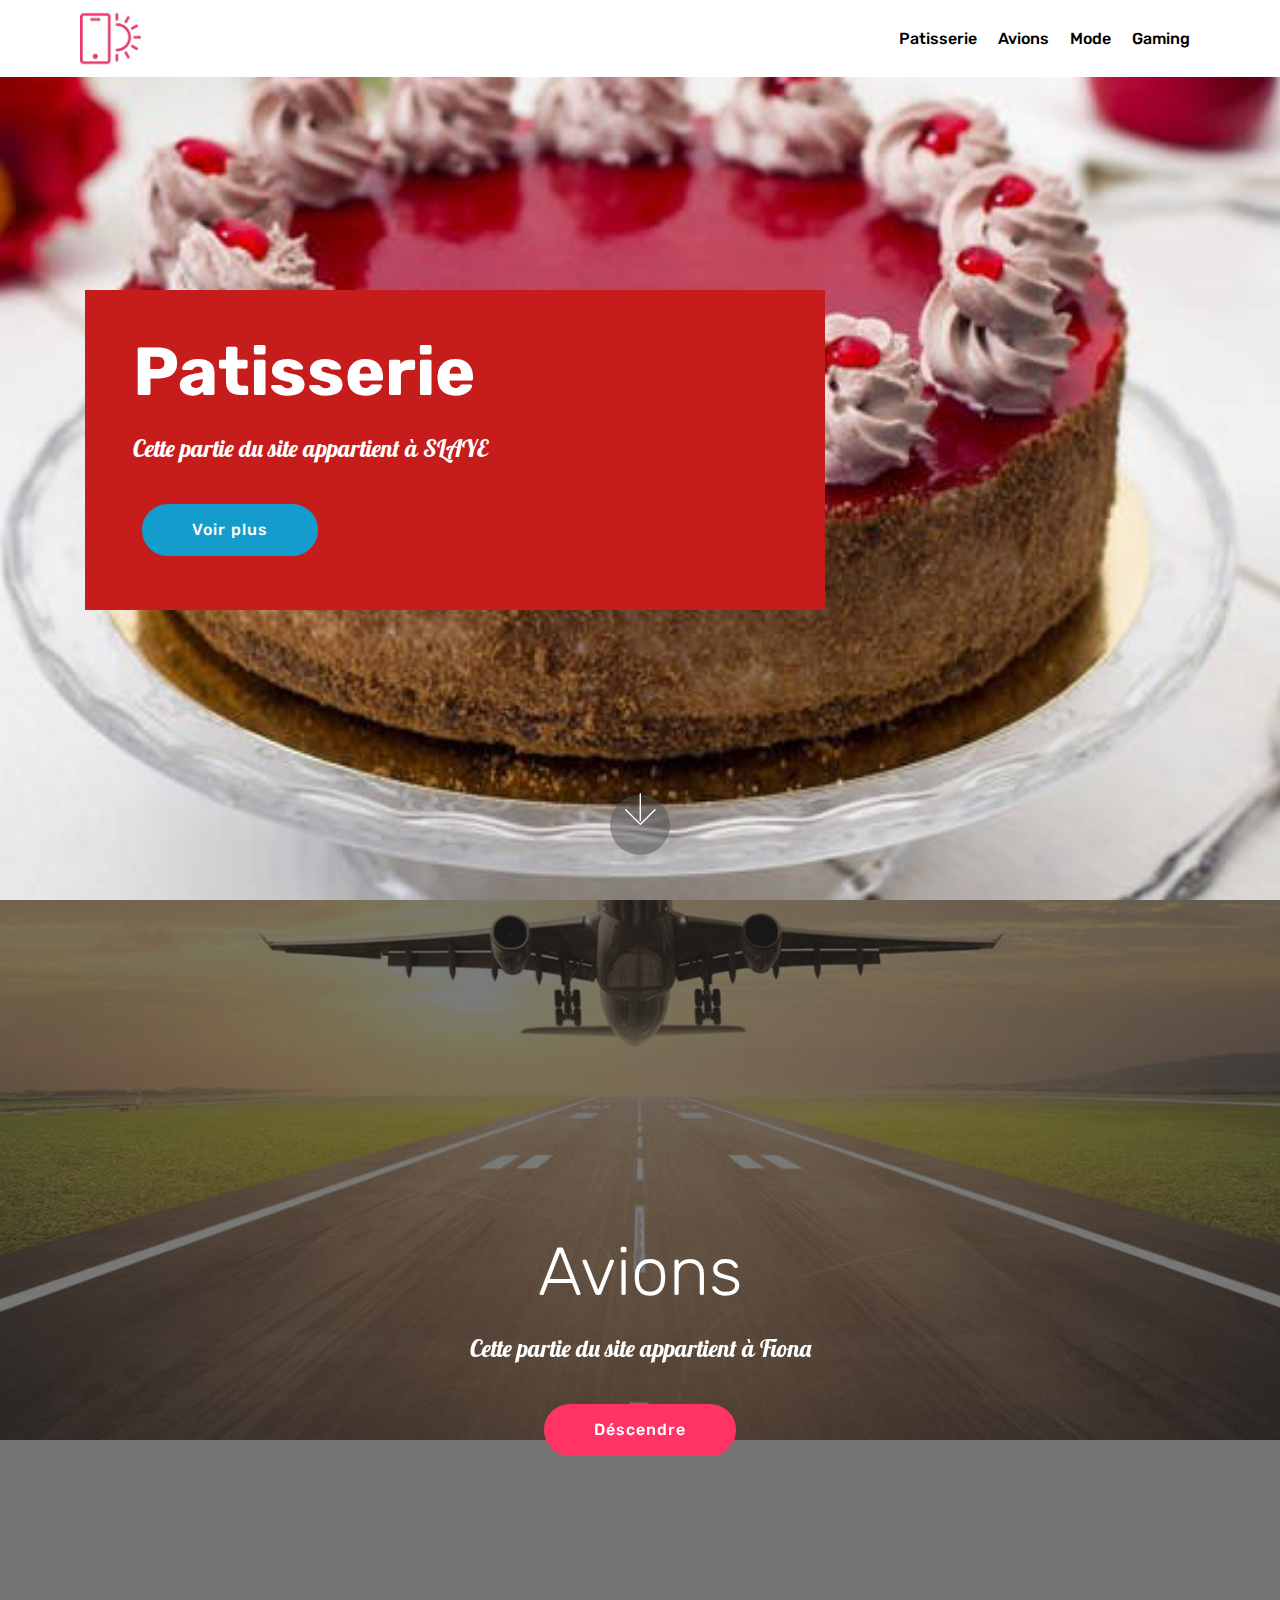
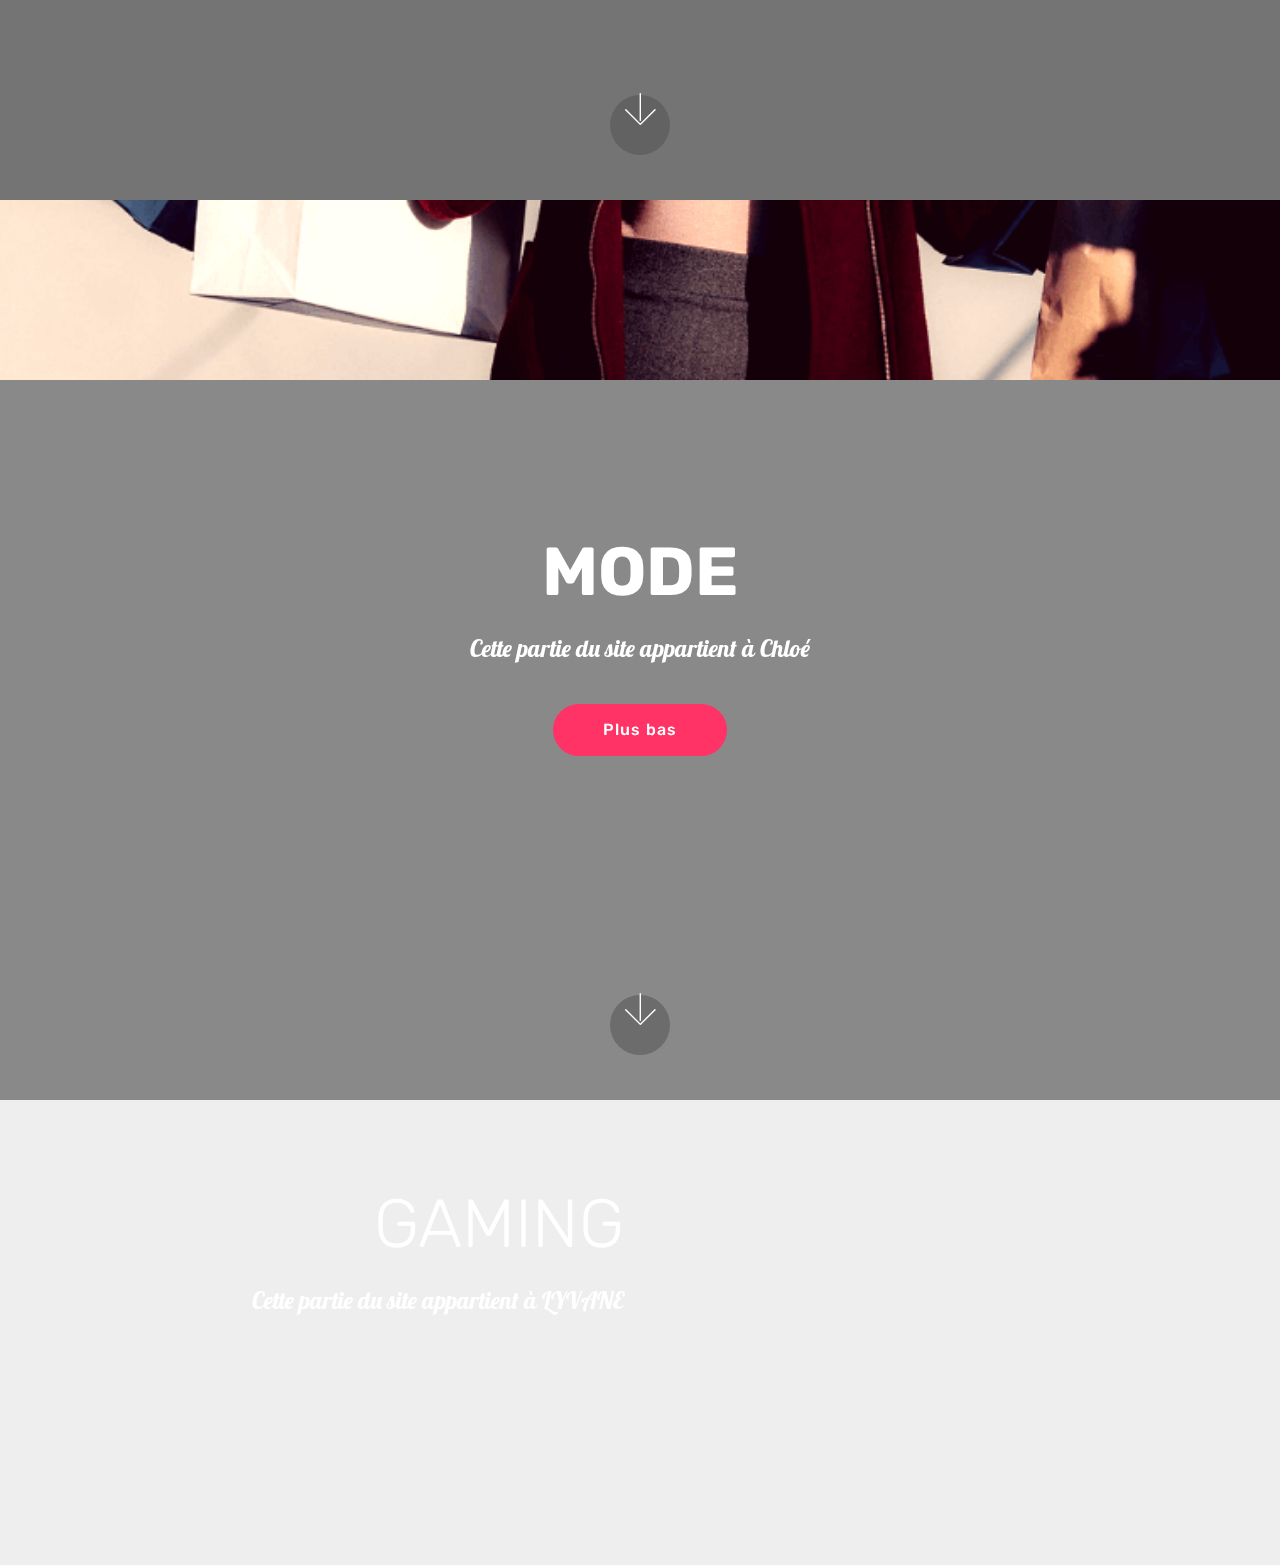
<file: kids/index.html>
<!DOCTYPE html>
<html  >
<head>
  <!-- Site made with Mobirise Website Builder v4.10.15, https://mobirise.com -->
  <meta charset="UTF-8">
  <meta http-equiv="X-UA-Compatible" content="IE=edge">
  <meta name="generator" content="Mobirise v4.10.15, mobirise.com">
  <meta name="viewport" content="width=device-width, initial-scale=1, minimum-scale=1">
  <link rel="shortcut icon" href="assets/images/logo2.png" type="image/x-icon">
  <meta name="description" content="">
  
  <title>Home</title>
  <link rel="stylesheet" href="assets/web/assets/mobirise-icons/mobirise-icons.css">
  <link rel="stylesheet" href="assets/bootstrap/css/bootstrap.min.css">
  <link rel="stylesheet" href="assets/bootstrap/css/bootstrap-grid.min.css">
  <link rel="stylesheet" href="assets/bootstrap/css/bootstrap-reboot.min.css">
  <link rel="stylesheet" href="assets/tether/tether.min.css">
  <link rel="stylesheet" href="assets/dropdown/css/style.css">
  <link rel="stylesheet" href="assets/theme/css/style.css">
  <link rel="preload" as="style" href="assets/mobirise/css/mbr-additional.css"><link rel="stylesheet" href="assets/mobirise/css/mbr-additional.css" type="text/css">
  
  
  
</head>
<body>
  <section class="menu cid-rE23KH3W5e" once="menu" id="menu2-0">

    

    <nav class="navbar navbar-expand beta-menu navbar-dropdown align-items-center navbar-fixed-top navbar-toggleable-sm">
        <button class="navbar-toggler navbar-toggler-right" type="button" data-toggle="collapse" data-target="#navbarSupportedContent" aria-controls="navbarSupportedContent" aria-expanded="false" aria-label="Toggle navigation">
            <div class="hamburger">
                <span></span>
                <span></span>
                <span></span>
                <span></span>
            </div>
        </button>
        <div class="menu-logo">
            <div class="navbar-brand">
                <span class="navbar-logo">
                    <a href="https://mobirise.co">
                        <img src="assets/images/logo2.png" alt="Mobirise" style="height: 3.8rem;">
                    </a>
                </span>
                
            </div>
        </div>
        <div class="collapse navbar-collapse" id="navbarSupportedContent">
            <ul class="navbar-nav nav-dropdown nav-right" data-app-modern-menu="true"><li class="nav-item">
                    <a class="nav-link link text-black display-4" href="https://mobirise.co">
                        Patisserie</a>
                </li>
                <li class="nav-item">
                    <a class="nav-link link text-black display-4" href="https://mobirise.co">Avions</a>
                </li><li class="nav-item"><a class="nav-link link text-black display-4" href="https://mobirise.co">Mode</a></li><li class="nav-item"><a class="nav-link link text-black display-4" href="https://mobirise.co">Gaming</a></li></ul>
            
        </div>
    </nav>
</section>

<section class="engine"><a href="https://mobirise.info/i">free site creation software</a></section><section class="header10 cid-rE257MvFaC mbr-fullscreen mbr-parallax-background" id="header10-2">

    

    

    <div class="container">
        <div class="media-container-column mbr-white p-5 align-left col-lg-8 col-md-10">
            <h1 class="mbr-section-title mbr-bold pb-3 mbr-fonts-style display-1">
                Patisserie</h1>
            
            <p class="mbr-text pb-3 mbr-fonts-style display-5">
               Cette partie du site appartient à SLAYE</p>
            <div class="mbr-section-btn"><a class="btn btn-md btn-primary display-4" href="https://mobirise.co">Voir plus</a></div>
        </div>
    </div>

    <div class="mbr-arrow hidden-sm-down" aria-hidden="true">
        <a href="#next">
            <i class="mbri-down mbr-iconfont"></i>
        </a>
    </div>
</section>

<section class="header5 cid-rE26Q0rsbo mbr-fullscreen mbr-parallax-background" id="header5-3">

    

    <div class="mbr-overlay" style="opacity: 0.6; background-color: rgb(35, 35, 35);">
    </div>
    <div class="container">
        <div class="row justify-content-center">
            <div class="mbr-white col-md-10">
                <h1 class="mbr-section-title align-center pb-3 mbr-fonts-style display-1">
                    Avions</h1>
                <p class="mbr-text align-center display-5 pb-3 mbr-fonts-style">
                   Cette partie du site appartient à Fiona</p>
                <div class="mbr-section-btn align-center"><a class="btn btn-md btn-secondary display-4" href="https://mobirise.co">Déscendre</a></div>
            </div>
        </div>
    </div>

    <div class="mbr-arrow hidden-sm-down" aria-hidden="true">
        <a href="#next">
            <i class="mbri-down mbr-iconfont"></i>
        </a>
    </div>
</section>

<section class="cid-rE280hdibE mbr-fullscreen mbr-parallax-background" id="header2-4">

    

    <div class="mbr-overlay" style="opacity: 0.5; background-color: rgb(35, 35, 35);"></div>

    <div class="container align-center">
        <div class="row justify-content-md-center">
            <div class="mbr-white col-md-10">
                <h1 class="mbr-section-title mbr-bold pb-3 mbr-fonts-style display-1">
                    MODE</h1>
                
                <p class="mbr-text pb-3 mbr-fonts-style display-5">
                    Cette partie du site appartient à Chloé</p>
                <div class="mbr-section-btn"><a class="btn btn-md btn-secondary display-4" href="https://mobirise.co">Plus bas</a></div>
            </div>
        </div>
    </div>
    <div class="mbr-arrow hidden-sm-down" aria-hidden="true">
        <a href="#next">
            <i class="mbri-down mbr-iconfont"></i>
        </a>
    </div>
</section>

<section class="header7 cid-rE2awbrx8C mbr-parallax-background" id="header7-6">

    

    

    <div class="container">
        <div class="media-container-row">

            <div class="media-content align-right">
                <h1 class="mbr-section-title mbr-white pb-3 mbr-fonts-style display-1">
                    GAMING</h1>
                <div class="mbr-section-text mbr-white pb-3">
                    <p class="mbr-text mbr-fonts-style display-5">
                        Cette partie du site appartient à LYVANE</p>
                </div>
                
            </div>

            <div class="mbr-figure" style="width: 100%;"><iframe class="mbr-embedded-video" src="https://www.youtube.com/embed/oatScmXLo-4?rel=0&amp;amp;showinfo=0&amp;autoplay=1&amp;loop=1&amp;playlist=oatScmXLo-4" width="1280" height="720" frameborder="0" allowfullscreen></iframe></div>

        </div>
    </div>
</section>


  <script src="assets/web/assets/jquery/jquery.min.js"></script>
  <script src="assets/popper/popper.min.js"></script>
  <script src="assets/bootstrap/js/bootstrap.min.js"></script>
  <script src="assets/tether/tether.min.js"></script>
  <script src="assets/smoothscroll/smooth-scroll.js"></script>
  <script src="assets/dropdown/js/nav-dropdown.js"></script>
  <script src="assets/dropdown/js/navbar-dropdown.js"></script>
  <script src="assets/touchswipe/jquery.touch-swipe.min.js"></script>
  <script src="assets/parallax/jarallax.min.js"></script>
  <script src="assets/theme/js/script.js"></script>
  
  
</body>
</html>
</file>
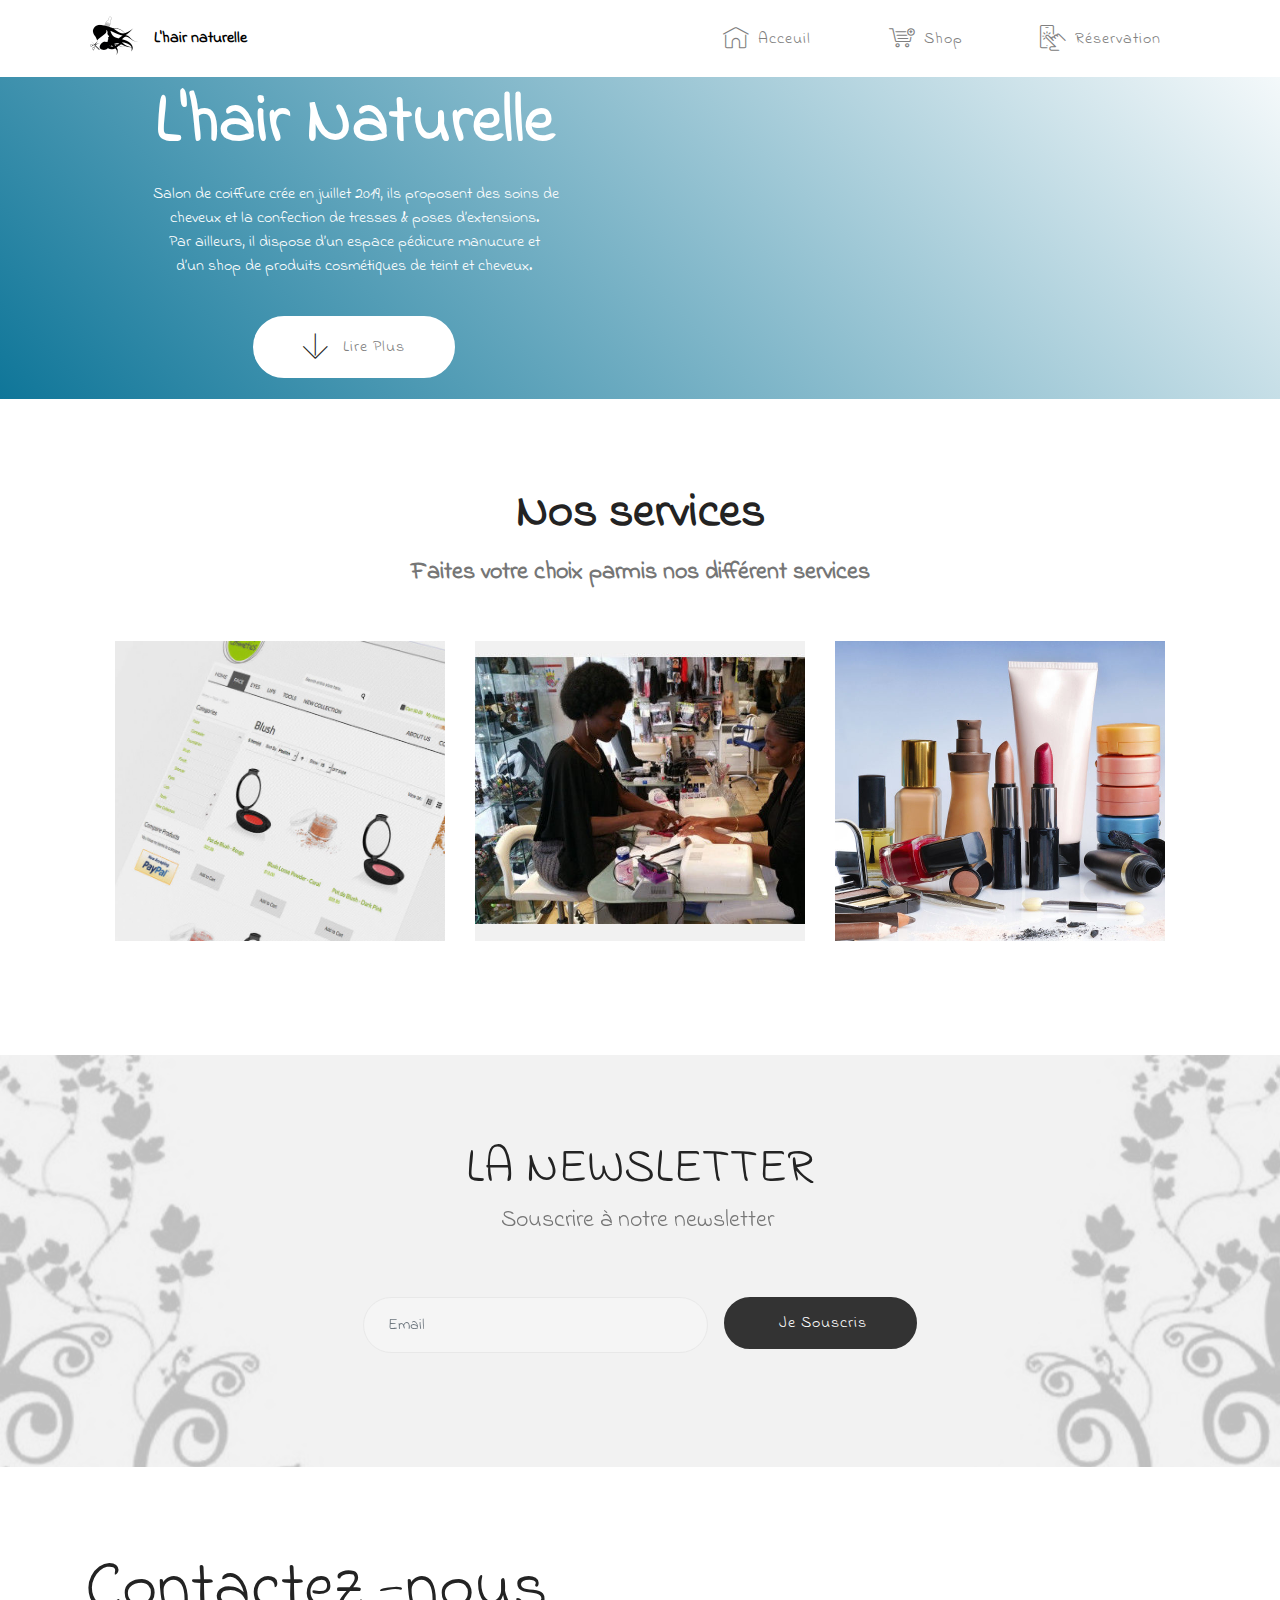
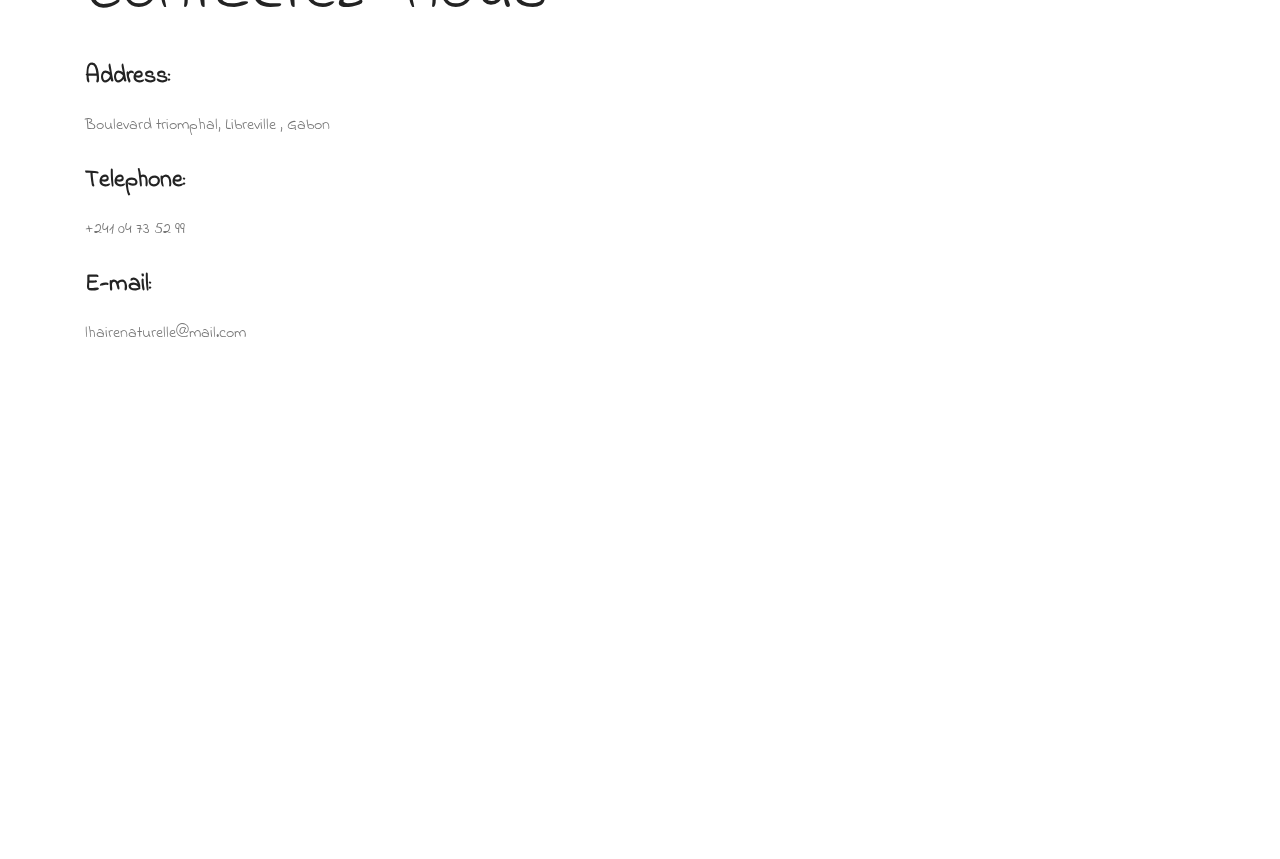
<file: mobirise/index.html>
<!DOCTYPE html>
<html  >
<head>
  <!-- Site made with Mobirise Website Builder v4.10.15, https://mobirise.com -->
  <meta charset="UTF-8">
  <meta http-equiv="X-UA-Compatible" content="IE=edge">
  <meta name="generator" content="Mobirise v4.10.15, mobirise.com">
  <meta name="viewport" content="width=device-width, initial-scale=1, minimum-scale=1">
  <link rel="shortcut icon" href="assets/images/hir-naturelle-2-removebg-preview-122x122.png" type="image/x-icon">
  <meta name="description" content="">
  
  <title>Home</title>
  <link rel="stylesheet" href="assets/web/assets/mobirise-icons/mobirise-icons.css">
  <link rel="stylesheet" href="assets/bootstrap/css/bootstrap.min.css">
  <link rel="stylesheet" href="assets/bootstrap/css/bootstrap-grid.min.css">
  <link rel="stylesheet" href="assets/bootstrap/css/bootstrap-reboot.min.css">
  <link rel="stylesheet" href="assets/socicon/css/styles.css">
  <link rel="stylesheet" href="assets/dropdown/css/style.css">
  <link rel="stylesheet" href="assets/tether/tether.min.css">
  <link rel="stylesheet" href="assets/theme/css/style.css">
  <link rel="preload" as="style" href="assets/mobirise/css/mbr-additional.css"><link rel="stylesheet" href="assets/mobirise/css/mbr-additional.css" type="text/css">
  
  
  
</head>
<body>
  <section class="menu cid-rDRPqNvSSU" once="menu" id="menu1-0">

    

    <nav class="navbar navbar-expand beta-menu navbar-dropdown align-items-center navbar-fixed-top navbar-toggleable-sm">
        <button class="navbar-toggler navbar-toggler-right" type="button" data-toggle="collapse" data-target="#navbarSupportedContent" aria-controls="navbarSupportedContent" aria-expanded="false" aria-label="Toggle navigation">
            <div class="hamburger">
                <span></span>
                <span></span>
                <span></span>
                <span></span>
            </div>
        </button>
        <div class="menu-logo">
            <div class="navbar-brand">
                <span class="navbar-logo">
                    <a href="https://mobirise.co">
                         <img src="assets/images/hir-naturelle-2-removebg-preview-122x122.png" alt="Mobirise" title="" style="height: 3.8rem;">
                    </a>
                </span>
                <span class="navbar-caption-wrap"><a class="navbar-caption text-black display-4" href="https://mobirise.co">
                        L'hair naturelle</a></span>
            </div>
        </div>
        <div class="collapse navbar-collapse" id="navbarSupportedContent">
            <ul class="navbar-nav nav-dropdown" data-app-modern-menu="true"><li class="nav-item">
                    <a class="nav-link link text-white display-4" href="https://mobirise.co">
                        </a>
                </li></ul>
            <div class="navbar-buttons mbr-section-btn"><a class="btn btn-sm btn-primary display-4" href="https://mobirise.co"><span class="mbri-home mbr-iconfont mbr-iconfont-btn"></span>
                    Acceuil</a> <a class="btn btn-sm btn-primary display-4" href="https://mobirise.co"><span class="mbri-cart-add mbr-iconfont mbr-iconfont-btn"></span>
                    Shop<br></a> <a class="btn btn-sm btn-primary display-4" href="https://mobirise.co"><span class="mbri-touch mbr-iconfont mbr-iconfont-btn"></span>
                    Réservation</a></div>
        </div>
    </nav>
</section>

<section class="engine"><a href="https://mobirise.info/w">html5 templates</a></section><section class="header7 cid-rDS1nNUzKj" id="header7-a">

    

    

    <div class="container">
        <div class="media-container-row">

            <div class="media-content align-right">
                <h1 class="mbr-section-title mbr-white pb-3 mbr-fonts-style display-1"><strong>
                    L'hair Naturelle</strong></h1>
                <div class="mbr-section-text mbr-white pb-3">
                    <p class="mbr-text mbr-fonts-style display-7">&nbsp;Salon de coiffure crée en juillet 2019, ils proposent des soins de
<br>cheveux et la confection de tresses &amp; poses d’extensions.
<br>Par ailleurs, il dispose d’un espace pédicure manucure et
<br>d’un shop de produits cosmétiques de teint et cheveux.</p>
                </div>
                <div class="mbr-section-btn"><a class="btn btn-md btn-white display-4" href="https://mobirise.co"><span class="mbri-down mbr-iconfont mbr-iconfont-btn" style="color: rgb(35, 35, 35);"></span>Lire Plus</a></div>
            </div>

            <div class="mbr-figure" style="width: 100%;"><iframe class="mbr-embedded-video" src="https://www.youtube.com/embed/XlWzYhR5JfM?rel=0&amp;amp;showinfo=0&amp;autoplay=1&amp;loop=1&amp;playlist=XlWzYhR5JfM" width="1280" height="720" frameborder="0" allowfullscreen></iframe></div>

        </div>
    </div>
</section>

<section class="features15 cid-rDRShDlt6g" id="features15-4">

    

    
    <div class="container">
        <h2 class="mbr-section-title pb-3 align-center mbr-fonts-style display-2"><strong>
            Nos services</strong></h2>
        <h3 class="mbr-section-subtitle display-5 align-center mbr-fonts-style"><strong>Faites votre choix parmis nos différent services</strong></h3>

        <div class="media-container-row container pt-5 mt-2">

            <div class="col-12 col-md-6 mb-4 col-lg-4">
                <div class="card flip-card p-5 align-center">
                    <div class="card-front card_cont">
                        <img src="assets/images/makeup-cosmetics-site-web-ecommerce-04-imagic-1-998x665.jpg" alt="Mobirise" title="">
                    </div>
                    <div class="card_back card_cont">
                        <h4 class="card-title display-5 py-2 mbr-fonts-style">E-shop</h4>
                        
                    </div>
                </div>
            </div>

            <div class="col-12 col-md-6 mb-4 col-lg-4">
                
                <div class="card flip-card p-5 align-center">
                    <div class="card-front card_cont">
                        <img src="assets/images/img-c-630614-618x390-618x390.jpg" alt="Mobirise" title="">
                    </div>
                    <div class="card_back card_cont">
                        <h4 class="card-title py-2 mbr-fonts-style display-5">Espace pédicure</h4>
                        
                    </div>
                </div>
            </div>
            
            <div class="col-12 col-md-6 mb-4 col-lg-4">
                <div class="card flip-card p-5 align-center">
                    <div class="card-front card_cont">
                        <img src="assets/images/date-peremption-cosmetiques-900x600.jpg" alt="Mobirise" title="">
                    </div>
                    <div class="card_back card_cont">
                        <h4 class="card-title py-2 mbr-fonts-style display-5"><strong>Cosmétique</strong></h4>
                        
                    </div>
                </div> 
            </div>

            
        </div>
</div></section>

<section class="mbr-section form3 cid-rDWYxt6hPB mbr-parallax-background" id="form3-b">

    

    <div class="mbr-overlay" style="opacity: 0.8; background-color: rgb(239, 239, 239);">
    </div>

    <div class="container">
        <div class="row justify-content-center">
            <div class="title col-12 col-lg-8">
                <h2 class="align-center pb-2 mbr-fonts-style display-2">LA NEWSLETTER</h2>
                <h3 class="mbr-section-subtitle align-center pb-5 mbr-light mbr-fonts-style display-5">
                    Souscrire à notre newsletter&nbsp;</h3>
            </div>
        </div>

        <div class="row py-2 justify-content-center">
            <div class="col-12 col-lg-6  col-md-8 " data-form-type="formoid">
                <!---Formbuilder Form--->
                <form action="https://mobirise.com/" method="POST" class="mbr-form form-with-styler" data-form-title="Mobirise Form"><input type="hidden" name="email" data-form-email="true" value="W/d1s9mPhyZBX0AQbI/oZSJ65LlJpZrlJrd/f4XbjGYUn8zj7neTFGaHXrwUrhoTfklMOCwq//GUFDoiJsvrrGYxpu/ZJQmuUV4zP6BRO1xHJle4elvJReXekFrkBnO/">
                    <div class="row">
                        <div hidden="hidden" data-form-alert="" class="alert alert-success col-12">Thanks for filling out the form!</div>
                        <div hidden="hidden" data-form-alert-danger="" class="alert alert-danger col-12">
                        </div>
                    </div>
                    <div class="dragArea row">
                        <div class="form-group col" data-for="email">
                            <input type="email" name="email" placeholder="Email" data-form-field="Email" required="required" class="form-control display-7" id="email-form3-b">
                        </div>
                        <div class="col-auto input-group-btn"><button type="submit" class="btn  btn-black display-4">&nbsp;Je Souscris</button></div>
                    </div>
                </form><!---Formbuilder Form--->
            </div>
        </div>
    </div>
</section>

<section class="mbr-section contacts1 cid-rDRSJ4CidS" id="contacts1-5">
    <!---->
    
    <!---->
    <!--Overlay-->
    
    <!--Container-->
    <div class="container">
        <div class="row">
            <!--Titles-->
            <div class="title col-12">
                <h2 class="align-left mbr-fonts-style display-1">Contactez -nous</h2>
                
            </div>
            <!--Left-->
            <div class="col-12 col-md-6">
                <div class="left-block wrapper">
                    <div class="b b-adress">
                        <h5 class="align-left mbr-fonts-style m-0 display-5"><strong>
                            Address:
                        </strong></h5>
                        <p class="mbr-text align-left mbr-fonts-style display-7">
                            Boulevard triomphal, Libreville , Gabon</p>
                    </div>
                    <div class="b b-phone">
                        <h5 class="align-left mbr-fonts-style m-0 display-5"><strong>Telephone:
                        </strong></h5>
                        <p class="mbr-text align-left mbr-fonts-style display-7">+241 04 73 52 99</p>
                    </div>
                    <div class="b b-mail">
                        <h5 class="align-left mbr-fonts-style m-0 display-5"><strong>
                            E-mail:
                        </strong></h5>
                        <p class="mbr-text align-left mbr-fonts-style display-7">lhairenaturelle@mail.com
                        </p>
                    </div>
                </div>
            </div>
            <!--Right-->
            <div class="col-12 col-md-6">
                <div class="google-map"><iframe frameborder="0" style="border:0" src="https://www.google.com/maps/embed/v1/place?key=AIzaSyCy9r70T3NYf3PhvVflTo0_zdif2_IoIYs&amp;q=place_id:ChIJHaXlgXo7fxARI6KuZ5JbZ7c" allowfullscreen=""></iframe></div>
            </div>
        </div>
    </div>
</section>

<section once="footers" class="cid-rDRSNmImsu mbr-reveal mbr-parallax-background" id="footer7-6">

    

    <div class="mbr-overlay" style="opacity: 0; background-color: rgb(35, 35, 35);"></div>

    <div class="container">
        <div class="media-container-row align-center mbr-white">
            <div class="row row-links">
                <ul class="foot-menu">
                    
                    
                    
                    
                    
                <li class="foot-menu-item mbr-fonts-style display-7">Accueil</li><li class="foot-menu-item mbr-fonts-style display-7">Shop</li><li class="foot-menu-item mbr-fonts-style display-7">Réservation</li><li class="foot-menu-item mbr-fonts-style display-7">Qui nous sommes?</li><li class="foot-menu-item mbr-fonts-style display-7">Contact</li></ul>
            </div>
            <div class="row social-row">
                <div class="social-list align-right pb-2">
                    
                    
                    
                    
                    
                    
                <div class="soc-item">
                        <a href="https://twitter.com/mobirise" target="_blank">
                            <span class="socicon-twitter socicon mbr-iconfont mbr-iconfont-social"></span>
                        </a>
                    </div><div class="soc-item">
                        <a href="https://www.facebook.com/pages/Mobirise/1616226671953247" target="_blank">
                            <span class="socicon-facebook socicon mbr-iconfont mbr-iconfont-social"></span>
                        </a>
                    </div><div class="soc-item">
                        <a href="https://www.youtube.com/c/mobirise" target="_blank">
                            <span class="socicon-youtube socicon mbr-iconfont mbr-iconfont-social"></span>
                        </a>
                    </div><div class="soc-item">
                        <a href="https://instagram.com/mobirise" target="_blank">
                            <span class="socicon-instagram socicon mbr-iconfont mbr-iconfont-social"></span>
                        </a>
                    </div><div class="soc-item">
                        <a href="https://plus.google.com/u/0/+Mobirise" target="_blank">
                            <span class="socicon-googleplus socicon mbr-iconfont mbr-iconfont-social"></span>
                        </a>
                    </div><div class="soc-item">
                        <a href="https://www.behance.net/Mobirise" target="_blank">
                            <span class="socicon-behance socicon mbr-iconfont mbr-iconfont-social"></span>
                        </a>
                    </div></div>
            </div>
            <div class="row row-copirayt">
                <p class="mbr-text mb-0 mbr-fonts-style mbr-white align-center display-7">
                    © Copyright 2019 Din Kelby- Tout &nbsp;droits réservés</p>
            </div>
        </div>
    </div>
</section>


  <script src="assets/web/assets/jquery/jquery.min.js"></script>
  <script src="assets/popper/popper.min.js"></script>
  <script src="assets/bootstrap/js/bootstrap.min.js"></script>
  <script src="assets/smoothscroll/smooth-scroll.js"></script>
  <script src="assets/dropdown/js/nav-dropdown.js"></script>
  <script src="assets/dropdown/js/navbar-dropdown.js"></script>
  <script src="assets/touchswipe/jquery.touch-swipe.min.js"></script>
  <script src="assets/mbr-flip-card/mbr-flip-card.js"></script>
  <script src="assets/parallax/jarallax.min.js"></script>
  <script src="assets/tether/tether.min.js"></script>
  <script src="assets/theme/js/script.js"></script>
  <script src="assets/formoid/formoid.min.js"></script>
  
  
</body>
</html>
</file>
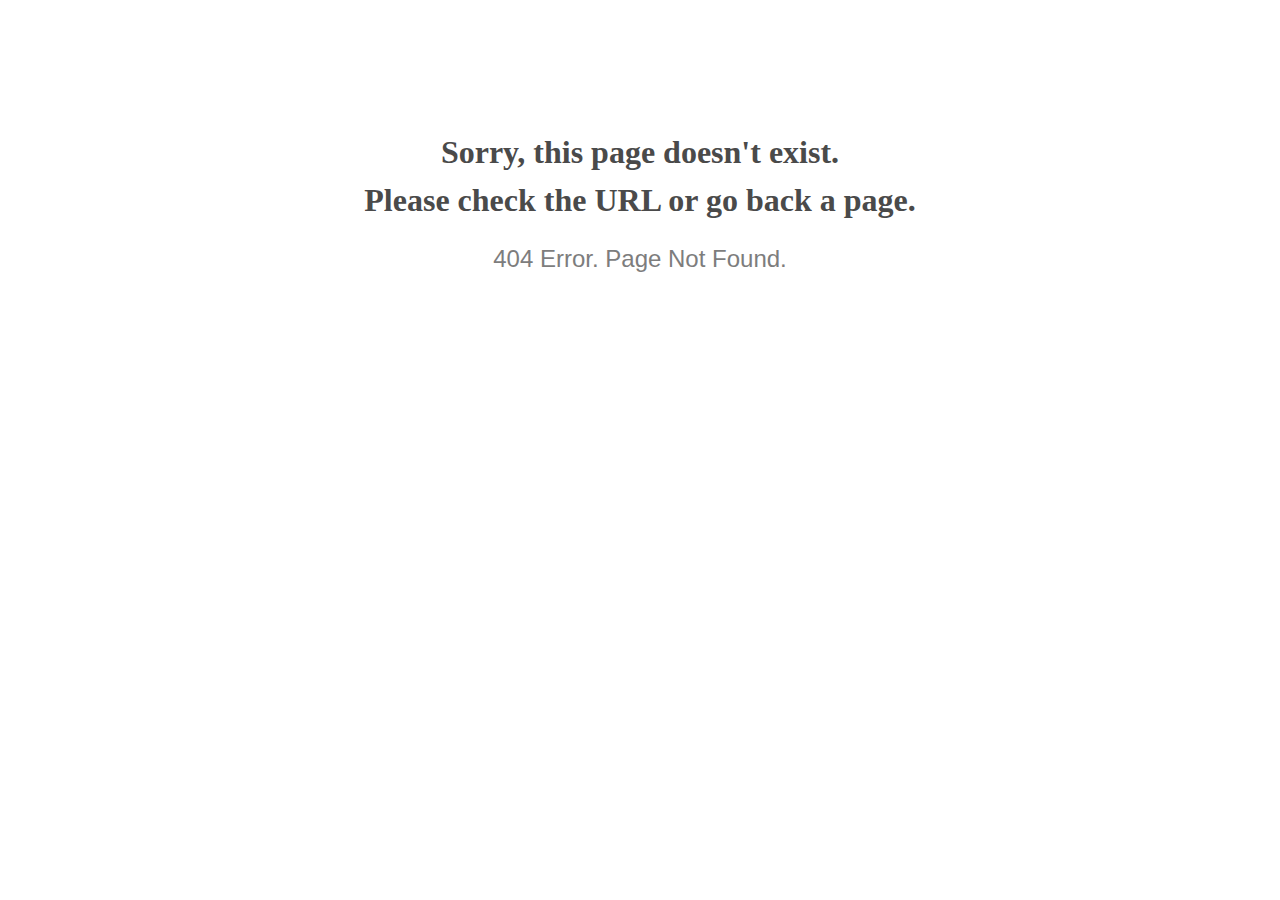
<file: cnss/images/banner-bg.html>
<!doctype html>
<html lang="en">
<head>
  <meta charset="utf-8">
  <meta http-equiv="x-ua-compatible" content="ie=edge">
  <title>404 Error</title>
  <meta name="viewport" content="width=device-width, initial-scale=1">
  <meta name="robots" content="noindex, nofollow">
  <style>
    @media screen and (max-width:500px) {
      body { font-size: .6em; } 
    }
  </style>
</head>

<body style="text-align: center;">

  <h1 style="font-family: Georgia, serif; color: #4a4a4a; margin-top: 4em; line-height: 1.5;">
    Sorry, this page doesn't exist.<br>Please check the URL or go back a page.
  </h1>
  
  <h2 style="  font-family: Verdana, sans-serif; color: #7d7d7d; font-weight: 300;">
    404 Error. Page Not Found.
  </h2>
  
</body>

</html>
</file>
<file: kids/assets/web/assets/mobirise-icons/mobirise-icons.css>
@font-face {
  font-family: 'MobiriseIcons';
  src:  url('mobirise-icons.eot?spat4u');
  src:  url('mobirise-icons.eot?spat4u#iefix') format('embedded-opentype'),
    url('mobirise-icons.ttf?spat4u') format('truetype'),
    url('mobirise-icons.woff?spat4u') format('woff'),
    url('mobirise-icons.svg?spat4u#MobiriseIcons') format('svg');
  font-weight: normal;
  font-style: normal;
  font-display: swap;
}

[class^="mbri-"], [class*=" mbri-"] {
  /* use !important to prevent issues with browser extensions that change fonts */
  font-family: MobiriseIcons !important;
  speak: none;
  font-style: normal;
  font-weight: normal;
  font-variant: normal;
  text-transform: none;
  line-height: 1;

  /* Better Font Rendering =========== */
  -webkit-font-smoothing: antialiased;
  -moz-osx-font-smoothing: grayscale;
}

.mbri-add-submenu:before {
  content: "\e900";
}
.mbri-alert:before {
  content: "\e901";
}
.mbri-align-center:before {
  content: "\e902";
}
.mbri-align-justify:before {
  content: "\e903";
}
.mbri-align-left:before {
  content: "\e904";
}
.mbri-align-right:before {
  content: "\e905";
}
.mbri-android:before {
  content: "\e906";
}
.mbri-apple:before {
  content: "\e907";
}
.mbri-arrow-down:before {
  content: "\e908";
}
.mbri-arrow-next:before {
  content: "\e909";
}
.mbri-arrow-prev:before {
  content: "\e90a";
}
.mbri-arrow-up:before {
  content: "\e90b";
}
.mbri-bold:before {
  content: "\e90c";
}
.mbri-bookmark:before {
  content: "\e90d";
}
.mbri-bootstrap:before {
  content: "\e90e";
}
.mbri-briefcase:before {
  content: "\e90f";
}
.mbri-browse:before {
  content: "\e910";
}
.mbri-bulleted-list:before {
  content: "\e911";
}
.mbri-calendar:before {
  content: "\e912";
}
.mbri-camera:before {
  content: "\e913";
}
.mbri-cart-add:before {
  content: "\e914";
}
.mbri-cart-full:before {
  content: "\e915";
}
.mbri-cash:before {
  content: "\e916";
}
.mbri-change-style:before {
  content: "\e917";
}
.mbri-chat:before {
  content: "\e918";
}
.mbri-clock:before {
  content: "\e919";
}
.mbri-close:before {
  content: "\e91a";
}
.mbri-cloud:before {
  content: "\e91b";
}
.mbri-code:before {
  content: "\e91c";
}
.mbri-contact-form:before {
  content: "\e91d";
}
.mbri-credit-card:before {
  content: "\e91e";
}
.mbri-cursor-click:before {
  content: "\e91f";
}
.mbri-cust-feedback:before {
  content: "\e920";
}
.mbri-database:before {
  content: "\e921";
}
.mbri-delivery:before {
  content: "\e922";
}
.mbri-desktop:before {
  content: "\e923";
}
.mbri-devices:before {
  content: "\e924";
}
.mbri-down:before {
  content: "\e925";
}
.mbri-download:before {
  content: "\e989";
}
.mbri-drag-n-drop:before {
  content: "\e927";
}
.mbri-drag-n-drop2:before {
  content: "\e928";
}
.mbri-edit:before {
  content: "\e929";
}
.mbri-edit2:before {
  content: "\e92a";
}
.mbri-error:before {
  content: "\e92b";
}
.mbri-extension:before {
  content: "\e92c";
}
.mbri-features:before {
  content: "\e92d";
}
.mbri-file:before {
  content: "\e92e";
}
.mbri-flag:before {
  content: "\e92f";
}
.mbri-folder:before {
  content: "\e930";
}
.mbri-gift:before {
  content: "\e931";
}
.mbri-github:before {
  content: "\e932";
}
.mbri-globe:before {
  content: "\e933";
}
.mbri-globe-2:before {
  content: "\e934";
}
.mbri-growing-chart:before {
  content: "\e935";
}
.mbri-hearth:before {
  content: "\e936";
}
.mbri-help:before {
  content: "\e937";
}
.mbri-home:before {
  content: "\e938";
}
.mbri-hot-cup:before {
  content: "\e939";
}
.mbri-idea:before {
  content: "\e93a";
}
.mbri-image-gallery:before {
  content: "\e93b";
}
.mbri-image-slider:before {
  content: "\e93c";
}
.mbri-info:before {
  content: "\e93d";
}
.mbri-italic:before {
  content: "\e93e";
}
.mbri-key:before {
  content: "\e93f";
}
.mbri-laptop:before {
  content: "\e940";
}
.mbri-layers:before {
  content: "\e941";
}
.mbri-left-right:before {
  content: "\e942";
}
.mbri-left:before {
  content: "\e943";
}
.mbri-letter:before {
  content: "\e944";
}
.mbri-like:before {
  content: "\e945";
}
.mbri-link:before {
  content: "\e946";
}
.mbri-lock:before {
  content: "\e947";
}
.mbri-login:before {
  content: "\e948";
}
.mbri-logout:before {
  content: "\e949";
}
.mbri-magic-stick:before {
  content: "\e94a";
}
.mbri-map-pin:before {
  content: "\e94b";
}
.mbri-menu:before {
  content: "\e94c";
}
.mbri-mobile:before {
  content: "\e94d";
}
.mbri-mobile2:before {
  content: "\e94e";
}
.mbri-mobirise:before {
  content: "\e94f";
}
.mbri-more-horizontal:before {
  content: "\e950";
}
.mbri-more-vertical:before {
  content: "\e951";
}
.mbri-music:before {
  content: "\e952";
}
.mbri-new-file:before {
  content: "\e953";
}
.mbri-numbered-list:before {
  content: "\e954";
}
.mbri-opened-folder:before {
  content: "\e955";
}
.mbri-pages:before {
  content: "\e956";
}
.mbri-paper-plane:before {
  content: "\e957";
}
.mbri-paperclip:before {
  content: "\e958";
}
.mbri-photo:before {
  content: "\e959";
}
.mbri-photos:before {
  content: "\e95a";
}
.mbri-pin:before {
  content: "\e95b";
}
.mbri-play:before {
  content: "\e95c";
}
.mbri-plus:before {
  content: "\e95d";
}
.mbri-preview:before {
  content: "\e95e";
}
.mbri-print:before {
  content: "\e95f";
}
.mbri-protect:before {
  content: "\e960";
}
.mbri-question:before {
  content: "\e961";
}
.mbri-quote-left:before {
  content: "\e962";
}
.mbri-quote-right:before {
  content: "\e963";
}
.mbri-refresh:before {
  content: "\e964";
}
.mbri-responsive:before {
  content: "\e965";
}
.mbri-right:before {
  content: "\e966";
}
.mbri-rocket:before {
  content: "\e967";
}
.mbri-sad-face:before {
  content: "\e968";
}
.mbri-sale:before {
  content: "\e969";
}
.mbri-save:before {
  content: "\e96a";
}
.mbri-search:before {
  content: "\e96b";
}
.mbri-setting:before {
  content: "\e96c";
}
.mbri-setting2:before {
  content: "\e96d";
}
.mbri-setting3:before {
  content: "\e96e";
}
.mbri-share:before {
  content: "\e96f";
}
.mbri-shopping-bag:before {
  content: "\e970";
}
.mbri-shopping-basket:before {
  content: "\e971";
}
.mbri-shopping-cart:before {
  content: "\e972";
}
.mbri-sites:before {
  content: "\e973";
}
.mbri-smile-face:before {
  content: "\e974";
}
.mbri-speed:before {
  content: "\e975";
}
.mbri-star:before {
  content: "\e976";
}
.mbri-success:before {
  content: "\e977";
}
.mbri-sun:before {
  content: "\e978";
}
.mbri-sun2:before {
  content: "\e979";
}
.mbri-tablet:before {
  content: "\e97a";
}
.mbri-tablet-vertical:before {
  content: "\e97b";
}
.mbri-target:before {
  content: "\e97c";
}
.mbri-timer:before {
  content: "\e97d";
}
.mbri-to-ftp:before {
  content: "\e97e";
}
.mbri-to-local-drive:before {
  content: "\e97f";
}
.mbri-touch-swipe:before {
  content: "\e980";
}
.mbri-touch:before {
  content: "\e981";
}
.mbri-trash:before {
  content: "\e982";
}
.mbri-underline:before {
  content: "\e983";
}
.mbri-unlink:before {
  content: "\e984";
}
.mbri-unlock:before {
  content: "\e985";
}
.mbri-up-down:before {
  content: "\e986";
}
.mbri-up:before {
  content: "\e987";
}
.mbri-update:before {
  content: "\e988";
}
.mbri-upload:before {
 content: "\e926"; 
}
.mbri-user:before {
  content: "\e98a";
}
.mbri-user2:before {
  content: "\e98b";
}
.mbri-users:before {
  content: "\e98c";
}
.mbri-video:before {
  content: "\e98d";
}
.mbri-video-play:before {
  content: "\e98e";
}
.mbri-watch:before {
  content: "\e98f";
}
.mbri-website-theme:before {
  content: "\e990";
}
.mbri-wifi:before {
  content: "\e991";
}
.mbri-windows:before {
  content: "\e992";
}
.mbri-zoom-out:before {
  content: "\e993";
}
.mbri-redo:before {
  content: "\e994";
}
.mbri-undo:before {
  content: "\e995";
}
</file>
<file: kids/assets/dropdown/css/style.css>
.navbar-dropdown {
  left: 0;
  padding: 0;
  position: absolute;
  right: 0;
  top: 0;
  transition: all 0.45s ease;
  z-index: 1030;
  background: #282828; }
  .navbar-dropdown .navbar-logo {
    margin-right: 0.8rem;
    transition: margin 0.3s ease-in-out;
    vertical-align: middle; }
    .navbar-dropdown .navbar-logo img {
      height: 3.125rem;
      transition: all 0.3s ease-in-out; }
    .navbar-dropdown .navbar-logo.mbr-iconfont {
      font-size: 3.125rem;
      line-height: 3.125rem; }
  .navbar-dropdown .navbar-caption {
    font-weight: 700;
    white-space: normal;
    vertical-align: -4px;
    line-height: 3.125rem !important; }
    .navbar-dropdown .navbar-caption, .navbar-dropdown .navbar-caption:hover {
      color: inherit;
      text-decoration: none; }
  .navbar-dropdown .mbr-iconfont + .navbar-caption {
    vertical-align: -1px; }
  .navbar-dropdown.navbar-fixed-top {
    position: fixed; }
  .navbar-dropdown .navbar-brand span {
    vertical-align: -4px; }
  .navbar-dropdown.bg-color.transparent {
    background: none; }
  .navbar-dropdown.navbar-short .navbar-brand {
    padding: 0.625rem 0; }
    .navbar-dropdown.navbar-short .navbar-brand span {
      vertical-align: -1px; }
  .navbar-dropdown.navbar-short .navbar-caption {
    line-height: 2.375rem !important;
    vertical-align: -2px; }
  .navbar-dropdown.navbar-short .navbar-logo {
    margin-right: 0.5rem; }
    .navbar-dropdown.navbar-short .navbar-logo img {
      height: 2.375rem; }
    .navbar-dropdown.navbar-short .navbar-logo.mbr-iconfont {
      font-size: 2.375rem;
      line-height: 2.375rem; }
  .navbar-dropdown.navbar-short .mbr-table-cell {
    height: 3.625rem; }
  .navbar-dropdown .navbar-close {
    left: 0.6875rem;
    position: fixed;
    top: 0.75rem;
    z-index: 1000; }
  .navbar-dropdown .hamburger-icon {
    content: "";
    display: inline-block;
    vertical-align: middle;
    width: 16px;
    -webkit-box-shadow: 0 -6px 0 1px #282828,0 0 0 1px #282828,0 6px 0 1px #282828;
    -moz-box-shadow: 0 -6px 0 1px #282828,0 0 0 1px #282828,0 6px 0 1px #282828;
    box-shadow: 0 -6px 0 1px #282828,0 0 0 1px #282828,0 6px 0 1px #282828; }

.dropdown-menu .dropdown-toggle[data-toggle="dropdown-submenu"]::after {
  border-bottom: 0.35em solid transparent;
  border-left: 0.35em solid;
  border-right: 0;
  border-top: 0.35em solid transparent;
  margin-left: 0.3rem; }

.dropdown-menu .dropdown-item:focus {
  outline: 0; }

.nav-dropdown {
  font-size: 0.75rem;
  font-weight: 500;
  height: auto !important; }
  .nav-dropdown .nav-btn {
    padding-left: 1rem; }
  .nav-dropdown .link {
    margin: .667em 1.667em;
    font-weight: 500;
    padding: 0;
    transition: color .2s ease-in-out; }
    .nav-dropdown .link.dropdown-toggle {
      margin-right: 2.583em; }
      .nav-dropdown .link.dropdown-toggle::after {
        margin-left: .25rem;
        border-top: 0.35em solid;
        border-right: 0.35em solid transparent;
        border-left: 0.35em solid transparent;
        border-bottom: 0; }
      .nav-dropdown .link.dropdown-toggle[aria-expanded="true"] {
        margin: 0;
        padding: 0.667em 3.263em  0.667em 1.667em; }
  .nav-dropdown .link::after,
  .nav-dropdown .dropdown-item::after {
    color: inherit; }
  .nav-dropdown .btn {
    font-size: 0.75rem;
    font-weight: 700;
    letter-spacing: 0;
    margin-bottom: 0;
    padding-left: 1.25rem;
    padding-right: 1.25rem; }
  .nav-dropdown .dropdown-menu {
    border-radius: 0;
    border: 0;
    left: 0;
    margin: 0;
    padding-bottom: 1.25rem;
    padding-top: 1.25rem;
    position: relative; }
  .nav-dropdown .dropdown-submenu {
    margin-left: 0.125rem;
    top: 0; }
  .nav-dropdown .dropdown-item {
    font-weight: 500;
    line-height: 2;
    padding: 0.3846em 4.615em 0.3846em 1.5385em;
    position: relative;
    transition: color .2s ease-in-out, background-color .2s ease-in-out; }
    .nav-dropdown .dropdown-item::after {
      margin-top: -0.3077em;
      position: absolute;
      right: 1.1538em;
      top: 50%; }
    .nav-dropdown .dropdown-item:focus, .nav-dropdown .dropdown-item:hover {
      background: none; }

@media (max-width: 767px) {
  .nav-dropdown.navbar-toggleable-sm {
    bottom: 0;
    display: none;
    left: 0;
    overflow-x: hidden;
    position: fixed;
    top: 0;
    transform: translateX(-100%);
    -ms-transform: translateX(-100%);
    -webkit-transform: translateX(-100%);
    width: 18.75rem;
    z-index: 999; } }
.nav-dropdown.navbar-toggleable-xl {
  bottom: 0;
  display: none;
  left: 0;
  overflow-x: hidden;
  position: fixed;
  top: 0;
  transform: translateX(-100%);
  -ms-transform: translateX(-100%);
  -webkit-transform: translateX(-100%);
  width: 18.75rem;
  z-index: 999; }

.nav-dropdown-sm {
  display: block !important;
  overflow-x: hidden;
  overflow: auto;
  padding-top: 3.875rem; }
  .nav-dropdown-sm::after {
    content: "";
    display: block;
    height: 3rem;
    width: 100%; }
  .nav-dropdown-sm.collapse.in ~ .navbar-close {
    display: block !important; }
  .nav-dropdown-sm.collapsing, .nav-dropdown-sm.collapse.in {
    transform: translateX(0);
    -ms-transform: translateX(0);
    -webkit-transform: translateX(0);
    transition: all 0.25s ease-out;
    -webkit-transition: all 0.25s ease-out;
    background: #282828; }
  .nav-dropdown-sm.collapsing[aria-expanded="false"] {
    transform: translateX(-100%);
    -ms-transform: translateX(-100%);
    -webkit-transform: translateX(-100%); }
  .nav-dropdown-sm .nav-item {
    display: block;
    margin-left: 0 !important;
    padding-left: 0; }
  .nav-dropdown-sm .link,
  .nav-dropdown-sm .dropdown-item {
    border-top: 1px dotted rgba(255, 255, 255, 0.1);
    font-size: 0.8125rem;
    line-height: 1.6;
    margin: 0 !important;
    padding: 0.875rem 2.4rem 0.875rem 1.5625rem !important;
    position: relative;
    white-space: normal; }
    .nav-dropdown-sm .link:focus, .nav-dropdown-sm .link:hover,
    .nav-dropdown-sm .dropdown-item:focus,
    .nav-dropdown-sm .dropdown-item:hover {
      background: rgba(0, 0, 0, 0.2) !important;
      color: #c0a375; }
  .nav-dropdown-sm .nav-btn {
    position: relative;
    padding: 1.5625rem 1.5625rem 0 1.5625rem; }
    .nav-dropdown-sm .nav-btn::before {
      border-top: 1px dotted rgba(255, 255, 255, 0.1);
      content: "";
      left: 0;
      position: absolute;
      top: 0;
      width: 100%; }
    .nav-dropdown-sm .nav-btn + .nav-btn {
      padding-top: 0.625rem; }
      .nav-dropdown-sm .nav-btn + .nav-btn::before {
        display: none; }
  .nav-dropdown-sm .btn {
    padding: 0.625rem 0; }
  .nav-dropdown-sm .dropdown-toggle[data-toggle="dropdown-submenu"]::after {
    margin-left: .25rem;
    border-top: 0.35em solid;
    border-right: 0.35em solid transparent;
    border-left: 0.35em solid transparent;
    border-bottom: 0; }
  .nav-dropdown-sm .dropdown-toggle[data-toggle="dropdown-submenu"][aria-expanded="true"]::after {
    border-top: 0;
    border-right: 0.35em solid transparent;
    border-left: 0.35em solid transparent;
    border-bottom: 0.35em solid; }
  .nav-dropdown-sm .dropdown-menu {
    margin: 0;
    padding: 0;
    position: relative;
    top: 0;
    left: 0;
    width: 100%;
    border: 0;
    float: none;
    border-radius: 0;
    background: none; }
  .nav-dropdown-sm .dropdown-submenu {
    left: 100%;
    margin-left: 0.125rem;
    margin-top: -1.25rem;
    top: 0; }

.navbar-toggleable-sm .nav-dropdown .dropdown-menu {
  position: absolute; }

.navbar-toggleable-sm .nav-dropdown .dropdown-submenu {
  left: 100%;
  margin-left: 0.125rem;
  margin-top: -1.25rem;
  top: 0; }

.navbar-toggleable-sm.opened .nav-dropdown .dropdown-menu {
  position: relative; }

.navbar-toggleable-sm.opened .nav-dropdown .dropdown-submenu {
  left: 0;
  margin-left: 00rem;
  margin-top: 0rem;
  top: 0; }

.is-builder .nav-dropdown.collapsing {
  transition: none !important; }

/*# sourceMappingURL=style.css.map */
</file>
<file: kids/assets/theme/css/style.css>
/*!
 * Mobirise v4 theme (https://mobirise.com/)
 * Copyright 2017 Mobirise
 */
section {
  background-color: #eeeeee;
}

body {
  font-style: normal;
  line-height: 1.5;
}

section,
.container,
.container-fluid {
  position: relative;
  word-wrap: break-word;
}

a.mbr-iconfont:hover {
  text-decoration: none;
}

.article .lead p,
.article .lead ul,
.article .lead ol,
.article .lead pre,
.article .lead blockquote {
  margin-bottom: 0;
}

ul,
ol,
pre,
blockquote {
  margin-bottom: 2.3125rem;
}

pre {
  background: #f4f4f4;
  padding: 10px 24px;
  white-space: pre-wrap;
}

.inactive {
  -webkit-user-select: none;
  -moz-user-select: none;
  -ms-user-select: none;
  user-select: none;
  pointer-events: none;
  -webkit-user-drag: none;
  user-drag: none;
}

.mbr-section__comments .row {
  justify-content: center;
  -webkit-justify-content: center;
}

a {
  font-style: normal;
  font-weight: 400;
  cursor: pointer;
}

a, a:hover {
  text-decoration: none;
}

figure {
  margin-bottom: 0;
}

body {
  color: #232323;
}

h1,
h2,
h3,
h4,
h5,
h6,
.h1,
.h2,
.h3,
.h4,
.h5,
.h6,
.display-1,
.display-2,
.display-3,
.display-4 {
  line-height: 1;
  word-break: break-word;
  word-wrap: break-word;
}

b,
strong {
  font-weight: bold;
}

blockquote {
  padding: 10px 0 10px 20px;
  position: relative;
  border-left: 2px solid;
  border-color: #ff3366;
}

input:-webkit-autofill, input:-webkit-autofill:hover, input:-webkit-autofill:focus, input:-webkit-autofill:active {
  transition-delay: 9999s;
  transition-property: background-color, color;
}

textarea[type='hidden'] {
  display: none;
}

body {
  position: relative;
}

section {
  background-position: 50% 50%;
  background-repeat: no-repeat;
  background-size: cover;
}

section .mbr-background-video,
section .mbr-background-video-preview {
  position: absolute;
  bottom: 0;
  left: 0;
  right: 0;
  top: 0;
}

.hidden {
  visibility: hidden;
}

.mbr-z-index20 {
  z-index: 20;
}

/*! Base colors */
.mbr-white {
  color: #ffffff;
}

.mbr-black {
  color: #000000;
}

.mbr-bg-white {
  background-color: #ffffff;
}

.mbr-bg-black {
  background-color: #000000;
}

/*! Text-aligns */
.align-left {
  text-align: left;
}

.align-center {
  text-align: center;
}

.align-right {
  text-align: right;
}

@media (max-width: 767px) {
  .align-left,
  .align-center,
  .align-right,
  .mbr-section-btn,
  .mbr-section-title {
    text-align: center;
  }
}

/*! Font-weight  */
.mbr-light {
  font-weight: 300;
}

.mbr-regular {
  font-weight: 400;
}

.mbr-semibold {
  font-weight: 500;
}

.mbr-bold {
  font-weight: 700;
}

/*! Media  */
.media-size-item {
  -webkit-flex: 1 1 auto;
  -moz-flex: 1 1 auto;
  -ms-flex: 1 1 auto;
  -o-flex: 1 1 auto;
  flex: 1 1 auto;
}

.media-content {
  -webkit-flex-basis: 100%;
  flex-basis: 100%;
}

.media-container-row {
  display: -ms-flexbox;
  display: -webkit-flex;
  display: flex;
  -webkit-flex-direction: row;
  -ms-flex-direction: row;
  flex-direction: row;
  -webkit-flex-wrap: wrap;
  -ms-flex-wrap: wrap;
  flex-wrap: wrap;
  -webkit-justify-content: center;
  -ms-flex-pack: center;
  justify-content: center;
  -webkit-align-content: center;
  -ms-flex-line-pack: center;
  align-content: center;
  -webkit-align-items: start;
  -ms-flex-align: start;
  align-items: start;
}

.media-container-row .media-size-item {
  width: 400px;
}

.media-container-column {
  display: -ms-flexbox;
  display: -webkit-flex;
  display: flex;
  -webkit-flex-direction: column;
  -ms-flex-direction: column;
  flex-direction: column;
  -webkit-flex-wrap: wrap;
  -ms-flex-wrap: wrap;
  flex-wrap: wrap;
  -webkit-justify-content: center;
  -ms-flex-pack: center;
  justify-content: center;
  -webkit-align-content: center;
  -ms-flex-line-pack: center;
  align-content: center;
  -webkit-align-items: stretch;
  -ms-flex-align: stretch;
  align-items: stretch;
}

.media-container-column > * {
  width: 100%;
}

@media (min-width: 992px) {
  .media-container-row {
    -webkit-flex-wrap: nowrap;
    -ms-flex-wrap: nowrap;
    flex-wrap: nowrap;
  }
}

figure {
  overflow: hidden;
}

figure[mbr-media-size] {
  transition: width 0.1s;
}

.mbr-figure img,
.mbr-figure iframe {
  display: block;
  width: 100%;
}

.card {
  background-color: transparent;
  border: none;
}

.card-box {
  width: 100%;
}

.card-img {
  text-align: center;
  flex-shrink: 0;
  -webkit-flex-shrink: 0;
}

.media {
  max-width: 100%;
  margin: 0 auto;
}

.mbr-figure {
  -ms-flex-item-align: center;
  -ms-grid-row-align: center;
  -webkit-align-self: center;
  align-self: center;
}

.media-container > div {
  max-width: 100%;
}

.mbr-figure img,
.card-img img {
  width: 100%;
}

@media (max-width: 991px) {
  .media-size-item {
    width: auto !important;
  }
  .media {
    width: auto;
  }
  .mbr-figure {
    width: 100% !important;
  }
}

/*! Buttons */
.btn {
  font-weight: 500;
  border-width: 2px;
  font-style: normal;
  letter-spacing: 1px;
  margin: .4rem .8rem;
  white-space: normal;
  -webkit-transition: all .3s ease-in-out;
  -moz-transition: all .3s ease-in-out;
  transition: all .3s ease-in-out;
  display: inline-flex;
  align-items: center;
  justify-content: center;
  word-break: break-word;
  -webkit-align-items: center;
  -webkit-justify-content: center;
  display: -webkit-inline-flex;
}

.btn-sm {
  font-weight: 500;
  letter-spacing: 1px;
  -webkit-transition: all .3s ease-in-out;
  -moz-transition: all .3s ease-in-out;
  transition: all .3s ease-in-out;
}

.btn-md {
  font-weight: 500;
  letter-spacing: 1px;
  margin: .4rem .8rem !important;
  -webkit-transition: all .3s ease-in-out;
  -moz-transition: all .3s ease-in-out;
  transition: all .3s ease-in-out;
}

.btn-lg {
  font-weight: 500;
  letter-spacing: 1px;
  margin: .4rem .8rem !important;
  -webkit-transition: all .3s ease-in-out;
  -moz-transition: all .3s ease-in-out;
  transition: all .3s ease-in-out;
}

.mbr-section-btn {
  margin-left: -0.25rem;
  margin-right: -0.25rem;
  font-size: 0;
}

nav .mbr-section-btn {
  margin-left: 0rem;
  margin-right: 0rem;
}

.btn-form {
  border-radius: 0;
}

.btn-form:hover {
  cursor: pointer;
}

/*! Btn icon margin */
.btn .mbr-iconfont,
.btn.btn-sm .mbr-iconfont {
  cursor: pointer;
  margin-right: 0.5rem;
}

.btn.btn-md .mbr-iconfont,
.btn.btn-md .mbr-iconfont {
  margin-right: 0.8rem;
}

.mbr-regular {
  font-weight: 400;
}

.mbr-semibold {
  font-weight: 500;
}

.mbr-bold {
  font-weight: 700;
}

[type='submit'] {
  -webkit-appearance: none;
}

/*! Full-screen */
.mbr-fullscreen .mbr-overlay {
  min-height: 100vh;
}

.mbr-fullscreen {
  display: flex;
  display: -webkit-flex;
  display: -moz-flex;
  display: -ms-flex;
  display: -o-flex;
  align-items: center;
  -webkit-align-items: center;
  min-height: 100vh;
  padding-top: 3rem;
  padding-bottom: 3rem;
}

/*! Map */
.map {
  height: 25rem;
  position: relative;
}

.map iframe {
  width: 100%;
  height: 100%;
}

.mbr-overlay {
  background-color: #000;
  bottom: 0;
  left: 0;
  opacity: .5;
  position: absolute;
  right: 0;
  top: 0;
  z-index: 0;
  pointer-events: none;
}

/* Form */
blockquote {
  font-style: italic;
  padding: 10px 0 10px 20px;
  font-size: 1.09rem;
  position: relative;
  border-width: 3px;
}

.form-control {
  background-color: #f5f5f5;
  box-shadow: none;
  color: #565656;
  line-height: 1.43;
  min-height: 3.5em;
  padding: 1.07em .5em;
}

.form-control, .form-control:focus {
  border: 1px solid #e8e8e8;
}

.form-active .form-control:invalid {
  border-color: red;
}

.form-control-label {
  position: relative;
  cursor: pointer;
  margin-bottom: .357em;
  padding: 0;
}

.alert {
  color: #ffffff;
  border-radius: 0;
  border: 0;
  font-size: .875rem;
  line-height: 1.5;
  margin-bottom: 1.875rem;
  padding: 1.25rem;
  position: relative;
}

.alert.alert-form::after {
  background-color: inherit;
  bottom: -7px;
  content: "";
  display: block;
  height: 14px;
  left: 50%;
  margin-left: -7px;
  position: absolute;
  transform: rotate(45deg);
  width: 14px;
  -webkit-transform: rotate(45deg);
}

.form-asterisk {
  font-family: initial;
  position: absolute;
  top: -2px;
  font-weight: normal;
}

/*! Scroll to top arrow */
#scrollToTop a i:before {
  content: '';
  position: absolute;
  height: 40%;
  top: 25%;
  background: #fff;
  width: 2px;
  left: calc(50% - 1px);
}

#scrollToTop a i:after {
  content: '';
  position: absolute;
  display: block;
  border-top: 2px solid #fff;
  border-right: 2px solid #fff;
  width: 40%;
  height: 40%;
  left: 30%;
  bottom: 30%;
  transform: rotate(135deg);
  -webkit-transform: rotate(135deg);
}

.mbr-arrow-up {
  bottom: 25px;
  right: 90px;
  position: fixed;
  text-align: right;
  z-index: 5000;
  color: #ffffff;
  font-size: 32px;
  transform: rotate(180deg);
  -webkit-transform: rotate(180deg);
}

.mbr-arrow-up a {
  background: rgba(0, 0, 0, 0.2);
  border-radius: 3px;
  color: #fff;
  display: inline-block;
  height: 60px;
  width: 60px;
  outline-style: none !important;
  position: relative;
  text-decoration: none;
  transition: all 0.3s ease-in-out;
  cursor: pointer;
  text-align: center;
}

.mbr-arrow-up a:hover {
  background-color: rgba(0, 0, 0, 0.4);
}

.mbr-arrow-up a i {
  line-height: 60px;
}

.mbr-arrow-up-icon {
  display: block;
  color: #fff;
}

.mbr-arrow-up-icon::before {
  content: '\203a';
  display: inline-block;
  font-family: serif;
  font-size: 32px;
  line-height: 1;
  font-style: normal;
  position: relative;
  top: 6px;
  left: -4px;
  -webkit-transform: rotate(-90deg);
  transform: rotate(-90deg);
}

/*! Arrow Down */
.mbr-arrow {
  position: absolute;
  bottom: 45px;
  left: 50%;
  width: 60px;
  height: 60px;
  cursor: pointer;
  background-color: rgba(80, 80, 80, 0.5);
  border-radius: 50%;
  -webkit-transform: translateX(-50%);
  transform: translateX(-50%);
}

.mbr-arrow > a {
  display: inline-block;
  text-decoration: none;
  outline-style: none;
  -webkit-animation: arrowdown 1.7s ease-in-out infinite;
  animation: arrowdown 1.7s ease-in-out infinite;
}

.mbr-arrow > a > i {
  position: absolute;
  top: -2px;
  left: 15px;
  font-size: 2rem;
}

@keyframes arrowdown {
  0% {
    transform: translateY(0px);
    -webkit-transform: translateY(0px);
  }
  50% {
    transform: translateY(-5px);
    -webkit-transform: translateY(-5px);
  }
  100% {
    transform: translateY(0px);
    -webkit-transform: translateY(0px);
  }
}

@-webkit-keyframes arrowdown {
  0% {
    transform: translateY(0px);
    -webkit-transform: translateY(0px);
  }
  50% {
    transform: translateY(-5px);
    -webkit-transform: translateY(-5px);
  }
  100% {
    transform: translateY(0px);
    -webkit-transform: translateY(0px);
  }
}

@media (max-width: 500px) {
  .mbr-arrow-up {
    left: 50%;
    right: auto;
    transform: translateX(-50%) rotate(180deg);
    -webkit-transform: translateX(-50%) rotate(180deg);
  }
}

/*Gradients animation*/
@keyframes gradient-animation {
  from {
    background-position: 0% 100%;
    animation-timing-function: ease-in-out;
  }
  to {
    background-position: 100% 0%;
    animation-timing-function: ease-in-out;
  }
}

@-webkit-keyframes gradient-animation {
  from {
    background-position: 0% 100%;
    animation-timing-function: ease-in-out;
  }
  to {
    background-position: 100% 0%;
    animation-timing-function: ease-in-out;
  }
}

.bg-gradient {
  background-size: 200% 200%;
  animation: gradient-animation 5s infinite alternate;
  -webkit-animation: gradient-animation 5s infinite alternate;
}

.menu .navbar-brand {
  display: -webkit-flex;
}

.menu .navbar-brand span {
  display: flex;
  display: -webkit-flex;
}

.menu .navbar-brand .navbar-caption-wrap {
  display: -webkit-flex;
}

.menu .navbar-brand .navbar-logo img {
  display: -webkit-flex;
}

@media (min-width: 768px) and (max-width: 1023px) {
  .menu .navbar-toggleable-sm .navbar-nav {
    display: -webkit-box;
    display: -webkit-flex;
    display: -ms-flexbox;
  }
}

@media (max-width: 1023px) {
  .menu .navbar-collapse {
    max-height: 93.5vh;
  }
  .menu .navbar-collapse.show {
    overflow: auto;
  }
}

@media (min-width: 1024px) {
  .menu .navbar-nav.nav-dropdown {
    display: -webkit-flex;
  }
  .menu .navbar-toggleable-sm .navbar-collapse {
    display: -webkit-flex !important;
  }
  .menu .collapsed .navbar-collapse {
    max-height: 93.5vh;
  }
  .menu .collapsed .navbar-collapse.show {
    overflow: auto;
  }
}

@media (max-width: 767px) {
  .menu .navbar-collapse {
    max-height: 80vh;
  }
}

/* Others*/
.note-check a[data-value=Rubik] {
  font-style: normal;
}

.mbr-arrow a {
  color: #ffffff;
}

@media (max-width: 767px) {
  .mbr-arrow {
    display: none;
  }
}

.navbar {
  display: -webkit-flex;
  -webkit-flex-wrap: wrap;
  -webkit-align-items: center;
  -webkit-justify-content: space-between;
}

.navbar-collapse {
  -webkit-flex-basis: 100%;
  -webkit-flex-grow: 1;
  -webkit-align-items: center;
}

.nav-dropdown .link {
  padding: 0.667em 1.667em !important;
  margin: 0 !important;
}

.nav {
  display: -webkit-flex;
  -webkit-flex-wrap: wrap;
}

.row {
  display: -webkit-flex;
  -webkit-flex-wrap: wrap;
}

.justify-content-center {
  -webkit-justify-content: center;
}

.form-inline {
  display: -webkit-flex;
  -webkit-flex-flow: row wrap;
  -webkit-align-items: center;
}

.card-wrapper {
  -webkit-flex: 1;
}

.carousel-control {
  z-index: 10;
  display: -webkit-flex;
  -webkit-align-items: center;
  -webkit-justify-content: center;
}

.carousel-controls {
  display: -webkit-flex;
}

.media {
  display: -webkit-flex;
}

.form-group:focus {
  outline: none;
}

.jq-selectbox__select {
  padding: 1.07em 0.5em;
  position: absolute;
  top: 0;
  left: 0;
  width: 100%;
}

.jq-selectbox__dropdown {
  position: absolute;
  top: 100% !important;
  left: 0 !important;
  width: 100% !important;
}

.jq-selectbox__trigger-arrow {
  transform: translateY(-50%);
}

.jq-selectbox li {
  padding: 1.07em 0.5em;
}

input[type='range'] {
  padding-left: 0 !important;
  padding-right: 0 !important;
}

.modal-dialog,
.modal-content {
  height: 100%;
}

.modal-dialog .carousel-inner {
  height: 100%;
}

.carousel-item {
  text-align: center;
}

.carousel-item img {
  margin: auto;
}

.navbar-toggler {
  -webkit-align-self: flex-start;
  -ms-flex-item-align: start;
  align-self: flex-start;
  padding: 0.25rem 0.75rem;
  font-size: 1.25rem;
  line-height: 1;
  background: transparent;
  border: 1px solid transparent;
  -webkit-border-radius: 0.25rem;
  border-radius: 0.25rem;
}

.navbar-toggler:focus,
.navbar-toggler:hover {
  text-decoration: none;
}

.navbar-toggler-icon {
  display: inline-block;
  width: 1.5em;
  height: 1.5em;
  vertical-align: middle;
  content: '';
  background: no-repeat center center;
  -webkit-background-size: 100% 100%;
  -o-background-size: 100% 100%;
  background-size: 100% 100%;
}

.navbar-toggler-left {
  position: absolute;
  left: 1rem;
}

.navbar-toggler-right {
  position: absolute;
  right: 1rem;
}

@media (max-width: 575px) {
  .navbar-toggleable .navbar-nav .dropdown-menu {
    position: static;
    float: none;
  }
  .navbar-toggleable > .container {
    padding-right: 0;
    padding-left: 0;
  }
}

@media (min-width: 576px) {
  .navbar-toggleable {
    -webkit-box-orient: horizontal;
    -webkit-box-direction: normal;
    -webkit-flex-direction: row;
    -ms-flex-direction: row;
    flex-direction: row;
    -webkit-flex-wrap: nowrap;
    -ms-flex-wrap: nowrap;
    flex-wrap: nowrap;
    -webkit-box-align: center;
    -webkit-align-items: center;
    -ms-flex-align: center;
    align-items: center;
  }
  .navbar-toggleable .navbar-nav {
    -webkit-box-orient: horizontal;
    -webkit-box-direction: normal;
    -webkit-flex-direction: row;
    -ms-flex-direction: row;
    flex-direction: row;
  }
  .navbar-toggleable .navbar-nav .nav-link {
    padding-right: 0.5rem;
    padding-left: 0.5rem;
  }
  .navbar-toggleable > .container {
    display: -webkit-box;
    display: -webkit-flex;
    display: -ms-flexbox;
    display: flex;
    -webkit-flex-wrap: nowrap;
    -ms-flex-wrap: nowrap;
    flex-wrap: nowrap;
    -webkit-box-align: center;
    -webkit-align-items: center;
    -ms-flex-align: center;
    align-items: center;
  }
  .navbar-toggleable .navbar-collapse {
    display: -webkit-box !important;
    display: -webkit-flex !important;
    display: -ms-flexbox !important;
    display: flex !important;
    width: 100%;
  }
  .navbar-toggleable .navbar-toggler {
    display: none;
  }
}

@media (max-width: 767px) {
  .navbar-toggleable-sm .navbar-nav .dropdown-menu {
    position: static;
    float: none;
  }
  .navbar-toggleable-sm > .container {
    padding-right: 0;
    padding-left: 0;
  }
}

@media (min-width: 768px) {
  .navbar-toggleable-sm {
    -webkit-box-orient: horizontal;
    -webkit-box-direction: normal;
    -webkit-flex-direction: row;
    -ms-flex-direction: row;
    flex-direction: row;
    -webkit-flex-wrap: nowrap;
    -ms-flex-wrap: nowrap;
    flex-wrap: nowrap;
    -webkit-box-align: center;
    -webkit-align-items: center;
    -ms-flex-align: center;
    align-items: center;
  }
  .navbar-toggleable-sm .navbar-nav {
    -webkit-box-orient: horizontal;
    -webkit-box-direction: normal;
    -webkit-flex-direction: row;
    -ms-flex-direction: row;
    flex-direction: row;
  }
  .navbar-toggleable-sm .navbar-nav .nav-link {
    padding-right: 0.5rem;
    padding-left: 0.5rem;
  }
  .navbar-toggleable-sm > .container {
    display: -webkit-box;
    display: -webkit-flex;
    display: -ms-flexbox;
    display: flex;
    -webkit-flex-wrap: nowrap;
    -ms-flex-wrap: nowrap;
    flex-wrap: nowrap;
    -webkit-box-align: center;
    -webkit-align-items: center;
    -ms-flex-align: center;
    align-items: center;
  }
  .navbar-toggleable-sm .navbar-collapse {
    display: none;
    width: 100%;
  }
  .navbar-toggleable-sm .navbar-toggler {
    display: none;
  }
}

@media (max-width: 1023px) {
  .navbar-toggleable-md .navbar-nav .dropdown-menu {
    position: static;
    float: none;
  }
  .navbar-toggleable-md > .container {
    padding-right: 0;
    padding-left: 0;
  }
}

@media (min-width: 1024px) {
  .navbar-toggleable-md {
    -webkit-box-orient: horizontal;
    -webkit-box-direction: normal;
    -webkit-flex-direction: row;
    -ms-flex-direction: row;
    flex-direction: row;
    -webkit-flex-wrap: nowrap;
    -ms-flex-wrap: nowrap;
    flex-wrap: nowrap;
    -webkit-box-align: center;
    -webkit-align-items: center;
    -ms-flex-align: center;
    align-items: center;
  }
  .navbar-toggleable-md .navbar-nav {
    -webkit-box-orient: horizontal;
    -webkit-box-direction: normal;
    -webkit-flex-direction: row;
    -ms-flex-direction: row;
    flex-direction: row;
  }
  .navbar-toggleable-md .navbar-nav .nav-link {
    padding-right: 0.5rem;
    padding-left: 0.5rem;
  }
  .navbar-toggleable-md > .container {
    display: -webkit-box;
    display: -webkit-flex;
    display: -ms-flexbox;
    display: flex;
    -webkit-flex-wrap: nowrap;
    -ms-flex-wrap: nowrap;
    flex-wrap: nowrap;
    -webkit-box-align: center;
    -webkit-align-items: center;
    -ms-flex-align: center;
    align-items: center;
  }
  .navbar-toggleable-md .navbar-collapse {
    display: -webkit-box !important;
    display: -webkit-flex !important;
    display: -ms-flexbox !important;
    display: flex !important;
    width: 100%;
  }
  .navbar-toggleable-md .navbar-toggler {
    display: none;
  }
}

@media (max-width: 1199px) {
  .navbar-toggleable-lg .navbar-nav .dropdown-menu {
    position: static;
    float: none;
  }
  .navbar-toggleable-lg > .container {
    padding-right: 0;
    padding-left: 0;
  }
}

@media (min-width: 1200px) {
  .navbar-toggleable-lg {
    -webkit-box-orient: horizontal;
    -webkit-box-direction: normal;
    -webkit-flex-direction: row;
    -ms-flex-direction: row;
    flex-direction: row;
    -webkit-flex-wrap: nowrap;
    -ms-flex-wrap: nowrap;
    flex-wrap: nowrap;
    -webkit-box-align: center;
    -webkit-align-items: center;
    -ms-flex-align: center;
    align-items: center;
  }
  .navbar-toggleable-lg .navbar-nav {
    -webkit-box-orient: horizontal;
    -webkit-box-direction: normal;
    -webkit-flex-direction: row;
    -ms-flex-direction: row;
    flex-direction: row;
  }
  .navbar-toggleable-lg .navbar-nav .nav-link {
    padding-right: 0.5rem;
    padding-left: 0.5rem;
  }
  .navbar-toggleable-lg > .container {
    display: -webkit-box;
    display: -webkit-flex;
    display: -ms-flexbox;
    display: flex;
    -webkit-flex-wrap: nowrap;
    -ms-flex-wrap: nowrap;
    flex-wrap: nowrap;
    -webkit-box-align: center;
    -webkit-align-items: center;
    -ms-flex-align: center;
    align-items: center;
  }
  .navbar-toggleable-lg .navbar-collapse {
    display: -webkit-box !important;
    display: -webkit-flex !important;
    display: -ms-flexbox !important;
    display: flex !important;
    width: 100%;
  }
  .navbar-toggleable-lg .navbar-toggler {
    display: none;
  }
}

.navbar-toggleable-xl {
  -webkit-box-orient: horizontal;
  -webkit-box-direction: normal;
  -webkit-flex-direction: row;
  -ms-flex-direction: row;
  flex-direction: row;
  -webkit-flex-wrap: nowrap;
  -ms-flex-wrap: nowrap;
  flex-wrap: nowrap;
  -webkit-box-align: center;
  -webkit-align-items: center;
  -ms-flex-align: center;
  align-items: center;
}

.navbar-toggleable-xl .navbar-nav .dropdown-menu {
  position: static;
  float: none;
}

.navbar-toggleable-xl > .container {
  padding-right: 0;
  padding-left: 0;
}

.navbar-toggleable-xl .navbar-nav {
  -webkit-box-orient: horizontal;
  -webkit-box-direction: normal;
  -webkit-flex-direction: row;
  -ms-flex-direction: row;
  flex-direction: row;
}

.navbar-toggleable-xl .navbar-nav .nav-link {
  padding-right: 0.5rem;
  padding-left: 0.5rem;
}

.navbar-toggleable-xl > .container {
  display: -webkit-box;
  display: -webkit-flex;
  display: -ms-flexbox;
  display: flex;
  -webkit-flex-wrap: nowrap;
  -ms-flex-wrap: nowrap;
  flex-wrap: nowrap;
  -webkit-box-align: center;
  -webkit-align-items: center;
  -ms-flex-align: center;
  align-items: center;
}

.navbar-toggleable-xl .navbar-collapse {
  display: -webkit-box !important;
  display: -webkit-flex !important;
  display: -ms-flexbox !important;
  display: flex !important;
  width: 100%;
}

.navbar-toggleable-xl .navbar-toggler {
  display: none;
}

.card-img {
  width: auto;
}

.menu .navbar.collapsed:not(.beta-menu) {
  flex-direction: column;
  -webkit-flex-direction: column;
}

.carousel-item.active,
.carousel-item-next,
.carousel-item-prev {
  display: -webkit-box;
  display: -webkit-flex;
  display: -ms-flexbox;
  display: flex;
}

.note-air-layout .dropup .dropdown-menu,
.note-air-layout .navbar-fixed-bottom .dropdown .dropdown-menu {
  bottom: initial !important;
}

html,
body {
  height: auto;
  min-height: 100vh;
}

.dropup .dropdown-toggle::after {
  display: none;
}
.engine {
	position: absolute;
	text-indent: -2400px;
	text-align: center;
	padding: 0;
	top: 0;
	left: -2400px;
}
</file>
<file: kids/assets/mobirise/css/mbr-additional.css>
@import url(https://fonts.googleapis.com/css?family=Rubik:300,300i,400,400i,500,500i,700,700i,900,900i&display=swap);
@import url(https://fonts.googleapis.com/css?family=Lobster:400&display=swap);





body {
  font-family: Rubik;
}
.display-1 {
  font-family: 'Rubik', sans-serif;
  font-size: 4.25rem;
  font-display: swap;
}
.display-1 > .mbr-iconfont {
  font-size: 6.8rem;
}
.display-2 {
  font-family: 'Rubik', sans-serif;
  font-size: 3rem;
  font-display: swap;
}
.display-2 > .mbr-iconfont {
  font-size: 4.8rem;
}
.display-4 {
  font-family: 'Rubik', sans-serif;
  font-size: 1rem;
  font-display: swap;
}
.display-4 > .mbr-iconfont {
  font-size: 1.6rem;
}
.display-5 {
  font-family: 'Lobster', display;
  font-size: 1.5rem;
  font-display: swap;
}
.display-5 > .mbr-iconfont {
  font-size: 2.4rem;
}
.display-7 {
  font-family: 'Rubik', sans-serif;
  font-size: 1rem;
  font-display: swap;
}
.display-7 > .mbr-iconfont {
  font-size: 1.6rem;
}
/* ---- Fluid typography for mobile devices ---- */
/* 1.4 - font scale ratio ( bootstrap == 1.42857 ) */
/* 100vw - current viewport width */
/* (48 - 20)  48 == 48rem == 768px, 20 == 20rem == 320px(minimal supported viewport) */
/* 0.65 - min scale variable, may vary */
@media (max-width: 768px) {
  .display-1 {
    font-size: 3.4rem;
    font-size: calc( 2.1374999999999997rem + (4.25 - 2.1374999999999997) * ((100vw - 20rem) / (48 - 20)));
    line-height: calc( 1.4 * (2.1374999999999997rem + (4.25 - 2.1374999999999997) * ((100vw - 20rem) / (48 - 20))));
  }
  .display-2 {
    font-size: 2.4rem;
    font-size: calc( 1.7rem + (3 - 1.7) * ((100vw - 20rem) / (48 - 20)));
    line-height: calc( 1.4 * (1.7rem + (3 - 1.7) * ((100vw - 20rem) / (48 - 20))));
  }
  .display-4 {
    font-size: 0.8rem;
    font-size: calc( 1rem + (1 - 1) * ((100vw - 20rem) / (48 - 20)));
    line-height: calc( 1.4 * (1rem + (1 - 1) * ((100vw - 20rem) / (48 - 20))));
  }
  .display-5 {
    font-size: 1.2rem;
    font-size: calc( 1.175rem + (1.5 - 1.175) * ((100vw - 20rem) / (48 - 20)));
    line-height: calc( 1.4 * (1.175rem + (1.5 - 1.175) * ((100vw - 20rem) / (48 - 20))));
  }
}
/* Buttons */
.btn {
  padding: 1rem 3rem;
  border-radius: 3px;
}
.btn-sm {
  padding: 0.6rem 1.5rem;
  border-radius: 3px;
}
.btn-md {
  padding: 1rem 3rem;
  border-radius: 3px;
}
.btn-lg {
  padding: 1.2rem 3.2rem;
  border-radius: 3px;
}
.bg-primary {
  background-color: #149dcc !important;
}
.bg-success {
  background-color: #f7ed4a !important;
}
.bg-info {
  background-color: #82786e !important;
}
.bg-warning {
  background-color: #879a9f !important;
}
.bg-danger {
  background-color: #b1a374 !important;
}
.btn-primary,
.btn-primary:active {
  background-color: #149dcc !important;
  border-color: #149dcc !important;
  color: #ffffff !important;
}
.btn-primary:hover,
.btn-primary:focus,
.btn-primary.focus,
.btn-primary.active {
  color: #ffffff !important;
  background-color: #0d6786 !important;
  border-color: #0d6786 !important;
}
.btn-primary.disabled,
.btn-primary:disabled {
  color: #ffffff !important;
  background-color: #0d6786 !important;
  border-color: #0d6786 !important;
}
.btn-secondary,
.btn-secondary:active {
  background-color: #ff3366 !important;
  border-color: #ff3366 !important;
  color: #ffffff !important;
}
.btn-secondary:hover,
.btn-secondary:focus,
.btn-secondary.focus,
.btn-secondary.active {
  color: #ffffff !important;
  background-color: #e50039 !important;
  border-color: #e50039 !important;
}
.btn-secondary.disabled,
.btn-secondary:disabled {
  color: #ffffff !important;
  background-color: #e50039 !important;
  border-color: #e50039 !important;
}
.btn-info,
.btn-info:active {
  background-color: #82786e !important;
  border-color: #82786e !important;
  color: #ffffff !important;
}
.btn-info:hover,
.btn-info:focus,
.btn-info.focus,
.btn-info.active {
  color: #ffffff !important;
  background-color: #59524b !important;
  border-color: #59524b !important;
}
.btn-info.disabled,
.btn-info:disabled {
  color: #ffffff !important;
  background-color: #59524b !important;
  border-color: #59524b !important;
}
.btn-success,
.btn-success:active {
  background-color: #f7ed4a !important;
  border-color: #f7ed4a !important;
  color: #3f3c03 !important;
}
.btn-success:hover,
.btn-success:focus,
.btn-success.focus,
.btn-success.active {
  color: #3f3c03 !important;
  background-color: #eadd0a !important;
  border-color: #eadd0a !important;
}
.btn-success.disabled,
.btn-success:disabled {
  color: #3f3c03 !important;
  background-color: #eadd0a !important;
  border-color: #eadd0a !important;
}
.btn-warning,
.btn-warning:active {
  background-color: #879a9f !important;
  border-color: #879a9f !important;
  color: #ffffff !important;
}
.btn-warning:hover,
.btn-warning:focus,
.btn-warning.focus,
.btn-warning.active {
  color: #ffffff !important;
  background-color: #617479 !important;
  border-color: #617479 !important;
}
.btn-warning.disabled,
.btn-warning:disabled {
  color: #ffffff !important;
  background-color: #617479 !important;
  border-color: #617479 !important;
}
.btn-danger,
.btn-danger:active {
  background-color: #b1a374 !important;
  border-color: #b1a374 !important;
  color: #ffffff !important;
}
.btn-danger:hover,
.btn-danger:focus,
.btn-danger.focus,
.btn-danger.active {
  color: #ffffff !important;
  background-color: #8b7d4e !important;
  border-color: #8b7d4e !important;
}
.btn-danger.disabled,
.btn-danger:disabled {
  color: #ffffff !important;
  background-color: #8b7d4e !important;
  border-color: #8b7d4e !important;
}
.btn-white {
  color: #333333 !important;
}
.btn-white,
.btn-white:active {
  background-color: #ffffff !important;
  border-color: #ffffff !important;
  color: #808080 !important;
}
.btn-white:hover,
.btn-white:focus,
.btn-white.focus,
.btn-white.active {
  color: #808080 !important;
  background-color: #d9d9d9 !important;
  border-color: #d9d9d9 !important;
}
.btn-white.disabled,
.btn-white:disabled {
  color: #808080 !important;
  background-color: #d9d9d9 !important;
  border-color: #d9d9d9 !important;
}
.btn-black,
.btn-black:active {
  background-color: #333333 !important;
  border-color: #333333 !important;
  color: #ffffff !important;
}
.btn-black:hover,
.btn-black:focus,
.btn-black.focus,
.btn-black.active {
  color: #ffffff !important;
  background-color: #0d0d0d !important;
  border-color: #0d0d0d !important;
}
.btn-black.disabled,
.btn-black:disabled {
  color: #ffffff !important;
  background-color: #0d0d0d !important;
  border-color: #0d0d0d !important;
}
.btn-primary-outline,
.btn-primary-outline:active {
  background: none;
  border-color: #0b566f;
  color: #0b566f;
}
.btn-primary-outline:hover,
.btn-primary-outline:focus,
.btn-primary-outline.focus,
.btn-primary-outline.active {
  color: #ffffff;
  background-color: #149dcc;
  border-color: #149dcc;
}
.btn-primary-outline.disabled,
.btn-primary-outline:disabled {
  color: #ffffff !important;
  background-color: #149dcc !important;
  border-color: #149dcc !important;
}
.btn-secondary-outline,
.btn-secondary-outline:active {
  background: none;
  border-color: #cc0033;
  color: #cc0033;
}
.btn-secondary-outline:hover,
.btn-secondary-outline:focus,
.btn-secondary-outline.focus,
.btn-secondary-outline.active {
  color: #ffffff;
  background-color: #ff3366;
  border-color: #ff3366;
}
.btn-secondary-outline.disabled,
.btn-secondary-outline:disabled {
  color: #ffffff !important;
  background-color: #ff3366 !important;
  border-color: #ff3366 !important;
}
.btn-info-outline,
.btn-info-outline:active {
  background: none;
  border-color: #4b453f;
  color: #4b453f;
}
.btn-info-outline:hover,
.btn-info-outline:focus,
.btn-info-outline.focus,
.btn-info-outline.active {
  color: #ffffff;
  background-color: #82786e;
  border-color: #82786e;
}
.btn-info-outline.disabled,
.btn-info-outline:disabled {
  color: #ffffff !important;
  background-color: #82786e !important;
  border-color: #82786e !important;
}
.btn-success-outline,
.btn-success-outline:active {
  background: none;
  border-color: #d2c609;
  color: #d2c609;
}
.btn-success-outline:hover,
.btn-success-outline:focus,
.btn-success-outline.focus,
.btn-success-outline.active {
  color: #3f3c03;
  background-color: #f7ed4a;
  border-color: #f7ed4a;
}
.btn-success-outline.disabled,
.btn-success-outline:disabled {
  color: #3f3c03 !important;
  background-color: #f7ed4a !important;
  border-color: #f7ed4a !important;
}
.btn-warning-outline,
.btn-warning-outline:active {
  background: none;
  border-color: #55666b;
  color: #55666b;
}
.btn-warning-outline:hover,
.btn-warning-outline:focus,
.btn-warning-outline.focus,
.btn-warning-outline.active {
  color: #ffffff;
  background-color: #879a9f;
  border-color: #879a9f;
}
.btn-warning-outline.disabled,
.btn-warning-outline:disabled {
  color: #ffffff !important;
  background-color: #879a9f !important;
  border-color: #879a9f !important;
}
.btn-danger-outline,
.btn-danger-outline:active {
  background: none;
  border-color: #7a6e45;
  color: #7a6e45;
}
.btn-danger-outline:hover,
.btn-danger-outline:focus,
.btn-danger-outline.focus,
.btn-danger-outline.active {
  color: #ffffff;
  background-color: #b1a374;
  border-color: #b1a374;
}
.btn-danger-outline.disabled,
.btn-danger-outline:disabled {
  color: #ffffff !important;
  background-color: #b1a374 !important;
  border-color: #b1a374 !important;
}
.btn-black-outline,
.btn-black-outline:active {
  background: none;
  border-color: #000000;
  color: #000000;
}
.btn-black-outline:hover,
.btn-black-outline:focus,
.btn-black-outline.focus,
.btn-black-outline.active {
  color: #ffffff;
  background-color: #333333;
  border-color: #333333;
}
.btn-black-outline.disabled,
.btn-black-outline:disabled {
  color: #ffffff !important;
  background-color: #333333 !important;
  border-color: #333333 !important;
}
.btn-white-outline,
.btn-white-outline:active,
.btn-white-outline.active {
  background: none;
  border-color: #ffffff;
  color: #ffffff;
}
.btn-white-outline:hover,
.btn-white-outline:focus,
.btn-white-outline.focus {
  color: #333333;
  background-color: #ffffff;
  border-color: #ffffff;
}
.text-primary {
  color: #149dcc !important;
}
.text-secondary {
  color: #ff3366 !important;
}
.text-success {
  color: #f7ed4a !important;
}
.text-info {
  color: #82786e !important;
}
.text-warning {
  color: #879a9f !important;
}
.text-danger {
  color: #b1a374 !important;
}
.text-white {
  color: #ffffff !important;
}
.text-black {
  color: #000000 !important;
}
a.text-primary:hover,
a.text-primary:focus {
  color: #0b566f !important;
}
a.text-secondary:hover,
a.text-secondary:focus {
  color: #cc0033 !important;
}
a.text-success:hover,
a.text-success:focus {
  color: #d2c609 !important;
}
a.text-info:hover,
a.text-info:focus {
  color: #4b453f !important;
}
a.text-warning:hover,
a.text-warning:focus {
  color: #55666b !important;
}
a.text-danger:hover,
a.text-danger:focus {
  color: #7a6e45 !important;
}
a.text-white:hover,
a.text-white:focus {
  color: #b3b3b3 !important;
}
a.text-black:hover,
a.text-black:focus {
  color: #4d4d4d !important;
}
.alert-success {
  background-color: #70c770;
}
.alert-info {
  background-color: #82786e;
}
.alert-warning {
  background-color: #879a9f;
}
.alert-danger {
  background-color: #b1a374;
}
.mbr-section-btn a.btn:not(.btn-form) {
  border-radius: 100px;
}
.mbr-section-btn a.btn:not(.btn-form):hover,
.mbr-section-btn a.btn:not(.btn-form):focus {
  box-shadow: none !important;
}
.mbr-section-btn a.btn:not(.btn-form):hover,
.mbr-section-btn a.btn:not(.btn-form):focus {
  box-shadow: 0 10px 40px 0 rgba(0, 0, 0, 0.2) !important;
  -webkit-box-shadow: 0 10px 40px 0 rgba(0, 0, 0, 0.2) !important;
}
.mbr-gallery-filter li a {
  border-radius: 100px !important;
}
.mbr-gallery-filter li.active .btn {
  background-color: #149dcc;
  border-color: #149dcc;
  color: #ffffff;
}
.mbr-gallery-filter li.active .btn:focus {
  box-shadow: none;
}
.nav-tabs .nav-link {
  border-radius: 100px !important;
}
a,
a:hover {
  color: #149dcc;
}
.mbr-plan-header.bg-primary .mbr-plan-subtitle,
.mbr-plan-header.bg-primary .mbr-plan-price-desc {
  color: #b4e6f8;
}
.mbr-plan-header.bg-success .mbr-plan-subtitle,
.mbr-plan-header.bg-success .mbr-plan-price-desc {
  color: #ffffff;
}
.mbr-plan-header.bg-info .mbr-plan-subtitle,
.mbr-plan-header.bg-info .mbr-plan-price-desc {
  color: #beb8b2;
}
.mbr-plan-header.bg-warning .mbr-plan-subtitle,
.mbr-plan-header.bg-warning .mbr-plan-price-desc {
  color: #ced6d8;
}
.mbr-plan-header.bg-danger .mbr-plan-subtitle,
.mbr-plan-header.bg-danger .mbr-plan-price-desc {
  color: #dfd9c6;
}
/* Scroll to top button*/
.scrollToTop_wraper {
  display: none;
}
.form-control {
  font-family: 'Rubik', sans-serif;
  font-size: 1rem;
  font-display: swap;
}
.form-control > .mbr-iconfont {
  font-size: 1.6rem;
}
blockquote {
  border-color: #149dcc;
}
/* Forms */
.mbr-form .btn {
  margin: .4rem 0;
}
.mbr-form .input-group-btn a.btn {
  border-radius: 100px !important;
}
.mbr-form .input-group-btn a.btn:hover {
  box-shadow: 0 10px 40px 0 rgba(0, 0, 0, 0.2);
}
.mbr-form .input-group-btn button[type="submit"] {
  border-radius: 100px !important;
  padding: 1rem 3rem;
}
.mbr-form .input-group-btn button[type="submit"]:hover {
  box-shadow: 0 10px 40px 0 rgba(0, 0, 0, 0.2);
}
.form2 .form-control {
  border-top-left-radius: 100px;
  border-bottom-left-radius: 100px;
}
.form2 .input-group-btn a.btn {
  border-top-left-radius: 0 !important;
  border-bottom-left-radius: 0 !important;
}
.form2 .input-group-btn button[type="submit"] {
  border-top-left-radius: 0 !important;
  border-bottom-left-radius: 0 !important;
}
.form3 input[type="email"] {
  border-radius: 100px !important;
}
@media (max-width: 349px) {
  .form2 input[type="email"] {
    border-radius: 100px !important;
  }
  .form2 .input-group-btn a.btn {
    border-radius: 100px !important;
  }
  .form2 .input-group-btn button[type="submit"] {
    border-radius: 100px !important;
  }
}
@media (max-width: 767px) {
  .btn {
    font-size: .75rem !important;
  }
  .btn .mbr-iconfont {
    font-size: 1rem !important;
  }
}
/* Footer */
.mbr-footer-content li::before,
.mbr-footer .mbr-contacts li::before {
  background: #149dcc;
}
.mbr-footer-content li a:hover,
.mbr-footer .mbr-contacts li a:hover {
  color: #149dcc;
}
.footer3 input[type="email"],
.footer4 input[type="email"] {
  border-radius: 100px !important;
}
.footer3 .input-group-btn a.btn,
.footer4 .input-group-btn a.btn {
  border-radius: 100px !important;
}
.footer3 .input-group-btn button[type="submit"],
.footer4 .input-group-btn button[type="submit"] {
  border-radius: 100px !important;
}
/* Headers*/
.header13 .form-inline input[type="email"],
.header14 .form-inline input[type="email"] {
  border-radius: 100px;
}
.header13 .form-inline input[type="text"],
.header14 .form-inline input[type="text"] {
  border-radius: 100px;
}
.header13 .form-inline input[type="tel"],
.header14 .form-inline input[type="tel"] {
  border-radius: 100px;
}
.header13 .form-inline a.btn,
.header14 .form-inline a.btn {
  border-radius: 100px;
}
.header13 .form-inline button,
.header14 .form-inline button {
  border-radius: 100px !important;
}
@media screen and (-ms-high-contrast: active), (-ms-high-contrast: none) {
  .card-wrapper {
    flex: auto !important;
  }
}
.jq-selectbox li:hover,
.jq-selectbox li.selected {
  background-color: #149dcc;
  color: #ffffff;
}
.jq-selectbox .jq-selectbox__trigger-arrow,
.jq-number__spin.minus:after,
.jq-number__spin.plus:after {
  transition: 0.4s;
  border-top-color: currentColor;
  border-bottom-color: currentColor;
}
.jq-selectbox:hover .jq-selectbox__trigger-arrow,
.jq-number__spin.minus:hover:after,
.jq-number__spin.plus:hover:after {
  border-top-color: #149dcc;
  border-bottom-color: #149dcc;
}
.xdsoft_datetimepicker .xdsoft_calendar td.xdsoft_default,
.xdsoft_datetimepicker .xdsoft_calendar td.xdsoft_current,
.xdsoft_datetimepicker .xdsoft_timepicker .xdsoft_time_box > div > div.xdsoft_current {
  color: #ffffff !important;
  background-color: #149dcc !important;
  box-shadow: none !important;
}
.xdsoft_datetimepicker .xdsoft_calendar td:hover,
.xdsoft_datetimepicker .xdsoft_timepicker .xdsoft_time_box > div > div:hover {
  color: #ffffff !important;
  background: #ff3366 !important;
  box-shadow: none !important;
}
.lazy-bg {
  background-image: none !important;
}
.lazy-placeholder:not(section) {
  display: block;
  position: relative;
  padding-bottom: 56.25%;
}
iframe.lazy-placeholder,
.lazy-placeholder:after {
  content: '';
  position: absolute;
  width: 100px;
  height: 100px;
  background: transparent no-repeat center;
  background-size: contain;
  top: 50%;
  left: 50%;
  transform: translateX(-50%) translateY(-50%);
  background-image: url("data:image/svg+xml;charset=UTF-8,%3csvg width='32' height='32' viewBox='0 0 64 64' xmlns='http://www.w3.org/2000/svg' stroke='%23149dcc' %3e%3cg fill='none' fill-rule='evenodd'%3e%3cg transform='translate(16 16)' stroke-width='2'%3e%3ccircle stroke-opacity='.5' cx='16' cy='16' r='16'/%3e%3cpath d='M32 16c0-9.94-8.06-16-16-16'%3e%3canimateTransform attributeName='transform' type='rotate' from='0 16 16' to='360 16 16' dur='1s' repeatCount='indefinite'/%3e%3c/path%3e%3c/g%3e%3c/g%3e%3c/svg%3e");
}
section.lazy-placeholder:after {
  opacity: 0.3;
}
.cid-rE23KH3W5e .navbar {
  background: #ffffff;
  transition: none;
  min-height: 77px;
  padding: .5rem 0;
}
.cid-rE23KH3W5e .navbar-dropdown.bg-color.transparent.opened {
  background: #ffffff;
}
.cid-rE23KH3W5e a {
  font-style: normal;
}
.cid-rE23KH3W5e .nav-item span {
  padding-right: 0.4em;
  line-height: 0.5em;
  vertical-align: text-bottom;
  position: relative;
  text-decoration: none;
}
.cid-rE23KH3W5e .nav-item a {
  display: -webkit-flex;
  align-items: center;
  justify-content: center;
  padding: 0.7rem 0 !important;
  margin: 0rem .65rem !important;
  -webkit-align-items: center;
  -webkit-justify-content: center;
}
.cid-rE23KH3W5e .nav-item:focus,
.cid-rE23KH3W5e .nav-link:focus {
  outline: none;
}
.cid-rE23KH3W5e .btn {
  padding: 0.4rem 1.5rem;
  display: -webkit-inline-flex;
  align-items: center;
  -webkit-align-items: center;
}
.cid-rE23KH3W5e .btn .mbr-iconfont {
  font-size: 1.6rem;
}
.cid-rE23KH3W5e .menu-logo {
  margin-right: auto;
}
.cid-rE23KH3W5e .menu-logo .navbar-brand {
  display: flex;
  margin-left: 5rem;
  padding: 0;
  transition: padding .2s;
  min-height: 3.8rem;
  -webkit-align-items: center;
  align-items: center;
}
.cid-rE23KH3W5e .menu-logo .navbar-brand .navbar-caption-wrap {
  display: flex;
  -webkit-align-items: center;
  align-items: center;
  word-break: break-word;
  min-width: 7rem;
  margin: .3rem 0;
}
.cid-rE23KH3W5e .menu-logo .navbar-brand .navbar-caption-wrap .navbar-caption {
  line-height: 1.2rem !important;
  padding-right: 2rem;
}
.cid-rE23KH3W5e .menu-logo .navbar-brand .navbar-logo {
  font-size: 4rem;
  transition: font-size 0.25s;
}
.cid-rE23KH3W5e .menu-logo .navbar-brand .navbar-logo img {
  display: flex;
}
.cid-rE23KH3W5e .menu-logo .navbar-brand .navbar-logo .mbr-iconfont {
  transition: font-size 0.25s;
}
.cid-rE23KH3W5e .menu-logo .navbar-brand .navbar-logo a {
  display: inline-flex;
}
.cid-rE23KH3W5e .navbar-toggleable-sm .navbar-collapse {
  justify-content: flex-end;
  -webkit-justify-content: flex-end;
  padding-right: 5rem;
  width: auto;
}
.cid-rE23KH3W5e .navbar-toggleable-sm .navbar-collapse .navbar-nav {
  flex-wrap: wrap;
  -webkit-flex-wrap: wrap;
  padding-left: 0;
}
.cid-rE23KH3W5e .navbar-toggleable-sm .navbar-collapse .navbar-nav .nav-item {
  -webkit-align-self: center;
  align-self: center;
}
.cid-rE23KH3W5e .navbar-toggleable-sm .navbar-collapse .navbar-buttons {
  padding-left: 0;
  padding-bottom: 0;
}
.cid-rE23KH3W5e .dropdown .dropdown-menu {
  background: #ffffff;
  display: none;
  position: absolute;
  min-width: 5rem;
  padding-top: 1.4rem;
  padding-bottom: 1.4rem;
  text-align: left;
}
.cid-rE23KH3W5e .dropdown .dropdown-menu .dropdown-item {
  width: auto;
  padding: 0.235em 1.5385em 0.235em 1.5385em !important;
}
.cid-rE23KH3W5e .dropdown .dropdown-menu .dropdown-item::after {
  right: 0.5rem;
}
.cid-rE23KH3W5e .dropdown .dropdown-menu .dropdown-submenu {
  margin: 0;
}
.cid-rE23KH3W5e .dropdown.open > .dropdown-menu {
  display: block;
}
.cid-rE23KH3W5e .navbar-toggleable-sm.opened:after {
  position: absolute;
  width: 100vw;
  height: 100vh;
  content: '';
  background-color: rgba(0, 0, 0, 0.1);
  left: 0;
  bottom: 0;
  transform: translateY(100%);
  -webkit-transform: translateY(100%);
  z-index: 1000;
}
.cid-rE23KH3W5e .navbar.navbar-short {
  min-height: 60px;
  transition: all .2s;
}
.cid-rE23KH3W5e .navbar.navbar-short .navbar-toggler-right {
  top: 20px;
}
.cid-rE23KH3W5e .navbar.navbar-short .navbar-logo a {
  font-size: 2.5rem !important;
  line-height: 2.5rem;
  transition: font-size 0.25s;
}
.cid-rE23KH3W5e .navbar.navbar-short .navbar-logo a .mbr-iconfont {
  font-size: 2.5rem !important;
}
.cid-rE23KH3W5e .navbar.navbar-short .navbar-logo a img {
  height: 3rem !important;
}
.cid-rE23KH3W5e .navbar.navbar-short .navbar-brand {
  min-height: 3rem;
}
.cid-rE23KH3W5e button.navbar-toggler {
  width: 31px;
  height: 18px;
  cursor: pointer;
  transition: all .2s;
  top: 1.5rem;
  right: 1rem;
}
.cid-rE23KH3W5e button.navbar-toggler:focus {
  outline: none;
}
.cid-rE23KH3W5e button.navbar-toggler .hamburger span {
  position: absolute;
  right: 0;
  width: 30px;
  height: 2px;
  border-right: 5px;
  background-color: #333333;
}
.cid-rE23KH3W5e button.navbar-toggler .hamburger span:nth-child(1) {
  top: 0;
  transition: all .2s;
}
.cid-rE23KH3W5e button.navbar-toggler .hamburger span:nth-child(2) {
  top: 8px;
  transition: all .15s;
}
.cid-rE23KH3W5e button.navbar-toggler .hamburger span:nth-child(3) {
  top: 8px;
  transition: all .15s;
}
.cid-rE23KH3W5e button.navbar-toggler .hamburger span:nth-child(4) {
  top: 16px;
  transition: all .2s;
}
.cid-rE23KH3W5e nav.opened .hamburger span:nth-child(1) {
  top: 8px;
  width: 0;
  opacity: 0;
  right: 50%;
  transition: all .2s;
}
.cid-rE23KH3W5e nav.opened .hamburger span:nth-child(2) {
  -webkit-transform: rotate(45deg);
  transform: rotate(45deg);
  transition: all .25s;
}
.cid-rE23KH3W5e nav.opened .hamburger span:nth-child(3) {
  -webkit-transform: rotate(-45deg);
  transform: rotate(-45deg);
  transition: all .25s;
}
.cid-rE23KH3W5e nav.opened .hamburger span:nth-child(4) {
  top: 8px;
  width: 0;
  opacity: 0;
  right: 50%;
  transition: all .2s;
}
.cid-rE23KH3W5e .collapsed.navbar-expand {
  flex-direction: column;
  -webkit-flex-direction: column;
}
.cid-rE23KH3W5e .collapsed .btn {
  display: -webkit-flex;
}
.cid-rE23KH3W5e .collapsed .navbar-collapse {
  display: none !important;
  padding-right: 0 !important;
}
.cid-rE23KH3W5e .collapsed .navbar-collapse.collapsing,
.cid-rE23KH3W5e .collapsed .navbar-collapse.show {
  display: block !important;
}
.cid-rE23KH3W5e .collapsed .navbar-collapse.collapsing .navbar-nav,
.cid-rE23KH3W5e .collapsed .navbar-collapse.show .navbar-nav {
  display: block;
  text-align: center;
}
.cid-rE23KH3W5e .collapsed .navbar-collapse.collapsing .navbar-nav .nav-item,
.cid-rE23KH3W5e .collapsed .navbar-collapse.show .navbar-nav .nav-item {
  clear: both;
}
.cid-rE23KH3W5e .collapsed .navbar-collapse.collapsing .navbar-nav .nav-item:last-child,
.cid-rE23KH3W5e .collapsed .navbar-collapse.show .navbar-nav .nav-item:last-child {
  margin-bottom: 1rem;
}
.cid-rE23KH3W5e .collapsed .navbar-collapse.collapsing .navbar-buttons,
.cid-rE23KH3W5e .collapsed .navbar-collapse.show .navbar-buttons {
  text-align: center;
}
.cid-rE23KH3W5e .collapsed .navbar-collapse.collapsing .navbar-buttons:last-child,
.cid-rE23KH3W5e .collapsed .navbar-collapse.show .navbar-buttons:last-child {
  margin-bottom: 1rem;
}
@media (min-width: 1024px) {
  .cid-rE23KH3W5e .collapsed:not(.navbar-short) .navbar-collapse {
    max-height: calc(98.5vh - 3.8rem);
  }
}
.cid-rE23KH3W5e .collapsed button.navbar-toggler {
  display: block;
}
.cid-rE23KH3W5e .collapsed .navbar-brand {
  margin-left: 1rem !important;
}
.cid-rE23KH3W5e .collapsed .navbar-toggleable-sm {
  flex-direction: column;
  -webkit-flex-direction: column;
}
.cid-rE23KH3W5e .collapsed .dropdown .dropdown-menu {
  width: 100%;
  text-align: center;
  position: relative;
  opacity: 0;
  overflow: hidden;
  display: block;
  height: 0;
  visibility: hidden;
  padding: 0;
  transition-duration: .5s;
  transition-property: opacity,padding,height;
}
.cid-rE23KH3W5e .collapsed .dropdown.open > .dropdown-menu {
  position: relative;
  opacity: 1;
  height: auto;
  padding: 1.4rem 0;
  visibility: visible;
}
.cid-rE23KH3W5e .collapsed .dropdown .dropdown-submenu {
  left: 0;
  text-align: center;
  width: 100%;
}
.cid-rE23KH3W5e .collapsed .dropdown .dropdown-toggle[data-toggle="dropdown-submenu"]::after {
  margin-top: 0;
  position: inherit;
  right: 0;
  top: 50%;
  display: inline-block;
  width: 0;
  height: 0;
  margin-left: .3em;
  vertical-align: middle;
  content: "";
  border-top: .30em solid;
  border-right: .30em solid transparent;
  border-left: .30em solid transparent;
}
@media (max-width: 1023px) {
  .cid-rE23KH3W5e.navbar-expand {
    flex-direction: column;
    -webkit-flex-direction: column;
  }
  .cid-rE23KH3W5e img {
    height: 3.8rem !important;
  }
  .cid-rE23KH3W5e .btn {
    display: -webkit-flex;
  }
  .cid-rE23KH3W5e button.navbar-toggler {
    display: block;
  }
  .cid-rE23KH3W5e .navbar-brand {
    margin-left: 1rem !important;
  }
  .cid-rE23KH3W5e .navbar-toggleable-sm {
    flex-direction: column;
    -webkit-flex-direction: column;
  }
  .cid-rE23KH3W5e .navbar-collapse {
    display: none !important;
    padding-right: 0 !important;
  }
  .cid-rE23KH3W5e .navbar-collapse.collapsing,
  .cid-rE23KH3W5e .navbar-collapse.show {
    display: block !important;
  }
  .cid-rE23KH3W5e .navbar-collapse.collapsing .navbar-nav,
  .cid-rE23KH3W5e .navbar-collapse.show .navbar-nav {
    display: block;
    text-align: center;
  }
  .cid-rE23KH3W5e .navbar-collapse.collapsing .navbar-nav .nav-item,
  .cid-rE23KH3W5e .navbar-collapse.show .navbar-nav .nav-item {
    clear: both;
  }
  .cid-rE23KH3W5e .navbar-collapse.collapsing .navbar-nav .nav-item:last-child,
  .cid-rE23KH3W5e .navbar-collapse.show .navbar-nav .nav-item:last-child {
    margin-bottom: 1rem;
  }
  .cid-rE23KH3W5e .navbar-collapse.collapsing .navbar-buttons,
  .cid-rE23KH3W5e .navbar-collapse.show .navbar-buttons {
    text-align: center;
  }
  .cid-rE23KH3W5e .navbar-collapse.collapsing .navbar-buttons:last-child,
  .cid-rE23KH3W5e .navbar-collapse.show .navbar-buttons:last-child {
    margin-bottom: 1rem;
  }
  .cid-rE23KH3W5e .dropdown .dropdown-menu {
    width: 100%;
    text-align: center;
    position: relative;
    opacity: 0;
    overflow: hidden;
    display: block;
    height: 0;
    visibility: hidden;
    padding: 0;
    transition-duration: .5s;
    transition-property: opacity,padding,height;
  }
  .cid-rE23KH3W5e .dropdown.open > .dropdown-menu {
    position: relative;
    opacity: 1;
    height: auto;
    padding: 1.4rem 0;
    visibility: visible;
  }
  .cid-rE23KH3W5e .dropdown .dropdown-submenu {
    left: 0;
    text-align: center;
    width: 100%;
  }
  .cid-rE23KH3W5e .dropdown .dropdown-toggle[data-toggle="dropdown-submenu"]::after {
    margin-top: 0;
    position: inherit;
    right: 0;
    top: 50%;
    display: inline-block;
    width: 0;
    height: 0;
    margin-left: .3em;
    vertical-align: middle;
    content: "";
    border-top: .30em solid;
    border-right: .30em solid transparent;
    border-left: .30em solid transparent;
  }
}
@media (min-width: 767px) {
  .cid-rE23KH3W5e .menu-logo {
    flex-shrink: 0;
    -webkit-flex-shrink: 0;
  }
}
.cid-rE23KH3W5e .navbar-collapse {
  flex-basis: auto;
  -webkit-flex-basis: auto;
}
.cid-rE23KH3W5e .nav-link:hover,
.cid-rE23KH3W5e .dropdown-item:hover {
  color: #767676 !important;
}
.cid-rE257MvFaC {
  background-image: url("../../../assets/images/182abbb1-600x375.jpg");
}
.cid-rE257MvFaC .mbr-section-subtitle {
  letter-spacing: .2rem;
}
.cid-rE257MvFaC .media-container-column {
  background-color: #c71c1c;
}
@media (max-width: 767px) {
  .cid-rE257MvFaC .media-container-column {
    padding: 1rem !important;
  }
}
.cid-rE26Q0rsbo {
  background-image: url("../../../assets/images/airplane-ready-to-take-off-aircraft-hd-wallpaper-1366x768-1366x768.jpg");
}
.cid-rE280hdibE {
  background-image: url("../../../assets/images/thrift-shop-fashion-800x533.png");
}
.cid-rE2awbrx8C {
  padding-top: 90px;
  padding-bottom: 90px;
  background-image: url("../../../assets/images/7460-2000x1125.jpg");
}
@media (min-width: 992px) {
  .cid-rE2awbrx8C .mbr-figure {
    padding-left: 4rem;
  }
}
@media (max-width: 991px) {
  .cid-rE2awbrx8C .mbr-figure {
    padding-top: 3rem;
  }
}
</file>
<file: mobirise/assets/web/assets/mobirise-icons/mobirise-icons.css>
@font-face {
  font-family: 'MobiriseIcons';
  src:  url('mobirise-icons.eot?spat4u');
  src:  url('mobirise-icons.eot?spat4u#iefix') format('embedded-opentype'),
    url('mobirise-icons.ttf?spat4u') format('truetype'),
    url('mobirise-icons.woff?spat4u') format('woff'),
    url('mobirise-icons.svg?spat4u#MobiriseIcons') format('svg');
  font-weight: normal;
  font-style: normal;
  font-display: swap;
}

[class^="mbri-"], [class*=" mbri-"] {
  /* use !important to prevent issues with browser extensions that change fonts */
  font-family: MobiriseIcons !important;
  speak: none;
  font-style: normal;
  font-weight: normal;
  font-variant: normal;
  text-transform: none;
  line-height: 1;

  /* Better Font Rendering =========== */
  -webkit-font-smoothing: antialiased;
  -moz-osx-font-smoothing: grayscale;
}

.mbri-add-submenu:before {
  content: "\e900";
}
.mbri-alert:before {
  content: "\e901";
}
.mbri-align-center:before {
  content: "\e902";
}
.mbri-align-justify:before {
  content: "\e903";
}
.mbri-align-left:before {
  content: "\e904";
}
.mbri-align-right:before {
  content: "\e905";
}
.mbri-android:before {
  content: "\e906";
}
.mbri-apple:before {
  content: "\e907";
}
.mbri-arrow-down:before {
  content: "\e908";
}
.mbri-arrow-next:before {
  content: "\e909";
}
.mbri-arrow-prev:before {
  content: "\e90a";
}
.mbri-arrow-up:before {
  content: "\e90b";
}
.mbri-bold:before {
  content: "\e90c";
}
.mbri-bookmark:before {
  content: "\e90d";
}
.mbri-bootstrap:before {
  content: "\e90e";
}
.mbri-briefcase:before {
  content: "\e90f";
}
.mbri-browse:before {
  content: "\e910";
}
.mbri-bulleted-list:before {
  content: "\e911";
}
.mbri-calendar:before {
  content: "\e912";
}
.mbri-camera:before {
  content: "\e913";
}
.mbri-cart-add:before {
  content: "\e914";
}
.mbri-cart-full:before {
  content: "\e915";
}
.mbri-cash:before {
  content: "\e916";
}
.mbri-change-style:before {
  content: "\e917";
}
.mbri-chat:before {
  content: "\e918";
}
.mbri-clock:before {
  content: "\e919";
}
.mbri-close:before {
  content: "\e91a";
}
.mbri-cloud:before {
  content: "\e91b";
}
.mbri-code:before {
  content: "\e91c";
}
.mbri-contact-form:before {
  content: "\e91d";
}
.mbri-credit-card:before {
  content: "\e91e";
}
.mbri-cursor-click:before {
  content: "\e91f";
}
.mbri-cust-feedback:before {
  content: "\e920";
}
.mbri-database:before {
  content: "\e921";
}
.mbri-delivery:before {
  content: "\e922";
}
.mbri-desktop:before {
  content: "\e923";
}
.mbri-devices:before {
  content: "\e924";
}
.mbri-down:before {
  content: "\e925";
}
.mbri-download:before {
  content: "\e989";
}
.mbri-drag-n-drop:before {
  content: "\e927";
}
.mbri-drag-n-drop2:before {
  content: "\e928";
}
.mbri-edit:before {
  content: "\e929";
}
.mbri-edit2:before {
  content: "\e92a";
}
.mbri-error:before {
  content: "\e92b";
}
.mbri-extension:before {
  content: "\e92c";
}
.mbri-features:before {
  content: "\e92d";
}
.mbri-file:before {
  content: "\e92e";
}
.mbri-flag:before {
  content: "\e92f";
}
.mbri-folder:before {
  content: "\e930";
}
.mbri-gift:before {
  content: "\e931";
}
.mbri-github:before {
  content: "\e932";
}
.mbri-globe:before {
  content: "\e933";
}
.mbri-globe-2:before {
  content: "\e934";
}
.mbri-growing-chart:before {
  content: "\e935";
}
.mbri-hearth:before {
  content: "\e936";
}
.mbri-help:before {
  content: "\e937";
}
.mbri-home:before {
  content: "\e938";
}
.mbri-hot-cup:before {
  content: "\e939";
}
.mbri-idea:before {
  content: "\e93a";
}
.mbri-image-gallery:before {
  content: "\e93b";
}
.mbri-image-slider:before {
  content: "\e93c";
}
.mbri-info:before {
  content: "\e93d";
}
.mbri-italic:before {
  content: "\e93e";
}
.mbri-key:before {
  content: "\e93f";
}
.mbri-laptop:before {
  content: "\e940";
}
.mbri-layers:before {
  content: "\e941";
}
.mbri-left-right:before {
  content: "\e942";
}
.mbri-left:before {
  content: "\e943";
}
.mbri-letter:before {
  content: "\e944";
}
.mbri-like:before {
  content: "\e945";
}
.mbri-link:before {
  content: "\e946";
}
.mbri-lock:before {
  content: "\e947";
}
.mbri-login:before {
  content: "\e948";
}
.mbri-logout:before {
  content: "\e949";
}
.mbri-magic-stick:before {
  content: "\e94a";
}
.mbri-map-pin:before {
  content: "\e94b";
}
.mbri-menu:before {
  content: "\e94c";
}
.mbri-mobile:before {
  content: "\e94d";
}
.mbri-mobile2:before {
  content: "\e94e";
}
.mbri-mobirise:before {
  content: "\e94f";
}
.mbri-more-horizontal:before {
  content: "\e950";
}
.mbri-more-vertical:before {
  content: "\e951";
}
.mbri-music:before {
  content: "\e952";
}
.mbri-new-file:before {
  content: "\e953";
}
.mbri-numbered-list:before {
  content: "\e954";
}
.mbri-opened-folder:before {
  content: "\e955";
}
.mbri-pages:before {
  content: "\e956";
}
.mbri-paper-plane:before {
  content: "\e957";
}
.mbri-paperclip:before {
  content: "\e958";
}
.mbri-photo:before {
  content: "\e959";
}
.mbri-photos:before {
  content: "\e95a";
}
.mbri-pin:before {
  content: "\e95b";
}
.mbri-play:before {
  content: "\e95c";
}
.mbri-plus:before {
  content: "\e95d";
}
.mbri-preview:before {
  content: "\e95e";
}
.mbri-print:before {
  content: "\e95f";
}
.mbri-protect:before {
  content: "\e960";
}
.mbri-question:before {
  content: "\e961";
}
.mbri-quote-left:before {
  content: "\e962";
}
.mbri-quote-right:before {
  content: "\e963";
}
.mbri-refresh:before {
  content: "\e964";
}
.mbri-responsive:before {
  content: "\e965";
}
.mbri-right:before {
  content: "\e966";
}
.mbri-rocket:before {
  content: "\e967";
}
.mbri-sad-face:before {
  content: "\e968";
}
.mbri-sale:before {
  content: "\e969";
}
.mbri-save:before {
  content: "\e96a";
}
.mbri-search:before {
  content: "\e96b";
}
.mbri-setting:before {
  content: "\e96c";
}
.mbri-setting2:before {
  content: "\e96d";
}
.mbri-setting3:before {
  content: "\e96e";
}
.mbri-share:before {
  content: "\e96f";
}
.mbri-shopping-bag:before {
  content: "\e970";
}
.mbri-shopping-basket:before {
  content: "\e971";
}
.mbri-shopping-cart:before {
  content: "\e972";
}
.mbri-sites:before {
  content: "\e973";
}
.mbri-smile-face:before {
  content: "\e974";
}
.mbri-speed:before {
  content: "\e975";
}
.mbri-star:before {
  content: "\e976";
}
.mbri-success:before {
  content: "\e977";
}
.mbri-sun:before {
  content: "\e978";
}
.mbri-sun2:before {
  content: "\e979";
}
.mbri-tablet:before {
  content: "\e97a";
}
.mbri-tablet-vertical:before {
  content: "\e97b";
}
.mbri-target:before {
  content: "\e97c";
}
.mbri-timer:before {
  content: "\e97d";
}
.mbri-to-ftp:before {
  content: "\e97e";
}
.mbri-to-local-drive:before {
  content: "\e97f";
}
.mbri-touch-swipe:before {
  content: "\e980";
}
.mbri-touch:before {
  content: "\e981";
}
.mbri-trash:before {
  content: "\e982";
}
.mbri-underline:before {
  content: "\e983";
}
.mbri-unlink:before {
  content: "\e984";
}
.mbri-unlock:before {
  content: "\e985";
}
.mbri-up-down:before {
  content: "\e986";
}
.mbri-up:before {
  content: "\e987";
}
.mbri-update:before {
  content: "\e988";
}
.mbri-upload:before {
 content: "\e926"; 
}
.mbri-user:before {
  content: "\e98a";
}
.mbri-user2:before {
  content: "\e98b";
}
.mbri-users:before {
  content: "\e98c";
}
.mbri-video:before {
  content: "\e98d";
}
.mbri-video-play:before {
  content: "\e98e";
}
.mbri-watch:before {
  content: "\e98f";
}
.mbri-website-theme:before {
  content: "\e990";
}
.mbri-wifi:before {
  content: "\e991";
}
.mbri-windows:before {
  content: "\e992";
}
.mbri-zoom-out:before {
  content: "\e993";
}
.mbri-redo:before {
  content: "\e994";
}
.mbri-undo:before {
  content: "\e995";
}
</file>
<file: mobirise/assets/socicon/css/styles.css>
@charset "UTF-8";

@font-face {
  font-family: "socicon";
  src:url("../fonts/socicon.eot");
  src:url("../fonts/socicon.eot?#iefix") format("embedded-opentype"),
    url("../fonts/socicon.woff") format("woff"),
    url("../fonts/socicon.ttf") format("truetype"),
    url("../fonts/socicon.svg#socicon") format("svg");
  font-weight: normal;
  font-style: normal;
  font-display:swap;
}

[data-icon]:before {
  font-family: "socicon" !important;
  content: attr(data-icon);
  font-style: normal !important;
  font-weight: normal !important;
  font-variant: normal !important;
  text-transform: none !important;
  speak: none;
  line-height: 1;
  -webkit-font-smoothing: antialiased;
  -moz-osx-font-smoothing: grayscale;
}

[class^="socicon-"]:before,
[class*=" socicon-"]:before {
  font-family: "socicon" !important;
  font-style: normal !important;
  font-weight: normal !important;
  font-variant: normal !important;
  text-transform: none !important;
  speak: none;
  line-height: 1;
  -webkit-font-smoothing: antialiased;
  -moz-osx-font-smoothing: grayscale;
}

.socicon-modelmayhem:before {
  content: "\e000";
}
.socicon-mixcloud:before {
  content: "\e001";
}
.socicon-drupal:before {
  content: "\e002";
}
.socicon-swarm:before {
  content: "\e003";
}
.socicon-istock:before {
  content: "\e004";
}
.socicon-yammer:before {
  content: "\e005";
}
.socicon-ello:before {
  content: "\e006";
}
.socicon-stackoverflow:before {
  content: "\e007";
}
.socicon-persona:before {
  content: "\e008";
}
.socicon-triplej:before {
  content: "\e009";
}
.socicon-houzz:before {
  content: "\e00a";
}
.socicon-rss:before {
  content: "\e00b";
}
.socicon-paypal:before {
  content: "\e00c";
}
.socicon-odnoklassniki:before {
  content: "\e00d";
}
.socicon-airbnb:before {
  content: "\e00e";
}
.socicon-periscope:before {
  content: "\e00f";
}
.socicon-outlook:before {
  content: "\e010";
}
.socicon-coderwall:before {
  content: "\e011";
}
.socicon-tripadvisor:before {
  content: "\e012";
}
.socicon-appnet:before {
  content: "\e013";
}
.socicon-goodreads:before {
  content: "\e014";
}
.socicon-tripit:before {
  content: "\e015";
}
.socicon-lanyrd:before {
  content: "\e016";
}
.socicon-slideshare:before {
  content: "\e017";
}
.socicon-buffer:before {
  content: "\e018";
}
.socicon-disqus:before {
  content: "\e019";
}
.socicon-vkontakte:before {
  content: "\e01a";
}
.socicon-whatsapp:before {
  content: "\e01b";
}
.socicon-patreon:before {
  content: "\e01c";
}
.socicon-storehouse:before {
  content: "\e01d";
}
.socicon-pocket:before {
  content: "\e01e";
}
.socicon-mail:before {
  content: "\e01f";
}
.socicon-blogger:before {
  content: "\e020";
}
.socicon-technorati:before {
  content: "\e021";
}
.socicon-reddit:before {
  content: "\e022";
}
.socicon-dribbble:before {
  content: "\e023";
}
.socicon-stumbleupon:before {
  content: "\e024";
}
.socicon-digg:before {
  content: "\e025";
}
.socicon-envato:before {
  content: "\e026";
}
.socicon-behance:before {
  content: "\e027";
}
.socicon-delicious:before {
  content: "\e028";
}
.socicon-deviantart:before {
  content: "\e029";
}
.socicon-forrst:before {
  content: "\e02a";
}
.socicon-play:before {
  content: "\e02b";
}
.socicon-zerply:before {
  content: "\e02c";
}
.socicon-wikipedia:before {
  content: "\e02d";
}
.socicon-apple:before {
  content: "\e02e";
}
.socicon-flattr:before {
  content: "\e02f";
}
.socicon-github:before {
  content: "\e030";
}
.socicon-renren:before {
  content: "\e031";
}
.socicon-friendfeed:before {
  content: "\e032";
}
.socicon-newsvine:before {
  content: "\e033";
}
.socicon-identica:before {
  content: "\e034";
}
.socicon-bebo:before {
  content: "\e035";
}
.socicon-zynga:before {
  content: "\e036";
}
.socicon-steam:before {
  content: "\e037";
}
.socicon-xbox:before {
  content: "\e038";
}
.socicon-windows:before {
  content: "\e039";
}
.socicon-qq:before {
  content: "\e03a";
}
.socicon-douban:before {
  content: "\e03b";
}
.socicon-meetup:before {
  content: "\e03c";
}
.socicon-playstation:before {
  content: "\e03d";
}
.socicon-android:before {
  content: "\e03e";
}
.socicon-snapchat:before {
  content: "\e03f";
}
.socicon-twitter:before {
  content: "\e040";
}
.socicon-facebook:before {
  content: "\e041";
}
.socicon-googleplus:before {
  content: "\e042";
}
.socicon-pinterest:before {
  content: "\e043";
}
.socicon-foursquare:before {
  content: "\e044";
}
.socicon-yahoo:before {
  content: "\e045";
}
.socicon-skype:before {
  content: "\e046";
}
.socicon-yelp:before {
  content: "\e047";
}
.socicon-feedburner:before {
  content: "\e048";
}
.socicon-linkedin:before {
  content: "\e049";
}
.socicon-viadeo:before {
  content: "\e04a";
}
.socicon-xing:before {
  content: "\e04b";
}
.socicon-myspace:before {
  content: "\e04c";
}
.socicon-soundcloud:before {
  content: "\e04d";
}
.socicon-spotify:before {
  content: "\e04e";
}
.socicon-grooveshark:before {
  content: "\e04f";
}
.socicon-lastfm:before {
  content: "\e050";
}
.socicon-youtube:before {
  content: "\e051";
}
.socicon-vimeo:before {
  content: "\e052";
}
.socicon-dailymotion:before {
  content: "\e053";
}
.socicon-vine:before {
  content: "\e054";
}
.socicon-flickr:before {
  content: "\e055";
}
.socicon-500px:before {
  content: "\e056";
}
.socicon-wordpress:before {
  content: "\e058";
}
.socicon-tumblr:before {
  content: "\e059";
}
.socicon-twitch:before {
  content: "\e05a";
}
.socicon-8tracks:before {
  content: "\e05b";
}
.socicon-amazon:before {
  content: "\e05c";
}
.socicon-icq:before {
  content: "\e05d";
}
.socicon-smugmug:before {
  content: "\e05e";
}
.socicon-ravelry:before {
  content: "\e05f";
}
.socicon-weibo:before {
  content: "\e060";
}
.socicon-baidu:before {
  content: "\e061";
}
.socicon-angellist:before {
  content: "\e062";
}
.socicon-ebay:before {
  content: "\e063";
}
.socicon-imdb:before {
  content: "\e064";
}
.socicon-stayfriends:before {
  content: "\e065";
}
.socicon-residentadvisor:before {
  content: "\e066";
}
.socicon-google:before {
  content: "\e067";
}
.socicon-yandex:before {
  content: "\e068";
}
.socicon-sharethis:before {
  content: "\e069";
}
.socicon-bandcamp:before {
  content: "\e06a";
}
.socicon-itunes:before {
  content: "\e06b";
}
.socicon-deezer:before {
  content: "\e06c";
}
.socicon-telegram:before {
  content: "\e06e";
}
.socicon-openid:before {
  content: "\e06f";
}
.socicon-amplement:before {
  content: "\e070";
}
.socicon-viber:before {
  content: "\e071";
}
.socicon-zomato:before {
  content: "\e072";
}
.socicon-draugiem:before {
  content: "\e074";
}
.socicon-endomodo:before {
  content: "\e075";
}
.socicon-filmweb:before {
  content: "\e076";
}
.socicon-stackexchange:before {
  content: "\e077";
}
.socicon-wykop:before {
  content: "\e078";
}
.socicon-teamspeak:before {
  content: "\e079";
}
.socicon-teamviewer:before {
  content: "\e07a";
}
.socicon-ventrilo:before {
  content: "\e07b";
}
.socicon-younow:before {
  content: "\e07c";
}
.socicon-raidcall:before {
  content: "\e07d";
}
.socicon-mumble:before {
  content: "\e07e";
}
.socicon-medium:before {
  content: "\e06d";
}
.socicon-bebee:before {
  content: "\e07f";
}
.socicon-hitbox:before {
  content: "\e080";
}
.socicon-reverbnation:before {
  content: "\e081";
}
.socicon-formulr:before {
  content: "\e082";
}
.socicon-instagram:before {
  content: "\e057";
}
.socicon-battlenet:before {
  content: "\e083";
}
.socicon-chrome:before {
  content: "\e084";
}
.socicon-discord:before {
  content: "\e086";
}
.socicon-issuu:before {
  content: "\e087";
}
.socicon-macos:before {
  content: "\e088";
}
.socicon-firefox:before {
  content: "\e089";
}
.socicon-opera:before {
  content: "\e08d";
}
.socicon-keybase:before {
  content: "\e090";
}
.socicon-alliance:before {
  content: "\e091";
}
.socicon-livejournal:before {
  content: "\e092";
}
.socicon-googlephotos:before {
  content: "\e093";
}
.socicon-horde:before {
  content: "\e094";
}
.socicon-etsy:before {
  content: "\e095";
}
.socicon-zapier:before {
  content: "\e096";
}
.socicon-google-scholar:before {
  content: "\e097";
}
.socicon-researchgate:before {
  content: "\e098";
}
.socicon-wechat:before {
  content: "\e099";
}
.socicon-strava:before {
  content: "\e09a";
}
.socicon-line:before {
  content: "\e09b";
}
.socicon-lyft:before {
  content: "\e09c";
}
.socicon-uber:before {
  content: "\e09d";
}
.socicon-songkick:before {
  content: "\e09e";
}
.socicon-viewbug:before {
  content: "\e09f";
}
.socicon-googlegroups:before {
  content: "\e0a0";
}
.socicon-quora:before {
  content: "\e073";
}
.socicon-diablo:before {
  content: "\e085";
}
.socicon-blizzard:before {
  content: "\e0a1";
}
.socicon-hearthstone:before {
  content: "\e08b";
}
.socicon-heroes:before {
  content: "\e08a";
}
.socicon-overwatch:before {
  content: "\e08c";
}
.socicon-warcraft:before {
  content: "\e08e";
}
.socicon-starcraft:before {
  content: "\e08f";
}
.socicon-beam:before {
  content: "\e0a2";
}
.socicon-curse:before {
  content: "\e0a3";
}
.socicon-player:before {
  content: "\e0a4";
}
.socicon-streamjar:before {
  content: "\e0a5";
}
.socicon-nintendo:before {
  content: "\e0a6";
}
.socicon-hellocoton:before {
  content: "\e0a7";
}
</file>
<file: mobirise/assets/dropdown/css/style.css>
.navbar-dropdown {
  left: 0;
  padding: 0;
  position: absolute;
  right: 0;
  top: 0;
  transition: all 0.45s ease;
  z-index: 1030;
  background: #282828; }
  .navbar-dropdown .navbar-logo {
    margin-right: 0.8rem;
    transition: margin 0.3s ease-in-out;
    vertical-align: middle; }
    .navbar-dropdown .navbar-logo img {
      height: 3.125rem;
      transition: all 0.3s ease-in-out; }
    .navbar-dropdown .navbar-logo.mbr-iconfont {
      font-size: 3.125rem;
      line-height: 3.125rem; }
  .navbar-dropdown .navbar-caption {
    font-weight: 700;
    white-space: normal;
    vertical-align: -4px;
    line-height: 3.125rem !important; }
    .navbar-dropdown .navbar-caption, .navbar-dropdown .navbar-caption:hover {
      color: inherit;
      text-decoration: none; }
  .navbar-dropdown .mbr-iconfont + .navbar-caption {
    vertical-align: -1px; }
  .navbar-dropdown.navbar-fixed-top {
    position: fixed; }
  .navbar-dropdown .navbar-brand span {
    vertical-align: -4px; }
  .navbar-dropdown.bg-color.transparent {
    background: none; }
  .navbar-dropdown.navbar-short .navbar-brand {
    padding: 0.625rem 0; }
    .navbar-dropdown.navbar-short .navbar-brand span {
      vertical-align: -1px; }
  .navbar-dropdown.navbar-short .navbar-caption {
    line-height: 2.375rem !important;
    vertical-align: -2px; }
  .navbar-dropdown.navbar-short .navbar-logo {
    margin-right: 0.5rem; }
    .navbar-dropdown.navbar-short .navbar-logo img {
      height: 2.375rem; }
    .navbar-dropdown.navbar-short .navbar-logo.mbr-iconfont {
      font-size: 2.375rem;
      line-height: 2.375rem; }
  .navbar-dropdown.navbar-short .mbr-table-cell {
    height: 3.625rem; }
  .navbar-dropdown .navbar-close {
    left: 0.6875rem;
    position: fixed;
    top: 0.75rem;
    z-index: 1000; }
  .navbar-dropdown .hamburger-icon {
    content: "";
    display: inline-block;
    vertical-align: middle;
    width: 16px;
    -webkit-box-shadow: 0 -6px 0 1px #282828,0 0 0 1px #282828,0 6px 0 1px #282828;
    -moz-box-shadow: 0 -6px 0 1px #282828,0 0 0 1px #282828,0 6px 0 1px #282828;
    box-shadow: 0 -6px 0 1px #282828,0 0 0 1px #282828,0 6px 0 1px #282828; }

.dropdown-menu .dropdown-toggle[data-toggle="dropdown-submenu"]::after {
  border-bottom: 0.35em solid transparent;
  border-left: 0.35em solid;
  border-right: 0;
  border-top: 0.35em solid transparent;
  margin-left: 0.3rem; }

.dropdown-menu .dropdown-item:focus {
  outline: 0; }

.nav-dropdown {
  font-size: 0.75rem;
  font-weight: 500;
  height: auto !important; }
  .nav-dropdown .nav-btn {
    padding-left: 1rem; }
  .nav-dropdown .link {
    margin: .667em 1.667em;
    font-weight: 500;
    padding: 0;
    transition: color .2s ease-in-out; }
    .nav-dropdown .link.dropdown-toggle {
      margin-right: 2.583em; }
      .nav-dropdown .link.dropdown-toggle::after {
        margin-left: .25rem;
        border-top: 0.35em solid;
        border-right: 0.35em solid transparent;
        border-left: 0.35em solid transparent;
        border-bottom: 0; }
      .nav-dropdown .link.dropdown-toggle[aria-expanded="true"] {
        margin: 0;
        padding: 0.667em 3.263em  0.667em 1.667em; }
  .nav-dropdown .link::after,
  .nav-dropdown .dropdown-item::after {
    color: inherit; }
  .nav-dropdown .btn {
    font-size: 0.75rem;
    font-weight: 700;
    letter-spacing: 0;
    margin-bottom: 0;
    padding-left: 1.25rem;
    padding-right: 1.25rem; }
  .nav-dropdown .dropdown-menu {
    border-radius: 0;
    border: 0;
    left: 0;
    margin: 0;
    padding-bottom: 1.25rem;
    padding-top: 1.25rem;
    position: relative; }
  .nav-dropdown .dropdown-submenu {
    margin-left: 0.125rem;
    top: 0; }
  .nav-dropdown .dropdown-item {
    font-weight: 500;
    line-height: 2;
    padding: 0.3846em 4.615em 0.3846em 1.5385em;
    position: relative;
    transition: color .2s ease-in-out, background-color .2s ease-in-out; }
    .nav-dropdown .dropdown-item::after {
      margin-top: -0.3077em;
      position: absolute;
      right: 1.1538em;
      top: 50%; }
    .nav-dropdown .dropdown-item:focus, .nav-dropdown .dropdown-item:hover {
      background: none; }

@media (max-width: 767px) {
  .nav-dropdown.navbar-toggleable-sm {
    bottom: 0;
    display: none;
    left: 0;
    overflow-x: hidden;
    position: fixed;
    top: 0;
    transform: translateX(-100%);
    -ms-transform: translateX(-100%);
    -webkit-transform: translateX(-100%);
    width: 18.75rem;
    z-index: 999; } }
.nav-dropdown.navbar-toggleable-xl {
  bottom: 0;
  display: none;
  left: 0;
  overflow-x: hidden;
  position: fixed;
  top: 0;
  transform: translateX(-100%);
  -ms-transform: translateX(-100%);
  -webkit-transform: translateX(-100%);
  width: 18.75rem;
  z-index: 999; }

.nav-dropdown-sm {
  display: block !important;
  overflow-x: hidden;
  overflow: auto;
  padding-top: 3.875rem; }
  .nav-dropdown-sm::after {
    content: "";
    display: block;
    height: 3rem;
    width: 100%; }
  .nav-dropdown-sm.collapse.in ~ .navbar-close {
    display: block !important; }
  .nav-dropdown-sm.collapsing, .nav-dropdown-sm.collapse.in {
    transform: translateX(0);
    -ms-transform: translateX(0);
    -webkit-transform: translateX(0);
    transition: all 0.25s ease-out;
    -webkit-transition: all 0.25s ease-out;
    background: #282828; }
  .nav-dropdown-sm.collapsing[aria-expanded="false"] {
    transform: translateX(-100%);
    -ms-transform: translateX(-100%);
    -webkit-transform: translateX(-100%); }
  .nav-dropdown-sm .nav-item {
    display: block;
    margin-left: 0 !important;
    padding-left: 0; }
  .nav-dropdown-sm .link,
  .nav-dropdown-sm .dropdown-item {
    border-top: 1px dotted rgba(255, 255, 255, 0.1);
    font-size: 0.8125rem;
    line-height: 1.6;
    margin: 0 !important;
    padding: 0.875rem 2.4rem 0.875rem 1.5625rem !important;
    position: relative;
    white-space: normal; }
    .nav-dropdown-sm .link:focus, .nav-dropdown-sm .link:hover,
    .nav-dropdown-sm .dropdown-item:focus,
    .nav-dropdown-sm .dropdown-item:hover {
      background: rgba(0, 0, 0, 0.2) !important;
      color: #c0a375; }
  .nav-dropdown-sm .nav-btn {
    position: relative;
    padding: 1.5625rem 1.5625rem 0 1.5625rem; }
    .nav-dropdown-sm .nav-btn::before {
      border-top: 1px dotted rgba(255, 255, 255, 0.1);
      content: "";
      left: 0;
      position: absolute;
      top: 0;
      width: 100%; }
    .nav-dropdown-sm .nav-btn + .nav-btn {
      padding-top: 0.625rem; }
      .nav-dropdown-sm .nav-btn + .nav-btn::before {
        display: none; }
  .nav-dropdown-sm .btn {
    padding: 0.625rem 0; }
  .nav-dropdown-sm .dropdown-toggle[data-toggle="dropdown-submenu"]::after {
    margin-left: .25rem;
    border-top: 0.35em solid;
    border-right: 0.35em solid transparent;
    border-left: 0.35em solid transparent;
    border-bottom: 0; }
  .nav-dropdown-sm .dropdown-toggle[data-toggle="dropdown-submenu"][aria-expanded="true"]::after {
    border-top: 0;
    border-right: 0.35em solid transparent;
    border-left: 0.35em solid transparent;
    border-bottom: 0.35em solid; }
  .nav-dropdown-sm .dropdown-menu {
    margin: 0;
    padding: 0;
    position: relative;
    top: 0;
    left: 0;
    width: 100%;
    border: 0;
    float: none;
    border-radius: 0;
    background: none; }
  .nav-dropdown-sm .dropdown-submenu {
    left: 100%;
    margin-left: 0.125rem;
    margin-top: -1.25rem;
    top: 0; }

.navbar-toggleable-sm .nav-dropdown .dropdown-menu {
  position: absolute; }

.navbar-toggleable-sm .nav-dropdown .dropdown-submenu {
  left: 100%;
  margin-left: 0.125rem;
  margin-top: -1.25rem;
  top: 0; }

.navbar-toggleable-sm.opened .nav-dropdown .dropdown-menu {
  position: relative; }

.navbar-toggleable-sm.opened .nav-dropdown .dropdown-submenu {
  left: 0;
  margin-left: 00rem;
  margin-top: 0rem;
  top: 0; }

.is-builder .nav-dropdown.collapsing {
  transition: none !important; }

/*# sourceMappingURL=style.css.map */
</file>
<file: mobirise/assets/theme/css/style.css>
/*!
 * Mobirise v4 theme (https://mobirise.com/)
 * Copyright 2017 Mobirise
 */
section {
  background-color: #eeeeee;
}

body {
  font-style: normal;
  line-height: 1.5;
}

section,
.container,
.container-fluid {
  position: relative;
  word-wrap: break-word;
}

a.mbr-iconfont:hover {
  text-decoration: none;
}

.article .lead p,
.article .lead ul,
.article .lead ol,
.article .lead pre,
.article .lead blockquote {
  margin-bottom: 0;
}

ul,
ol,
pre,
blockquote {
  margin-bottom: 2.3125rem;
}

pre {
  background: #f4f4f4;
  padding: 10px 24px;
  white-space: pre-wrap;
}

.inactive {
  -webkit-user-select: none;
  -moz-user-select: none;
  -ms-user-select: none;
  user-select: none;
  pointer-events: none;
  -webkit-user-drag: none;
  user-drag: none;
}

.mbr-section__comments .row {
  justify-content: center;
  -webkit-justify-content: center;
}

a {
  font-style: normal;
  font-weight: 400;
  cursor: pointer;
}

a, a:hover {
  text-decoration: none;
}

figure {
  margin-bottom: 0;
}

body {
  color: #232323;
}

h1,
h2,
h3,
h4,
h5,
h6,
.h1,
.h2,
.h3,
.h4,
.h5,
.h6,
.display-1,
.display-2,
.display-3,
.display-4 {
  line-height: 1;
  word-break: break-word;
  word-wrap: break-word;
}

b,
strong {
  font-weight: bold;
}

blockquote {
  padding: 10px 0 10px 20px;
  position: relative;
  border-left: 2px solid;
  border-color: #ff3366;
}

input:-webkit-autofill, input:-webkit-autofill:hover, input:-webkit-autofill:focus, input:-webkit-autofill:active {
  transition-delay: 9999s;
  transition-property: background-color, color;
}

textarea[type='hidden'] {
  display: none;
}

body {
  position: relative;
}

section {
  background-position: 50% 50%;
  background-repeat: no-repeat;
  background-size: cover;
}

section .mbr-background-video,
section .mbr-background-video-preview {
  position: absolute;
  bottom: 0;
  left: 0;
  right: 0;
  top: 0;
}

.hidden {
  visibility: hidden;
}

.mbr-z-index20 {
  z-index: 20;
}

/*! Base colors */
.mbr-white {
  color: #ffffff;
}

.mbr-black {
  color: #000000;
}

.mbr-bg-white {
  background-color: #ffffff;
}

.mbr-bg-black {
  background-color: #000000;
}

/*! Text-aligns */
.align-left {
  text-align: left;
}

.align-center {
  text-align: center;
}

.align-right {
  text-align: right;
}

@media (max-width: 767px) {
  .align-left,
  .align-center,
  .align-right,
  .mbr-section-btn,
  .mbr-section-title {
    text-align: center;
  }
}

/*! Font-weight  */
.mbr-light {
  font-weight: 300;
}

.mbr-regular {
  font-weight: 400;
}

.mbr-semibold {
  font-weight: 500;
}

.mbr-bold {
  font-weight: 700;
}

/*! Media  */
.media-size-item {
  -webkit-flex: 1 1 auto;
  -moz-flex: 1 1 auto;
  -ms-flex: 1 1 auto;
  -o-flex: 1 1 auto;
  flex: 1 1 auto;
}

.media-content {
  -webkit-flex-basis: 100%;
  flex-basis: 100%;
}

.media-container-row {
  display: -ms-flexbox;
  display: -webkit-flex;
  display: flex;
  -webkit-flex-direction: row;
  -ms-flex-direction: row;
  flex-direction: row;
  -webkit-flex-wrap: wrap;
  -ms-flex-wrap: wrap;
  flex-wrap: wrap;
  -webkit-justify-content: center;
  -ms-flex-pack: center;
  justify-content: center;
  -webkit-align-content: center;
  -ms-flex-line-pack: center;
  align-content: center;
  -webkit-align-items: start;
  -ms-flex-align: start;
  align-items: start;
}

.media-container-row .media-size-item {
  width: 400px;
}

.media-container-column {
  display: -ms-flexbox;
  display: -webkit-flex;
  display: flex;
  -webkit-flex-direction: column;
  -ms-flex-direction: column;
  flex-direction: column;
  -webkit-flex-wrap: wrap;
  -ms-flex-wrap: wrap;
  flex-wrap: wrap;
  -webkit-justify-content: center;
  -ms-flex-pack: center;
  justify-content: center;
  -webkit-align-content: center;
  -ms-flex-line-pack: center;
  align-content: center;
  -webkit-align-items: stretch;
  -ms-flex-align: stretch;
  align-items: stretch;
}

.media-container-column > * {
  width: 100%;
}

@media (min-width: 992px) {
  .media-container-row {
    -webkit-flex-wrap: nowrap;
    -ms-flex-wrap: nowrap;
    flex-wrap: nowrap;
  }
}

figure {
  overflow: hidden;
}

figure[mbr-media-size] {
  transition: width 0.1s;
}

.mbr-figure img,
.mbr-figure iframe {
  display: block;
  width: 100%;
}

.card {
  background-color: transparent;
  border: none;
}

.card-box {
  width: 100%;
}

.card-img {
  text-align: center;
  flex-shrink: 0;
  -webkit-flex-shrink: 0;
}

.media {
  max-width: 100%;
  margin: 0 auto;
}

.mbr-figure {
  -ms-flex-item-align: center;
  -ms-grid-row-align: center;
  -webkit-align-self: center;
  align-self: center;
}

.media-container > div {
  max-width: 100%;
}

.mbr-figure img,
.card-img img {
  width: 100%;
}

@media (max-width: 991px) {
  .media-size-item {
    width: auto !important;
  }
  .media {
    width: auto;
  }
  .mbr-figure {
    width: 100% !important;
  }
}

/*! Buttons */
.btn {
  font-weight: 500;
  border-width: 2px;
  font-style: normal;
  letter-spacing: 1px;
  margin: .4rem .8rem;
  white-space: normal;
  -webkit-transition: all .3s ease-in-out;
  -moz-transition: all .3s ease-in-out;
  transition: all .3s ease-in-out;
  display: inline-flex;
  align-items: center;
  justify-content: center;
  word-break: break-word;
  -webkit-align-items: center;
  -webkit-justify-content: center;
  display: -webkit-inline-flex;
}

.btn-sm {
  font-weight: 500;
  letter-spacing: 1px;
  -webkit-transition: all .3s ease-in-out;
  -moz-transition: all .3s ease-in-out;
  transition: all .3s ease-in-out;
}

.btn-md {
  font-weight: 500;
  letter-spacing: 1px;
  margin: .4rem .8rem !important;
  -webkit-transition: all .3s ease-in-out;
  -moz-transition: all .3s ease-in-out;
  transition: all .3s ease-in-out;
}

.btn-lg {
  font-weight: 500;
  letter-spacing: 1px;
  margin: .4rem .8rem !important;
  -webkit-transition: all .3s ease-in-out;
  -moz-transition: all .3s ease-in-out;
  transition: all .3s ease-in-out;
}

.mbr-section-btn {
  margin-left: -0.25rem;
  margin-right: -0.25rem;
  font-size: 0;
}

nav .mbr-section-btn {
  margin-left: 0rem;
  margin-right: 0rem;
}

.btn-form {
  border-radius: 0;
}

.btn-form:hover {
  cursor: pointer;
}

/*! Btn icon margin */
.btn .mbr-iconfont,
.btn.btn-sm .mbr-iconfont {
  cursor: pointer;
  margin-right: 0.5rem;
}

.btn.btn-md .mbr-iconfont,
.btn.btn-md .mbr-iconfont {
  margin-right: 0.8rem;
}

.mbr-regular {
  font-weight: 400;
}

.mbr-semibold {
  font-weight: 500;
}

.mbr-bold {
  font-weight: 700;
}

[type='submit'] {
  -webkit-appearance: none;
}

/*! Full-screen */
.mbr-fullscreen .mbr-overlay {
  min-height: 100vh;
}

.mbr-fullscreen {
  display: flex;
  display: -webkit-flex;
  display: -moz-flex;
  display: -ms-flex;
  display: -o-flex;
  align-items: center;
  -webkit-align-items: center;
  min-height: 100vh;
  padding-top: 3rem;
  padding-bottom: 3rem;
}

/*! Map */
.map {
  height: 25rem;
  position: relative;
}

.map iframe {
  width: 100%;
  height: 100%;
}

.mbr-overlay {
  background-color: #000;
  bottom: 0;
  left: 0;
  opacity: .5;
  position: absolute;
  right: 0;
  top: 0;
  z-index: 0;
  pointer-events: none;
}

/* Form */
blockquote {
  font-style: italic;
  padding: 10px 0 10px 20px;
  font-size: 1.09rem;
  position: relative;
  border-width: 3px;
}

.form-control {
  background-color: #f5f5f5;
  box-shadow: none;
  color: #565656;
  line-height: 1.43;
  min-height: 3.5em;
  padding: 1.07em .5em;
}

.form-control, .form-control:focus {
  border: 1px solid #e8e8e8;
}

.form-active .form-control:invalid {
  border-color: red;
}

.form-control-label {
  position: relative;
  cursor: pointer;
  margin-bottom: .357em;
  padding: 0;
}

.alert {
  color: #ffffff;
  border-radius: 0;
  border: 0;
  font-size: .875rem;
  line-height: 1.5;
  margin-bottom: 1.875rem;
  padding: 1.25rem;
  position: relative;
}

.alert.alert-form::after {
  background-color: inherit;
  bottom: -7px;
  content: "";
  display: block;
  height: 14px;
  left: 50%;
  margin-left: -7px;
  position: absolute;
  transform: rotate(45deg);
  width: 14px;
  -webkit-transform: rotate(45deg);
}

.form-asterisk {
  font-family: initial;
  position: absolute;
  top: -2px;
  font-weight: normal;
}

/*! Scroll to top arrow */
#scrollToTop a i:before {
  content: '';
  position: absolute;
  height: 40%;
  top: 25%;
  background: #fff;
  width: 2px;
  left: calc(50% - 1px);
}

#scrollToTop a i:after {
  content: '';
  position: absolute;
  display: block;
  border-top: 2px solid #fff;
  border-right: 2px solid #fff;
  width: 40%;
  height: 40%;
  left: 30%;
  bottom: 30%;
  transform: rotate(135deg);
  -webkit-transform: rotate(135deg);
}

.mbr-arrow-up {
  bottom: 25px;
  right: 90px;
  position: fixed;
  text-align: right;
  z-index: 5000;
  color: #ffffff;
  font-size: 32px;
  transform: rotate(180deg);
  -webkit-transform: rotate(180deg);
}

.mbr-arrow-up a {
  background: rgba(0, 0, 0, 0.2);
  border-radius: 3px;
  color: #fff;
  display: inline-block;
  height: 60px;
  width: 60px;
  outline-style: none !important;
  position: relative;
  text-decoration: none;
  transition: all 0.3s ease-in-out;
  cursor: pointer;
  text-align: center;
}

.mbr-arrow-up a:hover {
  background-color: rgba(0, 0, 0, 0.4);
}

.mbr-arrow-up a i {
  line-height: 60px;
}

.mbr-arrow-up-icon {
  display: block;
  color: #fff;
}

.mbr-arrow-up-icon::before {
  content: '\203a';
  display: inline-block;
  font-family: serif;
  font-size: 32px;
  line-height: 1;
  font-style: normal;
  position: relative;
  top: 6px;
  left: -4px;
  -webkit-transform: rotate(-90deg);
  transform: rotate(-90deg);
}

/*! Arrow Down */
.mbr-arrow {
  position: absolute;
  bottom: 45px;
  left: 50%;
  width: 60px;
  height: 60px;
  cursor: pointer;
  background-color: rgba(80, 80, 80, 0.5);
  border-radius: 50%;
  -webkit-transform: translateX(-50%);
  transform: translateX(-50%);
}

.mbr-arrow > a {
  display: inline-block;
  text-decoration: none;
  outline-style: none;
  -webkit-animation: arrowdown 1.7s ease-in-out infinite;
  animation: arrowdown 1.7s ease-in-out infinite;
}

.mbr-arrow > a > i {
  position: absolute;
  top: -2px;
  left: 15px;
  font-size: 2rem;
}

@keyframes arrowdown {
  0% {
    transform: translateY(0px);
    -webkit-transform: translateY(0px);
  }
  50% {
    transform: translateY(-5px);
    -webkit-transform: translateY(-5px);
  }
  100% {
    transform: translateY(0px);
    -webkit-transform: translateY(0px);
  }
}

@-webkit-keyframes arrowdown {
  0% {
    transform: translateY(0px);
    -webkit-transform: translateY(0px);
  }
  50% {
    transform: translateY(-5px);
    -webkit-transform: translateY(-5px);
  }
  100% {
    transform: translateY(0px);
    -webkit-transform: translateY(0px);
  }
}

@media (max-width: 500px) {
  .mbr-arrow-up {
    left: 50%;
    right: auto;
    transform: translateX(-50%) rotate(180deg);
    -webkit-transform: translateX(-50%) rotate(180deg);
  }
}

/*Gradients animation*/
@keyframes gradient-animation {
  from {
    background-position: 0% 100%;
    animation-timing-function: ease-in-out;
  }
  to {
    background-position: 100% 0%;
    animation-timing-function: ease-in-out;
  }
}

@-webkit-keyframes gradient-animation {
  from {
    background-position: 0% 100%;
    animation-timing-function: ease-in-out;
  }
  to {
    background-position: 100% 0%;
    animation-timing-function: ease-in-out;
  }
}

.bg-gradient {
  background-size: 200% 200%;
  animation: gradient-animation 5s infinite alternate;
  -webkit-animation: gradient-animation 5s infinite alternate;
}

.menu .navbar-brand {
  display: -webkit-flex;
}

.menu .navbar-brand span {
  display: flex;
  display: -webkit-flex;
}

.menu .navbar-brand .navbar-caption-wrap {
  display: -webkit-flex;
}

.menu .navbar-brand .navbar-logo img {
  display: -webkit-flex;
}

@media (min-width: 768px) and (max-width: 1023px) {
  .menu .navbar-toggleable-sm .navbar-nav {
    display: -webkit-box;
    display: -webkit-flex;
    display: -ms-flexbox;
  }
}

@media (max-width: 1023px) {
  .menu .navbar-collapse {
    max-height: 93.5vh;
  }
  .menu .navbar-collapse.show {
    overflow: auto;
  }
}

@media (min-width: 1024px) {
  .menu .navbar-nav.nav-dropdown {
    display: -webkit-flex;
  }
  .menu .navbar-toggleable-sm .navbar-collapse {
    display: -webkit-flex !important;
  }
  .menu .collapsed .navbar-collapse {
    max-height: 93.5vh;
  }
  .menu .collapsed .navbar-collapse.show {
    overflow: auto;
  }
}

@media (max-width: 767px) {
  .menu .navbar-collapse {
    max-height: 80vh;
  }
}

/* Others*/
.note-check a[data-value=Rubik] {
  font-style: normal;
}

.mbr-arrow a {
  color: #ffffff;
}

@media (max-width: 767px) {
  .mbr-arrow {
    display: none;
  }
}

.navbar {
  display: -webkit-flex;
  -webkit-flex-wrap: wrap;
  -webkit-align-items: center;
  -webkit-justify-content: space-between;
}

.navbar-collapse {
  -webkit-flex-basis: 100%;
  -webkit-flex-grow: 1;
  -webkit-align-items: center;
}

.nav-dropdown .link {
  padding: 0.667em 1.667em !important;
  margin: 0 !important;
}

.nav {
  display: -webkit-flex;
  -webkit-flex-wrap: wrap;
}

.row {
  display: -webkit-flex;
  -webkit-flex-wrap: wrap;
}

.justify-content-center {
  -webkit-justify-content: center;
}

.form-inline {
  display: -webkit-flex;
  -webkit-flex-flow: row wrap;
  -webkit-align-items: center;
}

.card-wrapper {
  -webkit-flex: 1;
}

.carousel-control {
  z-index: 10;
  display: -webkit-flex;
  -webkit-align-items: center;
  -webkit-justify-content: center;
}

.carousel-controls {
  display: -webkit-flex;
}

.media {
  display: -webkit-flex;
}

.form-group:focus {
  outline: none;
}

.jq-selectbox__select {
  padding: 1.07em 0.5em;
  position: absolute;
  top: 0;
  left: 0;
  width: 100%;
}

.jq-selectbox__dropdown {
  position: absolute;
  top: 100% !important;
  left: 0 !important;
  width: 100% !important;
}

.jq-selectbox__trigger-arrow {
  transform: translateY(-50%);
}

.jq-selectbox li {
  padding: 1.07em 0.5em;
}

input[type='range'] {
  padding-left: 0 !important;
  padding-right: 0 !important;
}

.modal-dialog,
.modal-content {
  height: 100%;
}

.modal-dialog .carousel-inner {
  height: 100%;
}

.carousel-item {
  text-align: center;
}

.carousel-item img {
  margin: auto;
}

.navbar-toggler {
  -webkit-align-self: flex-start;
  -ms-flex-item-align: start;
  align-self: flex-start;
  padding: 0.25rem 0.75rem;
  font-size: 1.25rem;
  line-height: 1;
  background: transparent;
  border: 1px solid transparent;
  -webkit-border-radius: 0.25rem;
  border-radius: 0.25rem;
}

.navbar-toggler:focus,
.navbar-toggler:hover {
  text-decoration: none;
}

.navbar-toggler-icon {
  display: inline-block;
  width: 1.5em;
  height: 1.5em;
  vertical-align: middle;
  content: '';
  background: no-repeat center center;
  -webkit-background-size: 100% 100%;
  -o-background-size: 100% 100%;
  background-size: 100% 100%;
}

.navbar-toggler-left {
  position: absolute;
  left: 1rem;
}

.navbar-toggler-right {
  position: absolute;
  right: 1rem;
}

@media (max-width: 575px) {
  .navbar-toggleable .navbar-nav .dropdown-menu {
    position: static;
    float: none;
  }
  .navbar-toggleable > .container {
    padding-right: 0;
    padding-left: 0;
  }
}

@media (min-width: 576px) {
  .navbar-toggleable {
    -webkit-box-orient: horizontal;
    -webkit-box-direction: normal;
    -webkit-flex-direction: row;
    -ms-flex-direction: row;
    flex-direction: row;
    -webkit-flex-wrap: nowrap;
    -ms-flex-wrap: nowrap;
    flex-wrap: nowrap;
    -webkit-box-align: center;
    -webkit-align-items: center;
    -ms-flex-align: center;
    align-items: center;
  }
  .navbar-toggleable .navbar-nav {
    -webkit-box-orient: horizontal;
    -webkit-box-direction: normal;
    -webkit-flex-direction: row;
    -ms-flex-direction: row;
    flex-direction: row;
  }
  .navbar-toggleable .navbar-nav .nav-link {
    padding-right: 0.5rem;
    padding-left: 0.5rem;
  }
  .navbar-toggleable > .container {
    display: -webkit-box;
    display: -webkit-flex;
    display: -ms-flexbox;
    display: flex;
    -webkit-flex-wrap: nowrap;
    -ms-flex-wrap: nowrap;
    flex-wrap: nowrap;
    -webkit-box-align: center;
    -webkit-align-items: center;
    -ms-flex-align: center;
    align-items: center;
  }
  .navbar-toggleable .navbar-collapse {
    display: -webkit-box !important;
    display: -webkit-flex !important;
    display: -ms-flexbox !important;
    display: flex !important;
    width: 100%;
  }
  .navbar-toggleable .navbar-toggler {
    display: none;
  }
}

@media (max-width: 767px) {
  .navbar-toggleable-sm .navbar-nav .dropdown-menu {
    position: static;
    float: none;
  }
  .navbar-toggleable-sm > .container {
    padding-right: 0;
    padding-left: 0;
  }
}

@media (min-width: 768px) {
  .navbar-toggleable-sm {
    -webkit-box-orient: horizontal;
    -webkit-box-direction: normal;
    -webkit-flex-direction: row;
    -ms-flex-direction: row;
    flex-direction: row;
    -webkit-flex-wrap: nowrap;
    -ms-flex-wrap: nowrap;
    flex-wrap: nowrap;
    -webkit-box-align: center;
    -webkit-align-items: center;
    -ms-flex-align: center;
    align-items: center;
  }
  .navbar-toggleable-sm .navbar-nav {
    -webkit-box-orient: horizontal;
    -webkit-box-direction: normal;
    -webkit-flex-direction: row;
    -ms-flex-direction: row;
    flex-direction: row;
  }
  .navbar-toggleable-sm .navbar-nav .nav-link {
    padding-right: 0.5rem;
    padding-left: 0.5rem;
  }
  .navbar-toggleable-sm > .container {
    display: -webkit-box;
    display: -webkit-flex;
    display: -ms-flexbox;
    display: flex;
    -webkit-flex-wrap: nowrap;
    -ms-flex-wrap: nowrap;
    flex-wrap: nowrap;
    -webkit-box-align: center;
    -webkit-align-items: center;
    -ms-flex-align: center;
    align-items: center;
  }
  .navbar-toggleable-sm .navbar-collapse {
    display: none;
    width: 100%;
  }
  .navbar-toggleable-sm .navbar-toggler {
    display: none;
  }
}

@media (max-width: 1023px) {
  .navbar-toggleable-md .navbar-nav .dropdown-menu {
    position: static;
    float: none;
  }
  .navbar-toggleable-md > .container {
    padding-right: 0;
    padding-left: 0;
  }
}

@media (min-width: 1024px) {
  .navbar-toggleable-md {
    -webkit-box-orient: horizontal;
    -webkit-box-direction: normal;
    -webkit-flex-direction: row;
    -ms-flex-direction: row;
    flex-direction: row;
    -webkit-flex-wrap: nowrap;
    -ms-flex-wrap: nowrap;
    flex-wrap: nowrap;
    -webkit-box-align: center;
    -webkit-align-items: center;
    -ms-flex-align: center;
    align-items: center;
  }
  .navbar-toggleable-md .navbar-nav {
    -webkit-box-orient: horizontal;
    -webkit-box-direction: normal;
    -webkit-flex-direction: row;
    -ms-flex-direction: row;
    flex-direction: row;
  }
  .navbar-toggleable-md .navbar-nav .nav-link {
    padding-right: 0.5rem;
    padding-left: 0.5rem;
  }
  .navbar-toggleable-md > .container {
    display: -webkit-box;
    display: -webkit-flex;
    display: -ms-flexbox;
    display: flex;
    -webkit-flex-wrap: nowrap;
    -ms-flex-wrap: nowrap;
    flex-wrap: nowrap;
    -webkit-box-align: center;
    -webkit-align-items: center;
    -ms-flex-align: center;
    align-items: center;
  }
  .navbar-toggleable-md .navbar-collapse {
    display: -webkit-box !important;
    display: -webkit-flex !important;
    display: -ms-flexbox !important;
    display: flex !important;
    width: 100%;
  }
  .navbar-toggleable-md .navbar-toggler {
    display: none;
  }
}

@media (max-width: 1199px) {
  .navbar-toggleable-lg .navbar-nav .dropdown-menu {
    position: static;
    float: none;
  }
  .navbar-toggleable-lg > .container {
    padding-right: 0;
    padding-left: 0;
  }
}

@media (min-width: 1200px) {
  .navbar-toggleable-lg {
    -webkit-box-orient: horizontal;
    -webkit-box-direction: normal;
    -webkit-flex-direction: row;
    -ms-flex-direction: row;
    flex-direction: row;
    -webkit-flex-wrap: nowrap;
    -ms-flex-wrap: nowrap;
    flex-wrap: nowrap;
    -webkit-box-align: center;
    -webkit-align-items: center;
    -ms-flex-align: center;
    align-items: center;
  }
  .navbar-toggleable-lg .navbar-nav {
    -webkit-box-orient: horizontal;
    -webkit-box-direction: normal;
    -webkit-flex-direction: row;
    -ms-flex-direction: row;
    flex-direction: row;
  }
  .navbar-toggleable-lg .navbar-nav .nav-link {
    padding-right: 0.5rem;
    padding-left: 0.5rem;
  }
  .navbar-toggleable-lg > .container {
    display: -webkit-box;
    display: -webkit-flex;
    display: -ms-flexbox;
    display: flex;
    -webkit-flex-wrap: nowrap;
    -ms-flex-wrap: nowrap;
    flex-wrap: nowrap;
    -webkit-box-align: center;
    -webkit-align-items: center;
    -ms-flex-align: center;
    align-items: center;
  }
  .navbar-toggleable-lg .navbar-collapse {
    display: -webkit-box !important;
    display: -webkit-flex !important;
    display: -ms-flexbox !important;
    display: flex !important;
    width: 100%;
  }
  .navbar-toggleable-lg .navbar-toggler {
    display: none;
  }
}

.navbar-toggleable-xl {
  -webkit-box-orient: horizontal;
  -webkit-box-direction: normal;
  -webkit-flex-direction: row;
  -ms-flex-direction: row;
  flex-direction: row;
  -webkit-flex-wrap: nowrap;
  -ms-flex-wrap: nowrap;
  flex-wrap: nowrap;
  -webkit-box-align: center;
  -webkit-align-items: center;
  -ms-flex-align: center;
  align-items: center;
}

.navbar-toggleable-xl .navbar-nav .dropdown-menu {
  position: static;
  float: none;
}

.navbar-toggleable-xl > .container {
  padding-right: 0;
  padding-left: 0;
}

.navbar-toggleable-xl .navbar-nav {
  -webkit-box-orient: horizontal;
  -webkit-box-direction: normal;
  -webkit-flex-direction: row;
  -ms-flex-direction: row;
  flex-direction: row;
}

.navbar-toggleable-xl .navbar-nav .nav-link {
  padding-right: 0.5rem;
  padding-left: 0.5rem;
}

.navbar-toggleable-xl > .container {
  display: -webkit-box;
  display: -webkit-flex;
  display: -ms-flexbox;
  display: flex;
  -webkit-flex-wrap: nowrap;
  -ms-flex-wrap: nowrap;
  flex-wrap: nowrap;
  -webkit-box-align: center;
  -webkit-align-items: center;
  -ms-flex-align: center;
  align-items: center;
}

.navbar-toggleable-xl .navbar-collapse {
  display: -webkit-box !important;
  display: -webkit-flex !important;
  display: -ms-flexbox !important;
  display: flex !important;
  width: 100%;
}

.navbar-toggleable-xl .navbar-toggler {
  display: none;
}

.card-img {
  width: auto;
}

.menu .navbar.collapsed:not(.beta-menu) {
  flex-direction: column;
  -webkit-flex-direction: column;
}

.carousel-item.active,
.carousel-item-next,
.carousel-item-prev {
  display: -webkit-box;
  display: -webkit-flex;
  display: -ms-flexbox;
  display: flex;
}

.note-air-layout .dropup .dropdown-menu,
.note-air-layout .navbar-fixed-bottom .dropdown .dropdown-menu {
  bottom: initial !important;
}

html,
body {
  height: auto;
  min-height: 100vh;
}

.dropup .dropdown-toggle::after {
  display: none;
}
.engine {
	position: absolute;
	text-indent: -2400px;
	text-align: center;
	padding: 0;
	top: 0;
	left: -2400px;
}
</file>
<file: mobirise/assets/mobirise/css/mbr-additional.css>
@import url(https://fonts.googleapis.com/css?family=Indie+Flower:400&display=swap);





body {
  font-family: Rubik;
}
.display-1 {
  font-family: 'Indie Flower', handwriting;
  font-size: 4.25rem;
  font-display: swap;
}
.display-1 > .mbr-iconfont {
  font-size: 6.8rem;
}
.display-2 {
  font-family: 'Indie Flower', handwriting;
  font-size: 3rem;
  font-display: swap;
}
.display-2 > .mbr-iconfont {
  font-size: 4.8rem;
}
.display-4 {
  font-family: 'Indie Flower', handwriting;
  font-size: 1rem;
  font-display: swap;
}
.display-4 > .mbr-iconfont {
  font-size: 1.6rem;
}
.display-5 {
  font-family: 'Indie Flower', handwriting;
  font-size: 1.5rem;
  font-display: swap;
}
.display-5 > .mbr-iconfont {
  font-size: 2.4rem;
}
.display-7 {
  font-family: 'Indie Flower', handwriting;
  font-size: 1rem;
  font-display: swap;
}
.display-7 > .mbr-iconfont {
  font-size: 1.6rem;
}
/* ---- Fluid typography for mobile devices ---- */
/* 1.4 - font scale ratio ( bootstrap == 1.42857 ) */
/* 100vw - current viewport width */
/* (48 - 20)  48 == 48rem == 768px, 20 == 20rem == 320px(minimal supported viewport) */
/* 0.65 - min scale variable, may vary */
@media (max-width: 768px) {
  .display-1 {
    font-size: 3.4rem;
    font-size: calc( 2.1374999999999997rem + (4.25 - 2.1374999999999997) * ((100vw - 20rem) / (48 - 20)));
    line-height: calc( 1.4 * (2.1374999999999997rem + (4.25 - 2.1374999999999997) * ((100vw - 20rem) / (48 - 20))));
  }
  .display-2 {
    font-size: 2.4rem;
    font-size: calc( 1.7rem + (3 - 1.7) * ((100vw - 20rem) / (48 - 20)));
    line-height: calc( 1.4 * (1.7rem + (3 - 1.7) * ((100vw - 20rem) / (48 - 20))));
  }
  .display-4 {
    font-size: 0.8rem;
    font-size: calc( 1rem + (1 - 1) * ((100vw - 20rem) / (48 - 20)));
    line-height: calc( 1.4 * (1rem + (1 - 1) * ((100vw - 20rem) / (48 - 20))));
  }
  .display-5 {
    font-size: 1.2rem;
    font-size: calc( 1.175rem + (1.5 - 1.175) * ((100vw - 20rem) / (48 - 20)));
    line-height: calc( 1.4 * (1.175rem + (1.5 - 1.175) * ((100vw - 20rem) / (48 - 20))));
  }
}
/* Buttons */
.btn {
  padding: 1rem 3rem;
  border-radius: 3px;
}
.btn-sm {
  padding: 0.6rem 1.5rem;
  border-radius: 3px;
}
.btn-md {
  padding: 1rem 3rem;
  border-radius: 3px;
}
.btn-lg {
  padding: 1.2rem 3.2rem;
  border-radius: 3px;
}
.bg-primary {
  background-color: #ffffff !important;
}
.bg-success {
  background-color: #f7ed4a !important;
}
.bg-info {
  background-color: #82786e !important;
}
.bg-warning {
  background-color: #879a9f !important;
}
.bg-danger {
  background-color: #b1a374 !important;
}
.btn-primary,
.btn-primary:active {
  background-color: #ffffff !important;
  border-color: #ffffff !important;
  color: #808080 !important;
}
.btn-primary:hover,
.btn-primary:focus,
.btn-primary.focus,
.btn-primary.active {
  color: #808080 !important;
  background-color: #d9d9d9 !important;
  border-color: #d9d9d9 !important;
}
.btn-primary.disabled,
.btn-primary:disabled {
  color: #808080 !important;
  background-color: #d9d9d9 !important;
  border-color: #d9d9d9 !important;
}
.btn-secondary,
.btn-secondary:active {
  background-color: #ff3366 !important;
  border-color: #ff3366 !important;
  color: #ffffff !important;
}
.btn-secondary:hover,
.btn-secondary:focus,
.btn-secondary.focus,
.btn-secondary.active {
  color: #ffffff !important;
  background-color: #e50039 !important;
  border-color: #e50039 !important;
}
.btn-secondary.disabled,
.btn-secondary:disabled {
  color: #ffffff !important;
  background-color: #e50039 !important;
  border-color: #e50039 !important;
}
.btn-info,
.btn-info:active {
  background-color: #82786e !important;
  border-color: #82786e !important;
  color: #ffffff !important;
}
.btn-info:hover,
.btn-info:focus,
.btn-info.focus,
.btn-info.active {
  color: #ffffff !important;
  background-color: #59524b !important;
  border-color: #59524b !important;
}
.btn-info.disabled,
.btn-info:disabled {
  color: #ffffff !important;
  background-color: #59524b !important;
  border-color: #59524b !important;
}
.btn-success,
.btn-success:active {
  background-color: #f7ed4a !important;
  border-color: #f7ed4a !important;
  color: #3f3c03 !important;
}
.btn-success:hover,
.btn-success:focus,
.btn-success.focus,
.btn-success.active {
  color: #3f3c03 !important;
  background-color: #eadd0a !important;
  border-color: #eadd0a !important;
}
.btn-success.disabled,
.btn-success:disabled {
  color: #3f3c03 !important;
  background-color: #eadd0a !important;
  border-color: #eadd0a !important;
}
.btn-warning,
.btn-warning:active {
  background-color: #879a9f !important;
  border-color: #879a9f !important;
  color: #ffffff !important;
}
.btn-warning:hover,
.btn-warning:focus,
.btn-warning.focus,
.btn-warning.active {
  color: #ffffff !important;
  background-color: #617479 !important;
  border-color: #617479 !important;
}
.btn-warning.disabled,
.btn-warning:disabled {
  color: #ffffff !important;
  background-color: #617479 !important;
  border-color: #617479 !important;
}
.btn-danger,
.btn-danger:active {
  background-color: #b1a374 !important;
  border-color: #b1a374 !important;
  color: #ffffff !important;
}
.btn-danger:hover,
.btn-danger:focus,
.btn-danger.focus,
.btn-danger.active {
  color: #ffffff !important;
  background-color: #8b7d4e !important;
  border-color: #8b7d4e !important;
}
.btn-danger.disabled,
.btn-danger:disabled {
  color: #ffffff !important;
  background-color: #8b7d4e !important;
  border-color: #8b7d4e !important;
}
.btn-white {
  color: #333333 !important;
}
.btn-white,
.btn-white:active {
  background-color: #ffffff !important;
  border-color: #ffffff !important;
  color: #808080 !important;
}
.btn-white:hover,
.btn-white:focus,
.btn-white.focus,
.btn-white.active {
  color: #808080 !important;
  background-color: #d9d9d9 !important;
  border-color: #d9d9d9 !important;
}
.btn-white.disabled,
.btn-white:disabled {
  color: #808080 !important;
  background-color: #d9d9d9 !important;
  border-color: #d9d9d9 !important;
}
.btn-black,
.btn-black:active {
  background-color: #333333 !important;
  border-color: #333333 !important;
  color: #ffffff !important;
}
.btn-black:hover,
.btn-black:focus,
.btn-black.focus,
.btn-black.active {
  color: #ffffff !important;
  background-color: #0d0d0d !important;
  border-color: #0d0d0d !important;
}
.btn-black.disabled,
.btn-black:disabled {
  color: #ffffff !important;
  background-color: #0d0d0d !important;
  border-color: #0d0d0d !important;
}
.btn-primary-outline,
.btn-primary-outline:active {
  background: none;
  border-color: #cccccc;
  color: #cccccc;
}
.btn-primary-outline:hover,
.btn-primary-outline:focus,
.btn-primary-outline.focus,
.btn-primary-outline.active {
  color: #808080;
  background-color: #ffffff;
  border-color: #ffffff;
}
.btn-primary-outline.disabled,
.btn-primary-outline:disabled {
  color: #808080 !important;
  background-color: #ffffff !important;
  border-color: #ffffff !important;
}
.btn-secondary-outline,
.btn-secondary-outline:active {
  background: none;
  border-color: #cc0033;
  color: #cc0033;
}
.btn-secondary-outline:hover,
.btn-secondary-outline:focus,
.btn-secondary-outline.focus,
.btn-secondary-outline.active {
  color: #ffffff;
  background-color: #ff3366;
  border-color: #ff3366;
}
.btn-secondary-outline.disabled,
.btn-secondary-outline:disabled {
  color: #ffffff !important;
  background-color: #ff3366 !important;
  border-color: #ff3366 !important;
}
.btn-info-outline,
.btn-info-outline:active {
  background: none;
  border-color: #4b453f;
  color: #4b453f;
}
.btn-info-outline:hover,
.btn-info-outline:focus,
.btn-info-outline.focus,
.btn-info-outline.active {
  color: #ffffff;
  background-color: #82786e;
  border-color: #82786e;
}
.btn-info-outline.disabled,
.btn-info-outline:disabled {
  color: #ffffff !important;
  background-color: #82786e !important;
  border-color: #82786e !important;
}
.btn-success-outline,
.btn-success-outline:active {
  background: none;
  border-color: #d2c609;
  color: #d2c609;
}
.btn-success-outline:hover,
.btn-success-outline:focus,
.btn-success-outline.focus,
.btn-success-outline.active {
  color: #3f3c03;
  background-color: #f7ed4a;
  border-color: #f7ed4a;
}
.btn-success-outline.disabled,
.btn-success-outline:disabled {
  color: #3f3c03 !important;
  background-color: #f7ed4a !important;
  border-color: #f7ed4a !important;
}
.btn-warning-outline,
.btn-warning-outline:active {
  background: none;
  border-color: #55666b;
  color: #55666b;
}
.btn-warning-outline:hover,
.btn-warning-outline:focus,
.btn-warning-outline.focus,
.btn-warning-outline.active {
  color: #ffffff;
  background-color: #879a9f;
  border-color: #879a9f;
}
.btn-warning-outline.disabled,
.btn-warning-outline:disabled {
  color: #ffffff !important;
  background-color: #879a9f !important;
  border-color: #879a9f !important;
}
.btn-danger-outline,
.btn-danger-outline:active {
  background: none;
  border-color: #7a6e45;
  color: #7a6e45;
}
.btn-danger-outline:hover,
.btn-danger-outline:focus,
.btn-danger-outline.focus,
.btn-danger-outline.active {
  color: #ffffff;
  background-color: #b1a374;
  border-color: #b1a374;
}
.btn-danger-outline.disabled,
.btn-danger-outline:disabled {
  color: #ffffff !important;
  background-color: #b1a374 !important;
  border-color: #b1a374 !important;
}
.btn-black-outline,
.btn-black-outline:active {
  background: none;
  border-color: #000000;
  color: #000000;
}
.btn-black-outline:hover,
.btn-black-outline:focus,
.btn-black-outline.focus,
.btn-black-outline.active {
  color: #ffffff;
  background-color: #333333;
  border-color: #333333;
}
.btn-black-outline.disabled,
.btn-black-outline:disabled {
  color: #ffffff !important;
  background-color: #333333 !important;
  border-color: #333333 !important;
}
.btn-white-outline,
.btn-white-outline:active,
.btn-white-outline.active {
  background: none;
  border-color: #ffffff;
  color: #ffffff;
}
.btn-white-outline:hover,
.btn-white-outline:focus,
.btn-white-outline.focus {
  color: #333333;
  background-color: #ffffff;
  border-color: #ffffff;
}
.text-primary {
  color: #ffffff !important;
}
.text-secondary {
  color: #ff3366 !important;
}
.text-success {
  color: #f7ed4a !important;
}
.text-info {
  color: #82786e !important;
}
.text-warning {
  color: #879a9f !important;
}
.text-danger {
  color: #b1a374 !important;
}
.text-white {
  color: #ffffff !important;
}
.text-black {
  color: #000000 !important;
}
a.text-primary:hover,
a.text-primary:focus {
  color: #cccccc !important;
}
a.text-secondary:hover,
a.text-secondary:focus {
  color: #cc0033 !important;
}
a.text-success:hover,
a.text-success:focus {
  color: #d2c609 !important;
}
a.text-info:hover,
a.text-info:focus {
  color: #4b453f !important;
}
a.text-warning:hover,
a.text-warning:focus {
  color: #55666b !important;
}
a.text-danger:hover,
a.text-danger:focus {
  color: #7a6e45 !important;
}
a.text-white:hover,
a.text-white:focus {
  color: #b3b3b3 !important;
}
a.text-black:hover,
a.text-black:focus {
  color: #4d4d4d !important;
}
.alert-success {
  background-color: #70c770;
}
.alert-info {
  background-color: #82786e;
}
.alert-warning {
  background-color: #879a9f;
}
.alert-danger {
  background-color: #b1a374;
}
.mbr-section-btn a.btn:not(.btn-form) {
  border-radius: 100px;
}
.mbr-section-btn a.btn:not(.btn-form):hover,
.mbr-section-btn a.btn:not(.btn-form):focus {
  box-shadow: none !important;
}
.mbr-section-btn a.btn:not(.btn-form):hover,
.mbr-section-btn a.btn:not(.btn-form):focus {
  box-shadow: 0 10px 40px 0 rgba(0, 0, 0, 0.2) !important;
  -webkit-box-shadow: 0 10px 40px 0 rgba(0, 0, 0, 0.2) !important;
}
.mbr-gallery-filter li a {
  border-radius: 100px !important;
}
.mbr-gallery-filter li.active .btn {
  background-color: #ffffff;
  border-color: #ffffff;
  color: #8c8c8c;
}
.mbr-gallery-filter li.active .btn:focus {
  box-shadow: none;
}
.nav-tabs .nav-link {
  border-radius: 100px !important;
}
a,
a:hover {
  color: #ffffff;
}
.mbr-plan-header.bg-primary .mbr-plan-subtitle,
.mbr-plan-header.bg-primary .mbr-plan-price-desc {
  color: #ffffff;
}
.mbr-plan-header.bg-success .mbr-plan-subtitle,
.mbr-plan-header.bg-success .mbr-plan-price-desc {
  color: #ffffff;
}
.mbr-plan-header.bg-info .mbr-plan-subtitle,
.mbr-plan-header.bg-info .mbr-plan-price-desc {
  color: #beb8b2;
}
.mbr-plan-header.bg-warning .mbr-plan-subtitle,
.mbr-plan-header.bg-warning .mbr-plan-price-desc {
  color: #ced6d8;
}
.mbr-plan-header.bg-danger .mbr-plan-subtitle,
.mbr-plan-header.bg-danger .mbr-plan-price-desc {
  color: #dfd9c6;
}
/* Scroll to top button*/
.scrollToTop_wraper {
  display: none;
}
.form-control {
  font-family: 'Indie Flower', handwriting;
  font-size: 1rem;
  font-display: swap;
}
.form-control > .mbr-iconfont {
  font-size: 1.6rem;
}
blockquote {
  border-color: #ffffff;
}
/* Forms */
.mbr-form .btn {
  margin: .4rem 0;
}
.mbr-form .input-group-btn a.btn {
  border-radius: 100px !important;
}
.mbr-form .input-group-btn a.btn:hover {
  box-shadow: 0 10px 40px 0 rgba(0, 0, 0, 0.2);
}
.mbr-form .input-group-btn button[type="submit"] {
  border-radius: 100px !important;
  padding: 1rem 3rem;
}
.mbr-form .input-group-btn button[type="submit"]:hover {
  box-shadow: 0 10px 40px 0 rgba(0, 0, 0, 0.2);
}
.form2 .form-control {
  border-top-left-radius: 100px;
  border-bottom-left-radius: 100px;
}
.form2 .input-group-btn a.btn {
  border-top-left-radius: 0 !important;
  border-bottom-left-radius: 0 !important;
}
.form2 .input-group-btn button[type="submit"] {
  border-top-left-radius: 0 !important;
  border-bottom-left-radius: 0 !important;
}
.form3 input[type="email"] {
  border-radius: 100px !important;
}
@media (max-width: 349px) {
  .form2 input[type="email"] {
    border-radius: 100px !important;
  }
  .form2 .input-group-btn a.btn {
    border-radius: 100px !important;
  }
  .form2 .input-group-btn button[type="submit"] {
    border-radius: 100px !important;
  }
}
@media (max-width: 767px) {
  .btn {
    font-size: .75rem !important;
  }
  .btn .mbr-iconfont {
    font-size: 1rem !important;
  }
}
/* Footer */
.mbr-footer-content li::before,
.mbr-footer .mbr-contacts li::before {
  background: #ffffff;
}
.mbr-footer-content li a:hover,
.mbr-footer .mbr-contacts li a:hover {
  color: #ffffff;
}
.footer3 input[type="email"],
.footer4 input[type="email"] {
  border-radius: 100px !important;
}
.footer3 .input-group-btn a.btn,
.footer4 .input-group-btn a.btn {
  border-radius: 100px !important;
}
.footer3 .input-group-btn button[type="submit"],
.footer4 .input-group-btn button[type="submit"] {
  border-radius: 100px !important;
}
/* Headers*/
.header13 .form-inline input[type="email"],
.header14 .form-inline input[type="email"] {
  border-radius: 100px;
}
.header13 .form-inline input[type="text"],
.header14 .form-inline input[type="text"] {
  border-radius: 100px;
}
.header13 .form-inline input[type="tel"],
.header14 .form-inline input[type="tel"] {
  border-radius: 100px;
}
.header13 .form-inline a.btn,
.header14 .form-inline a.btn {
  border-radius: 100px;
}
.header13 .form-inline button,
.header14 .form-inline button {
  border-radius: 100px !important;
}
@media screen and (-ms-high-contrast: active), (-ms-high-contrast: none) {
  .card-wrapper {
    flex: auto !important;
  }
}
.jq-selectbox li:hover,
.jq-selectbox li.selected {
  background-color: #ffffff;
  color: #000000;
}
.jq-selectbox .jq-selectbox__trigger-arrow,
.jq-number__spin.minus:after,
.jq-number__spin.plus:after {
  transition: 0.4s;
  border-top-color: currentColor;
  border-bottom-color: currentColor;
}
.jq-selectbox:hover .jq-selectbox__trigger-arrow,
.jq-number__spin.minus:hover:after,
.jq-number__spin.plus:hover:after {
  border-top-color: #ffffff;
  border-bottom-color: #ffffff;
}
.xdsoft_datetimepicker .xdsoft_calendar td.xdsoft_default,
.xdsoft_datetimepicker .xdsoft_calendar td.xdsoft_current,
.xdsoft_datetimepicker .xdsoft_timepicker .xdsoft_time_box > div > div.xdsoft_current {
  color: #000000 !important;
  background-color: #ffffff !important;
  box-shadow: none !important;
}
.xdsoft_datetimepicker .xdsoft_calendar td:hover,
.xdsoft_datetimepicker .xdsoft_timepicker .xdsoft_time_box > div > div:hover {
  color: #ffffff !important;
  background: #ff3366 !important;
  box-shadow: none !important;
}
.lazy-bg {
  background-image: none !important;
}
.lazy-placeholder:not(section) {
  display: block;
  position: relative;
  padding-bottom: 56.25%;
}
iframe.lazy-placeholder,
.lazy-placeholder:after {
  content: '';
  position: absolute;
  width: 100px;
  height: 100px;
  background: transparent no-repeat center;
  background-size: contain;
  top: 50%;
  left: 50%;
  transform: translateX(-50%) translateY(-50%);
  background-image: url("data:image/svg+xml;charset=UTF-8,%3csvg width='32' height='32' viewBox='0 0 64 64' xmlns='http://www.w3.org/2000/svg' stroke='%23ffffff' %3e%3cg fill='none' fill-rule='evenodd'%3e%3cg transform='translate(16 16)' stroke-width='2'%3e%3ccircle stroke-opacity='.5' cx='16' cy='16' r='16'/%3e%3cpath d='M32 16c0-9.94-8.06-16-16-16'%3e%3canimateTransform attributeName='transform' type='rotate' from='0 16 16' to='360 16 16' dur='1s' repeatCount='indefinite'/%3e%3c/path%3e%3c/g%3e%3c/g%3e%3c/svg%3e");
}
section.lazy-placeholder:after {
  opacity: 0.3;
}
.cid-rDRPqNvSSU .navbar {
  padding: .5rem 0;
  background: #ffffff;
  transition: none;
  min-height: 77px;
}
.cid-rDRPqNvSSU .navbar-dropdown.bg-color.transparent.opened {
  background: #ffffff;
}
.cid-rDRPqNvSSU a {
  font-style: normal;
}
.cid-rDRPqNvSSU .nav-item span {
  padding-right: 0.4em;
  line-height: 0.5em;
  vertical-align: text-bottom;
  position: relative;
  text-decoration: none;
}
.cid-rDRPqNvSSU .nav-item a {
  display: -webkit-flex;
  align-items: center;
  justify-content: center;
  padding: 0.7rem 0 !important;
  margin: 0rem .65rem !important;
  -webkit-align-items: center;
  -webkit-justify-content: center;
}
.cid-rDRPqNvSSU .nav-item:focus,
.cid-rDRPqNvSSU .nav-link:focus {
  outline: none;
}
.cid-rDRPqNvSSU .btn {
  padding: 0.4rem 1.5rem;
  display: -webkit-inline-flex;
  align-items: center;
  -webkit-align-items: center;
}
.cid-rDRPqNvSSU .btn .mbr-iconfont {
  font-size: 1.6rem;
}
.cid-rDRPqNvSSU .menu-logo {
  margin-right: auto;
}
.cid-rDRPqNvSSU .menu-logo .navbar-brand {
  display: flex;
  margin-left: 5rem;
  padding: 0;
  transition: padding .2s;
  min-height: 3.8rem;
  -webkit-align-items: center;
  align-items: center;
}
.cid-rDRPqNvSSU .menu-logo .navbar-brand .navbar-caption-wrap {
  display: flex;
  -webkit-align-items: center;
  align-items: center;
  word-break: break-word;
  min-width: 7rem;
  margin: .3rem 0;
}
.cid-rDRPqNvSSU .menu-logo .navbar-brand .navbar-caption-wrap .navbar-caption {
  line-height: 1.2rem !important;
  padding-right: 2rem;
}
.cid-rDRPqNvSSU .menu-logo .navbar-brand .navbar-logo {
  font-size: 4rem;
  transition: font-size 0.25s;
}
.cid-rDRPqNvSSU .menu-logo .navbar-brand .navbar-logo img {
  display: flex;
}
.cid-rDRPqNvSSU .menu-logo .navbar-brand .navbar-logo .mbr-iconfont {
  transition: font-size 0.25s;
}
.cid-rDRPqNvSSU .menu-logo .navbar-brand .navbar-logo a {
  display: inline-flex;
}
.cid-rDRPqNvSSU .navbar-toggleable-sm .navbar-collapse {
  justify-content: flex-end;
  -webkit-justify-content: flex-end;
  padding-right: 5rem;
  width: auto;
}
.cid-rDRPqNvSSU .navbar-toggleable-sm .navbar-collapse .navbar-nav {
  flex-wrap: wrap;
  -webkit-flex-wrap: wrap;
  padding-left: 0;
}
.cid-rDRPqNvSSU .navbar-toggleable-sm .navbar-collapse .navbar-nav .nav-item {
  -webkit-align-self: center;
  align-self: center;
}
.cid-rDRPqNvSSU .navbar-toggleable-sm .navbar-collapse .navbar-buttons {
  padding-left: 0;
  padding-bottom: 0;
}
.cid-rDRPqNvSSU .dropdown .dropdown-menu {
  background: #ffffff;
  display: none;
  position: absolute;
  min-width: 5rem;
  padding-top: 1.4rem;
  padding-bottom: 1.4rem;
  text-align: left;
}
.cid-rDRPqNvSSU .dropdown .dropdown-menu .dropdown-item {
  width: auto;
  padding: 0.235em 1.5385em 0.235em 1.5385em !important;
}
.cid-rDRPqNvSSU .dropdown .dropdown-menu .dropdown-item::after {
  right: 0.5rem;
}
.cid-rDRPqNvSSU .dropdown .dropdown-menu .dropdown-submenu {
  margin: 0;
}
.cid-rDRPqNvSSU .dropdown.open > .dropdown-menu {
  display: block;
}
.cid-rDRPqNvSSU .navbar-toggleable-sm.opened:after {
  position: absolute;
  width: 100vw;
  height: 100vh;
  content: '';
  background-color: rgba(0, 0, 0, 0.1);
  left: 0;
  bottom: 0;
  transform: translateY(100%);
  -webkit-transform: translateY(100%);
  z-index: 1000;
}
.cid-rDRPqNvSSU .navbar.navbar-short {
  min-height: 60px;
  transition: all .2s;
}
.cid-rDRPqNvSSU .navbar.navbar-short .navbar-toggler-right {
  top: 20px;
}
.cid-rDRPqNvSSU .navbar.navbar-short .navbar-logo a {
  font-size: 2.5rem !important;
  line-height: 2.5rem;
  transition: font-size 0.25s;
}
.cid-rDRPqNvSSU .navbar.navbar-short .navbar-logo a .mbr-iconfont {
  font-size: 2.5rem !important;
}
.cid-rDRPqNvSSU .navbar.navbar-short .navbar-logo a img {
  height: 3rem !important;
}
.cid-rDRPqNvSSU .navbar.navbar-short .navbar-brand {
  min-height: 3rem;
}
.cid-rDRPqNvSSU button.navbar-toggler {
  width: 31px;
  height: 18px;
  cursor: pointer;
  transition: all .2s;
  top: 1.5rem;
  right: 1rem;
}
.cid-rDRPqNvSSU button.navbar-toggler:focus {
  outline: none;
}
.cid-rDRPqNvSSU button.navbar-toggler .hamburger span {
  position: absolute;
  right: 0;
  width: 30px;
  height: 2px;
  border-right: 5px;
  background-color: #ffffff;
}
.cid-rDRPqNvSSU button.navbar-toggler .hamburger span:nth-child(1) {
  top: 0;
  transition: all .2s;
}
.cid-rDRPqNvSSU button.navbar-toggler .hamburger span:nth-child(2) {
  top: 8px;
  transition: all .15s;
}
.cid-rDRPqNvSSU button.navbar-toggler .hamburger span:nth-child(3) {
  top: 8px;
  transition: all .15s;
}
.cid-rDRPqNvSSU button.navbar-toggler .hamburger span:nth-child(4) {
  top: 16px;
  transition: all .2s;
}
.cid-rDRPqNvSSU nav.opened .hamburger span:nth-child(1) {
  top: 8px;
  width: 0;
  opacity: 0;
  right: 50%;
  transition: all .2s;
}
.cid-rDRPqNvSSU nav.opened .hamburger span:nth-child(2) {
  -webkit-transform: rotate(45deg);
  transform: rotate(45deg);
  transition: all .25s;
}
.cid-rDRPqNvSSU nav.opened .hamburger span:nth-child(3) {
  -webkit-transform: rotate(-45deg);
  transform: rotate(-45deg);
  transition: all .25s;
}
.cid-rDRPqNvSSU nav.opened .hamburger span:nth-child(4) {
  top: 8px;
  width: 0;
  opacity: 0;
  right: 50%;
  transition: all .2s;
}
.cid-rDRPqNvSSU .collapsed.navbar-expand {
  flex-direction: column;
  -webkit-flex-direction: column;
}
.cid-rDRPqNvSSU .collapsed .btn {
  display: -webkit-flex;
}
.cid-rDRPqNvSSU .collapsed .navbar-collapse {
  display: none !important;
  padding-right: 0 !important;
}
.cid-rDRPqNvSSU .collapsed .navbar-collapse.collapsing,
.cid-rDRPqNvSSU .collapsed .navbar-collapse.show {
  display: block !important;
}
.cid-rDRPqNvSSU .collapsed .navbar-collapse.collapsing .navbar-nav,
.cid-rDRPqNvSSU .collapsed .navbar-collapse.show .navbar-nav {
  display: block;
  text-align: center;
}
.cid-rDRPqNvSSU .collapsed .navbar-collapse.collapsing .navbar-nav .nav-item,
.cid-rDRPqNvSSU .collapsed .navbar-collapse.show .navbar-nav .nav-item {
  clear: both;
}
.cid-rDRPqNvSSU .collapsed .navbar-collapse.collapsing .navbar-buttons,
.cid-rDRPqNvSSU .collapsed .navbar-collapse.show .navbar-buttons {
  text-align: center;
}
.cid-rDRPqNvSSU .collapsed .navbar-collapse.collapsing .navbar-buttons:last-child,
.cid-rDRPqNvSSU .collapsed .navbar-collapse.show .navbar-buttons:last-child {
  margin-bottom: 1rem;
}
@media (min-width: 1024px) {
  .cid-rDRPqNvSSU .collapsed:not(.navbar-short) .navbar-collapse {
    max-height: calc(98.5vh - 3.8rem);
  }
}
.cid-rDRPqNvSSU .collapsed button.navbar-toggler {
  display: block;
}
.cid-rDRPqNvSSU .collapsed .navbar-brand {
  margin-left: 1rem !important;
}
.cid-rDRPqNvSSU .collapsed .navbar-toggleable-sm {
  flex-direction: column;
  -webkit-flex-direction: column;
}
.cid-rDRPqNvSSU .collapsed .dropdown .dropdown-menu {
  width: 100%;
  text-align: center;
  position: relative;
  opacity: 0;
  overflow: hidden;
  display: block;
  height: 0;
  visibility: hidden;
  padding: 0;
  transition-duration: .5s;
  transition-property: opacity,padding,height;
}
.cid-rDRPqNvSSU .collapsed .dropdown.open > .dropdown-menu {
  position: relative;
  opacity: 1;
  height: auto;
  padding: 1.4rem 0;
  visibility: visible;
}
.cid-rDRPqNvSSU .collapsed .dropdown .dropdown-submenu {
  left: 0;
  text-align: center;
  width: 100%;
}
.cid-rDRPqNvSSU .collapsed .dropdown .dropdown-toggle[data-toggle="dropdown-submenu"]::after {
  margin-top: 0;
  position: inherit;
  right: 0;
  top: 50%;
  display: inline-block;
  width: 0;
  height: 0;
  margin-left: .3em;
  vertical-align: middle;
  content: "";
  border-top: .30em solid;
  border-right: .30em solid transparent;
  border-left: .30em solid transparent;
}
@media (max-width: 1023px) {
  .cid-rDRPqNvSSU .navbar-expand {
    flex-direction: column;
    -webkit-flex-direction: column;
  }
  .cid-rDRPqNvSSU img {
    height: 3.8rem !important;
  }
  .cid-rDRPqNvSSU .btn {
    display: -webkit-flex;
  }
  .cid-rDRPqNvSSU button.navbar-toggler {
    display: block;
  }
  .cid-rDRPqNvSSU .navbar-brand {
    margin-left: 1rem !important;
  }
  .cid-rDRPqNvSSU .navbar-toggleable-sm {
    flex-direction: column;
    -webkit-flex-direction: column;
  }
  .cid-rDRPqNvSSU .navbar-collapse {
    display: none !important;
    padding-right: 0 !important;
  }
  .cid-rDRPqNvSSU .navbar-collapse.collapsing,
  .cid-rDRPqNvSSU .navbar-collapse.show {
    display: block !important;
  }
  .cid-rDRPqNvSSU .navbar-collapse.collapsing .navbar-nav,
  .cid-rDRPqNvSSU .navbar-collapse.show .navbar-nav {
    display: block;
    text-align: center;
  }
  .cid-rDRPqNvSSU .navbar-collapse.collapsing .navbar-nav .nav-item,
  .cid-rDRPqNvSSU .navbar-collapse.show .navbar-nav .nav-item {
    clear: both;
  }
  .cid-rDRPqNvSSU .navbar-collapse.collapsing .navbar-buttons,
  .cid-rDRPqNvSSU .navbar-collapse.show .navbar-buttons {
    text-align: center;
  }
  .cid-rDRPqNvSSU .navbar-collapse.collapsing .navbar-buttons:last-child,
  .cid-rDRPqNvSSU .navbar-collapse.show .navbar-buttons:last-child {
    margin-bottom: 1rem;
  }
  .cid-rDRPqNvSSU .dropdown .dropdown-menu {
    width: 100%;
    text-align: center;
    position: relative;
    opacity: 0;
    overflow: hidden;
    display: block;
    height: 0;
    visibility: hidden;
    padding: 0;
    transition-duration: .5s;
    transition-property: opacity,padding,height;
  }
  .cid-rDRPqNvSSU .dropdown.open > .dropdown-menu {
    position: relative;
    opacity: 1;
    height: auto;
    padding: 1.4rem 0;
    visibility: visible;
  }
  .cid-rDRPqNvSSU .dropdown .dropdown-submenu {
    left: 0;
    text-align: center;
    width: 100%;
  }
  .cid-rDRPqNvSSU .dropdown .dropdown-toggle[data-toggle="dropdown-submenu"]::after {
    margin-top: 0;
    position: inherit;
    right: 0;
    top: 50%;
    display: inline-block;
    width: 0;
    height: 0;
    margin-left: .3em;
    vertical-align: middle;
    content: "";
    border-top: .30em solid;
    border-right: .30em solid transparent;
    border-left: .30em solid transparent;
  }
}
@media (min-width: 767px) {
  .cid-rDRPqNvSSU .menu-logo {
    flex-shrink: 0;
    -webkit-flex-shrink: 0;
  }
}
.cid-rDRPqNvSSU .navbar-collapse {
  flex-basis: auto;
  -webkit-flex-basis: auto;
}
.cid-rDRPqNvSSU .nav-link:hover,
.cid-rDRPqNvSSU .dropdown-item:hover {
  color: #55b4d4 !important;
}
.cid-rDS1nNUzKj {
  padding-top: 90px;
  padding-bottom: 15px;
  background: linear-gradient(45deg, #0f7699, #ffffff);
}
@media (min-width: 992px) {
  .cid-rDS1nNUzKj .mbr-figure {
    padding-left: 4rem;
  }
}
@media (max-width: 991px) {
  .cid-rDS1nNUzKj .mbr-figure {
    padding-top: 3rem;
  }
}
.cid-rDS1nNUzKj .mbr-text,
.cid-rDS1nNUzKj .mbr-section-btn {
  text-align: center;
}
.cid-rDS1nNUzKj .mbr-section-title {
  text-align: center;
}
.cid-rDRShDlt6g {
  padding-top: 90px;
  padding-bottom: 90px;
  background-color: #ffffff;
}
.cid-rDRShDlt6g .mbr-section-subtitle {
  color: #767676;
  font-weight: 300;
}
.cid-rDRShDlt6g .media-container-row {
  word-wrap: break-word;
  word-break: break-word;
  align-items: stretch;
  -webkit-align-items: stretch;
}
.cid-rDRShDlt6g .card_cont {
  -o-transition: all .5s;
  -ms-transition: all .5s;
  -moz-transition: all .5s;
  -webkit-transition: all .5s;
  transition: all .5s;
  -o-backface-visibility: hidden;
  -ms-backface-visibility: hidden;
  -moz-backface-visibility: hidden;
  -webkit-backface-visibility: hidden;
  backface-visibility: hidden;
  position: absolute;
  top: 0px;
  left: 0px;
  text-align: center;
  background-color: #eee;
}
.cid-rDRShDlt6g .card-front {
  z-index: 2;
  padding: 0;
  width: 100%;
  height: 100%;
  overflow: hidden;
}
.cid-rDRShDlt6g .card-front img {
  height: 100%;
  min-width: 100%;
  width: auto;
}
.cid-rDRShDlt6g .card_back {
  width: 100%;
  height: 100%;
  padding: 30px 30px;
  color: #ffffff;
  background-color: #149dcc;
  z-index: 1;
  margin: 0;
  text-align: center;
  overflow: hidden;
  -o-transform: rotateX(-180deg);
  -ms-transform: rotateX(-180deg);
  -moz-transform: rotateX(-180deg);
  -webkit-transform: rotateX(-180deg);
  transform: rotateX(-180deg);
}
.cid-rDRShDlt6g .card {
  min-height: 300px;
}
.cid-rDRShDlt6g .card:hover .card-front {
  z-index: 1;
  -o-transform: rotateX(180deg);
  -ms-transform: rotateX(180deg);
  -moz-transform: rotateX(180deg);
  -webkit-transform: rotateX(180deg);
  transform: rotateX(180deg);
}
.cid-rDRShDlt6g .card:hover .card_back {
  z-index: 2;
  -o-transform: rotateX(0deg);
  -ms-transform: rotateX(0deg);
  -moz-transform: rotateX(0deg);
  -webkit-transform: rotateX(0deg);
  transform: rotateX(0deg);
}
.cid-rDRShDlt6g .builderCard .card_back {
  border-bottom-left-radius: 100px;
}
.cid-rDRShDlt6g .builderCard .card_cont {
  -o-backface-visibility: hidden;
  -ms-backface-visibility: hidd;
  -moz-backface-visibility: visible;
  -webkit-backface-visibility: visible;
  backface-visibility: visible;
}
.cid-rDWYxt6hPB {
  padding-top: 90px;
  padding-bottom: 90px;
  background-image: url("../../../assets/images/0d5cb08e496219de61b091a9268bc158-1024x766.jpg");
}
.cid-rDWYxt6hPB .mbr-section-subtitle {
  color: #767676;
}
.cid-rDWYxt6hPB .formoid {
  margin: auto;
}
.cid-rDWYxt6hPB .form-control {
  padding-left: 1.5rem;
  padding-right: 1.5rem;
}
.cid-rDWYxt6hPB .input-group-btn .btn {
  padding-top: 1rem;
  padding-bottom: 1rem;
  margin: 0 !important;
}
.cid-rDWYxt6hPB a:not([href]):not([tabindex]) {
  color: #fff;
}
.cid-rDWYxt6hPB a.btn-white:not([href]):not([tabindex]) {
  color: #333;
}
@media (max-width: 768px) {
  .cid-rDWYxt6hPB .mbr-form .row {
    -webkit-flex-direction: column;
    flex-direction: column;
    -webkit-align-items: center;
    align-items: center;
  }
  .cid-rDWYxt6hPB .form-group,
  .cid-rDWYxt6hPB .input-group-btn,
  .cid-rDWYxt6hPB .input-group-btn .btn {
    max-width: 300px;
    width: 100%;
  }
}
@media (min-width: 769px) {
  .cid-rDWYxt6hPB .mbr-form .row > * {
    padding: 0 0.5rem;
  }
}
.cid-rDRSJ4CidS {
  padding-top: 90px;
  padding-bottom: 90px;
  background-color: #ffffff;
}
.cid-rDRSJ4CidS div.b {
  padding-top: 2rem;
}
.cid-rDRSJ4CidS .mbr-text {
  color: #767676;
  margin: 0;
  padding-top: 1.5rem;
}
.cid-rDRSJ4CidS a:not([href]):not([tabindex]) {
  color: #fff;
  border-radius: 3px;
}
.cid-rDRSJ4CidS .google-map {
  height: 25rem;
  position: relative;
}
.cid-rDRSJ4CidS .google-map iframe {
  height: 100%;
  width: 100%;
}
.cid-rDRSJ4CidS .google-map [data-state-details] {
  color: #6b6763;
  font-family: Montserrat;
  height: 1.5em;
  margin-top: -0.75em;
  padding-left: 1.25rem;
  padding-right: 1.25rem;
  position: absolute;
  text-align: center;
  top: 50%;
  width: 100%;
}
.cid-rDRSJ4CidS .google-map[data-state] {
  background: #e9e5dc;
}
.cid-rDRSJ4CidS .google-map[data-state="loading"] [data-state-details] {
  display: none;
}
.cid-rDRSJ4CidS div.left-block.wrapper {
  height: 100%;
  display: flex;
  flex-direction: column;
  justify-content: flex-start;
}
@media (max-width: 767px) {
  .cid-rDRSJ4CidS div.left-block.wrapper {
    padding-bottom: 3rem;
  }
}
.cid-rDRSNmImsu {
  padding-top: 30px;
  padding-bottom: 30px;
  background-image: url("../../../assets/images/ff71d5366573db802eda3d149f22ac51-1752x1378.jpg");
}
.cid-rDRSNmImsu .row-links {
  width: 100%;
  -webkit-justify-content: center;
  justify-content: center;
}
.cid-rDRSNmImsu .social-row {
  width: 100%;
  -webkit-justify-content: center;
  justify-content: center;
}
.cid-rDRSNmImsu .media-container-row {
  -webkit-flex-direction: column;
  flex-direction: column;
  -webkit-justify-content: center;
  justify-content: center;
  -webkit-align-items: center;
  align-items: center;
}
.cid-rDRSNmImsu .media-container-row .foot-menu {
  list-style: none;
  display: flex;
  -webkit-justify-content: center;
  justify-content: center;
  -webkit-flex-wrap: wrap;
  flex-wrap: wrap;
  padding: 0;
  margin-bottom: 0;
}
.cid-rDRSNmImsu .media-container-row .foot-menu li {
  padding: 0 1rem 1rem 1rem;
}
.cid-rDRSNmImsu .media-container-row .foot-menu li p {
  margin: 0;
}
.cid-rDRSNmImsu .media-container-row .social-list {
  padding-left: 0;
  margin-bottom: 0;
  list-style: none;
  display: flex;
  -webkit-flex-wrap: wrap;
  flex-wrap: wrap;
  -webkit-justify-content: flex-end;
  justify-content: flex-end;
}
.cid-rDRSNmImsu .media-container-row .social-list .mbr-iconfont-social {
  font-size: 1.5rem;
  color: #ffffff;
}
.cid-rDRSNmImsu .media-container-row .social-list .soc-item {
  margin: 0 .5rem;
}
.cid-rDRSNmImsu .media-container-row .social-list a {
  margin: 0;
  opacity: .5;
  -webkit-transition: .2s linear;
  transition: .2s linear;
}
.cid-rDRSNmImsu .media-container-row .social-list a:hover {
  opacity: 1;
}
@media (max-width: 767px) {
  .cid-rDRSNmImsu .media-container-row .social-list {
    -webkit-justify-content: center;
    justify-content: center;
  }
}
.cid-rDRSNmImsu .media-container-row .row-copirayt {
  word-break: break-word;
  width: 100%;
}
.cid-rDRSNmImsu .media-container-row .row-copirayt p {
  width: 100%;
}
</file>
